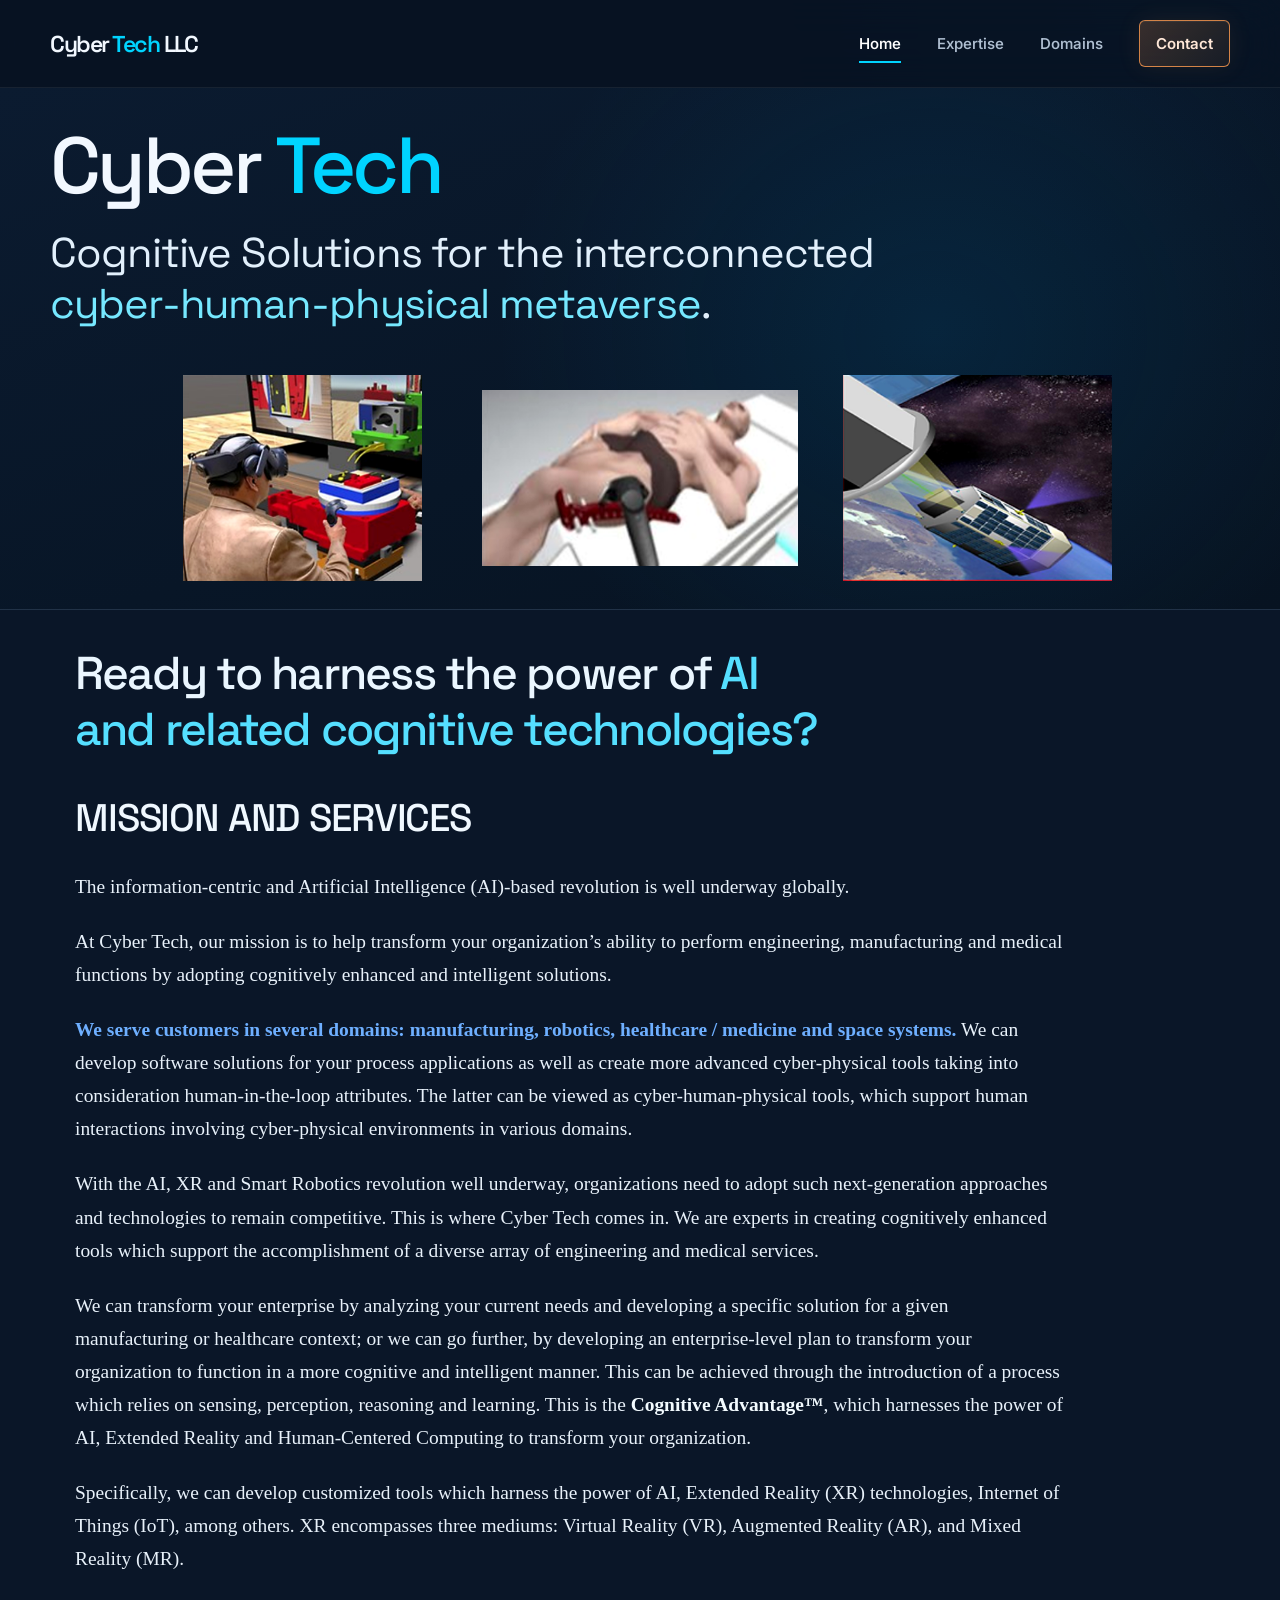
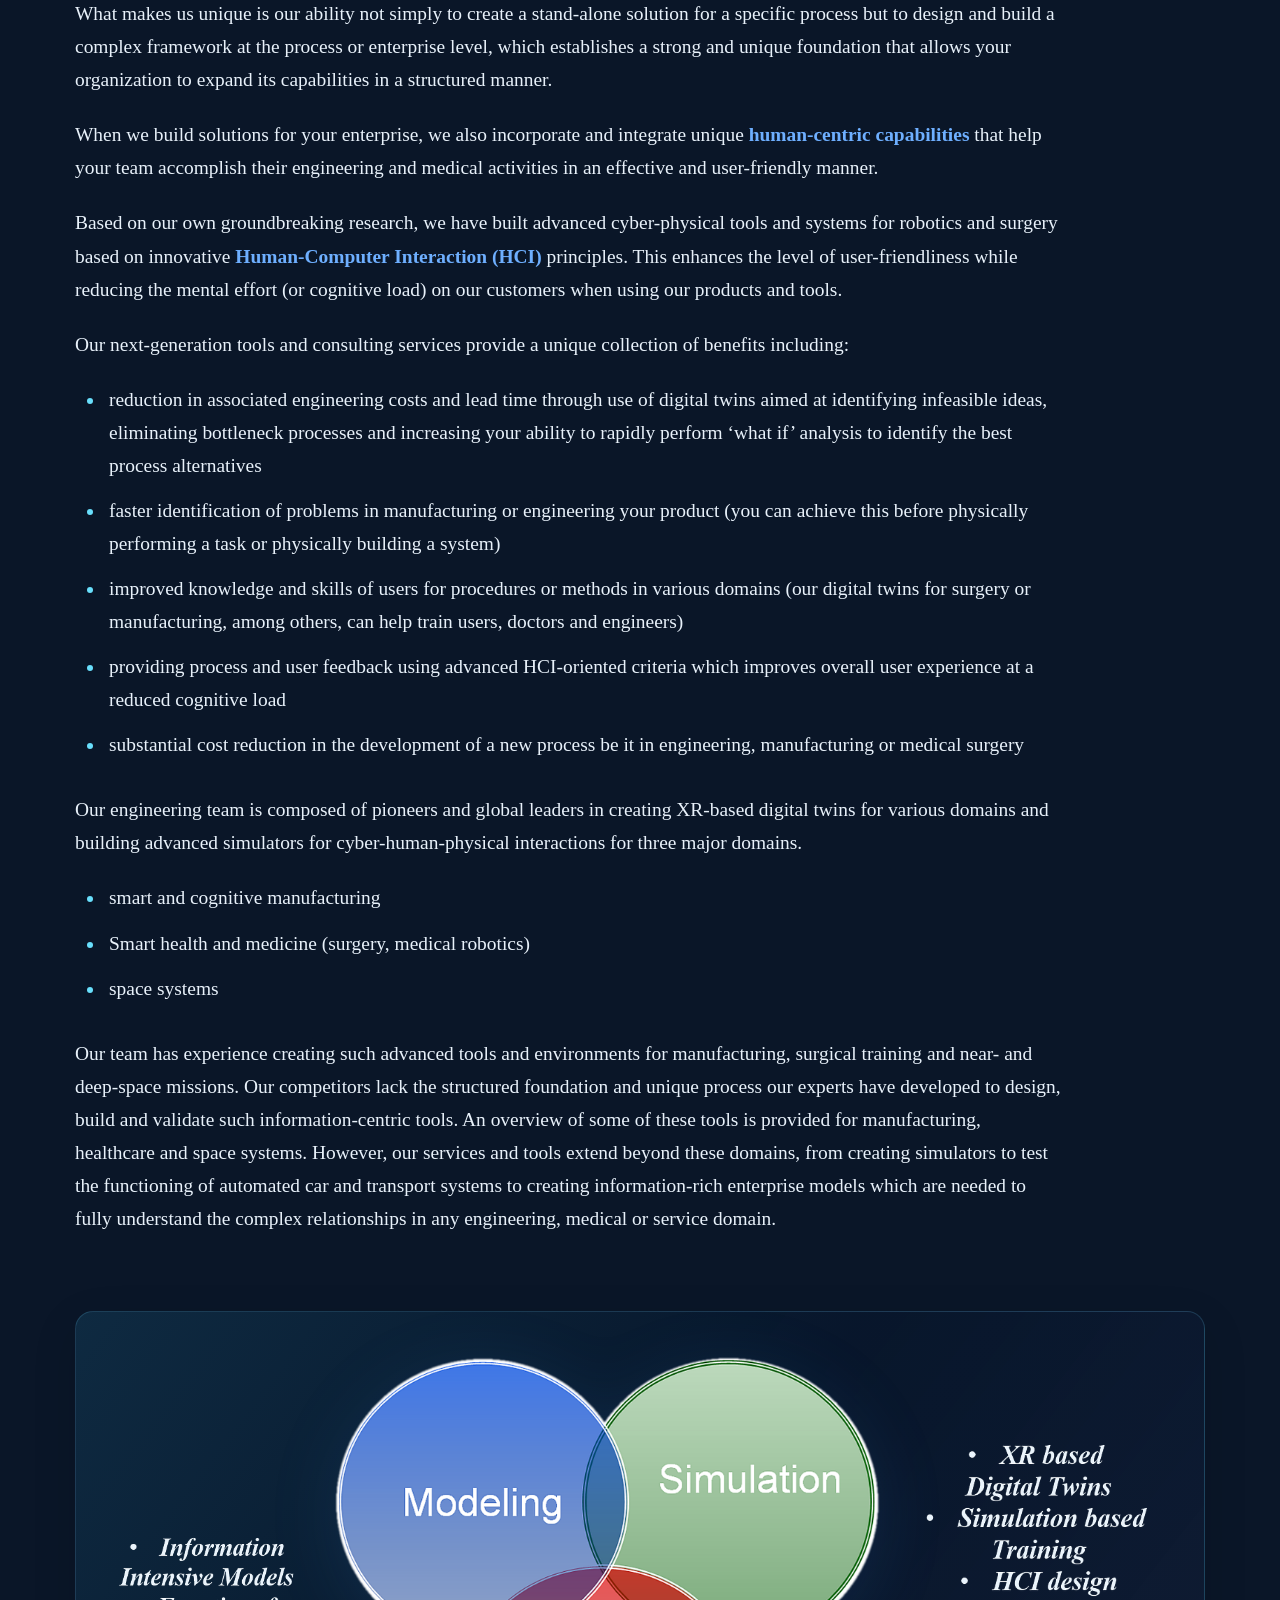
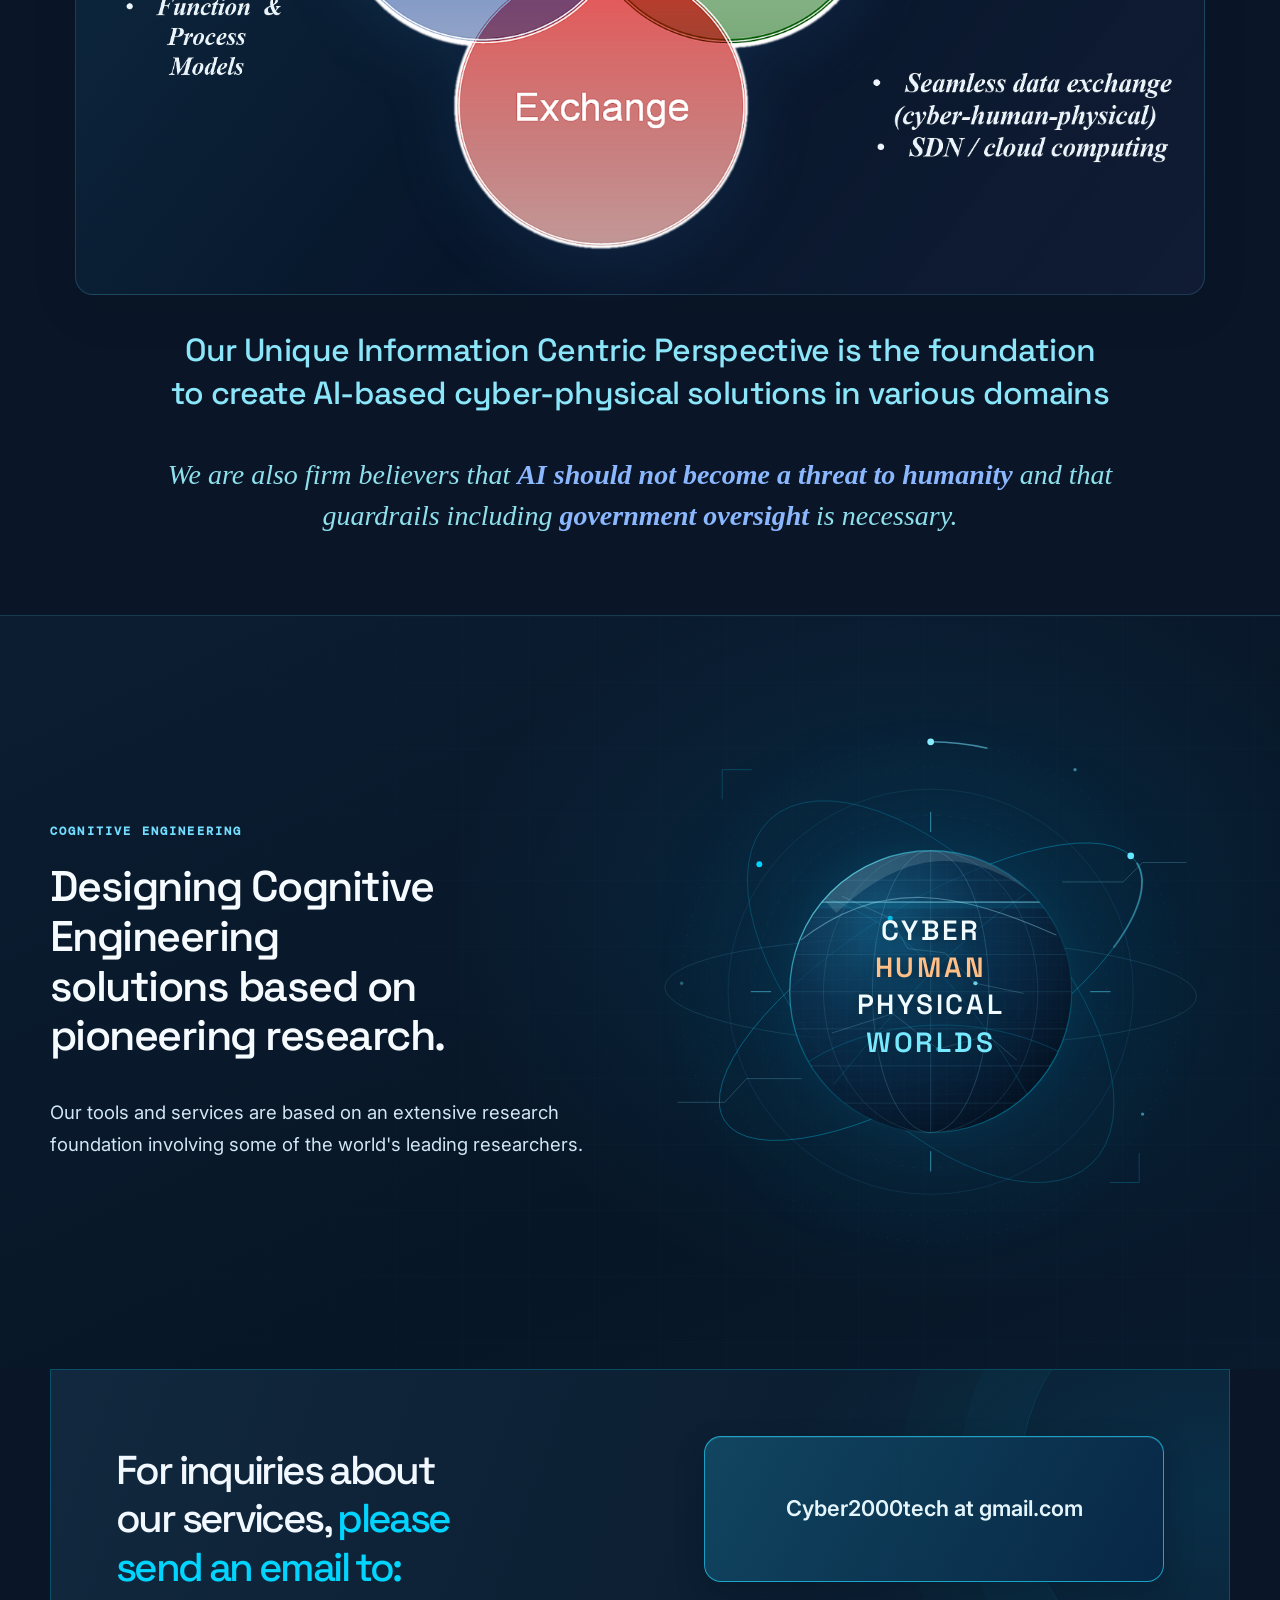
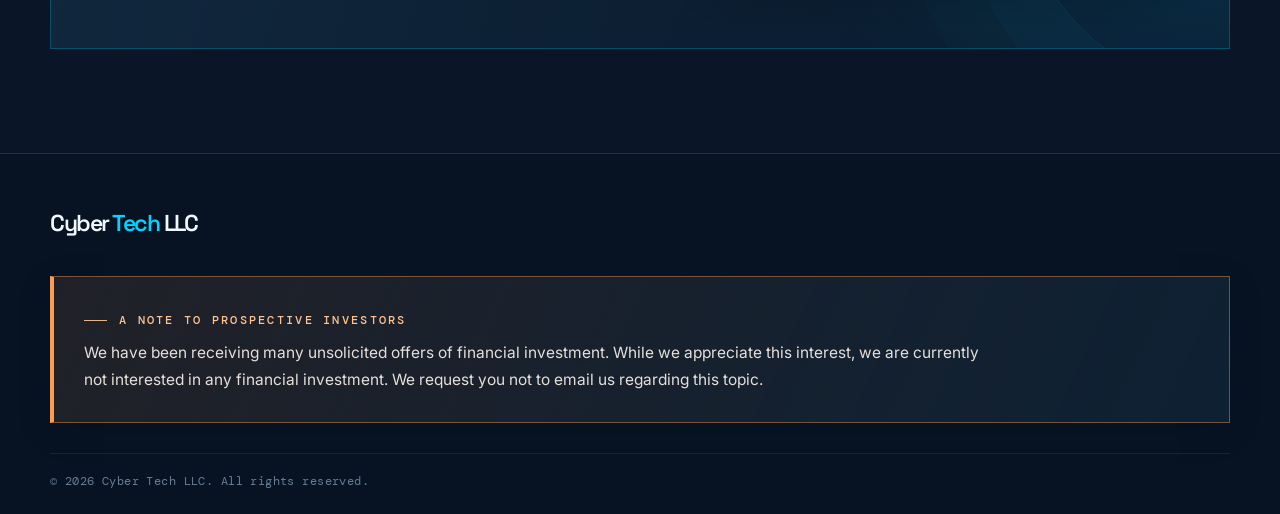
<file: index.html>
<!DOCTYPE html>

<html lang="en"><head>
<meta charset="utf-8"/><meta content="width=device-width, initial-scale=1" name="viewport"/><meta content="#0A1628" name="theme-color"/>
<meta content="Cyber Tech designs custom cyber and cyber-physical tools powered by XR, digital twins, and AI for manufacturing, medicine, space systems, and cyber learning." name="description"/>
<title>Cyber Tech LLC | Cyber-Human-Physical Engineering</title>
<meta content="website" property="og:type"/>
<meta content="Cyber Tech" property="og:site_name"/>
<meta content="Cyber Tech | Cyber-Human-Physical Engineering" property="og:title"/>
<meta content="Cyber Tech designs custom cyber and cyber-physical tools powered by XR, digital twins, and AI for manufacturing, medicine, space systems, and cyber learning." property="og:description"/>
<meta content="summary_large_image" name="twitter:card"/>
<meta content="dark" name="color-scheme"/>
<link href="https://cybertechai.us/" rel="canonical"/>
<meta content="https://cybertechai.us/" property="og:url"/>
<meta content="https://cybertechai.us/assets/social-preview.png" property="og:image"/>
<meta content="1200" property="og:image:width"/>
<meta content="630" property="og:image:height"/>
<meta content="Cyber Tech: Cognitive Solutions for the interconnected cyber-human-physical metaverse" property="og:image:alt"/>
<meta content="Cyber Tech | Cyber-Human-Physical Engineering" name="twitter:title"/>
<meta content="Cyber Tech designs custom cyber and cyber-physical tools powered by XR, digital twins, and AI for manufacturing, medicine, space systems, and cyber learning." name="twitter:description"/>
<meta content="https://cybertechai.us/assets/social-preview.png" name="twitter:image"/>
<script type="application/ld+json">{"@context":"https://schema.org","@type":"Organization","name":"Cyber Tech LLC","description":"Custom cyber and cyber-physical tools using XR technologies, digital twins and AI for manufacturing, medicine, space systems, and cyber learning.","url":"https://cybertechai.us/"}</script>
<link href="https://fonts.googleapis.com" rel="preconnect"/><link crossorigin="" href="https://fonts.gstatic.com" rel="preconnect"/>
<link href="assets/styles.css" rel="stylesheet"/>
<link href="assets/service-typography.css" rel="stylesheet"/>
<link href="assets/cecil-v25.css" rel="stylesheet"/><link href="assets/cecil-v33.css" rel="stylesheet"/><link href="assets/cecil-v34-contact.css" rel="stylesheet"/><link href="assets/cecil-v42-research-orbit.css" rel="stylesheet"/></head><body data-page="home">
<a class="skip-link" href="#main-content">Skip to content</a>
<header class="site-header"><div class="container nav-shell">
<a aria-label="Cyber Tech LLC homepage" class="brand" href="index.html"><span>Cyber <span class="brand-accent">Tech</span> LLC</span></a>
<nav aria-label="Main navigation" class="nav-links" id="primary-navigation"><a aria-current="page" class="nav-link is-active" href="index.html">Home</a><a class="nav-link" href="expertise.html">Expertise</a><a class="nav-link" href="domains.html">Domains</a><a class="nav-link nav-contact-mobile nav-contact-mobile--highlight" href="index.html#contact">Contact</a></nav>
<a class="nav-contact nav-contact--highlight" href="index.html#contact">Contact</a>
<button aria-controls="primary-navigation" aria-expanded="false" aria-label="Open navigation" class="menu-toggle" type="button"><span></span><span></span></button>
</div></header><main class="site-main" id="main-content"><section aria-labelledby="home-title" class="home-hero cecil-home-simple">
<div class="container cecil-home-intro">
<h1 class="hero-title" id="home-title">Cyber <span>Tech</span></h1>
<p class="hero-declaration hero-declaration--client">Cognitive Solutions for the interconnected <span>cyber-human-physical metaverse</span>.</p>
<div aria-label="Examples of our work in manufacturing, medical simulation, and space systems" class="cecil-home-images">
<img alt="Digital twin robotics and manufacturing with a VR headset" decoding="async" fetchpriority="high" height="270" src="assets/client-images/home-robotics.png" width="313"/>
<img alt="Medical surgery simulation using a robotic device" decoding="async" fetchpriority="high" height="255" src="assets/client-images/home-medical.png" width="457"/>
<img alt="Space system and satellite above Earth" decoding="async" height="290" src="assets/client-images/home-space.png" width="378"/>
</div>
</div>
</section>
<section aria-labelledby="mission-services-title" class="cecil-content-section" id="mission-services">
<div class="container cecil-content-inner"><p class="mission-feature-line mission-feature-line--above-heading">Ready to harness the power of <span>AI and related cognitive technologies?</span></p><h2 id="mission-services-title">MISSION AND SERVICES</h2><div class="mission-copy"><p>The information-centric and Artificial Intelligence (AI)-based revolution is well underway globally.</p><p>At Cyber Tech, our mission is to help transform your organization’s ability to perform engineering, manufacturing and medical functions by adopting cognitively enhanced and intelligent solutions.</p><p><strong class="cecil-blue-text">We serve customers in several domains: manufacturing, robotics, healthcare / medicine and space systems.</strong> We can develop software solutions for your process applications as well as create more advanced cyber-physical tools taking into consideration human-in-the-loop attributes. The latter can be viewed as cyber-human-physical tools, which support human interactions involving cyber-physical environments in various domains.</p><p>With the AI, XR and Smart Robotics revolution well underway, organizations need to adopt such next-generation approaches and technologies to remain competitive. This is where Cyber Tech comes in. We are experts in creating cognitively enhanced tools which support the accomplishment of a diverse array of engineering and medical services.</p><p>We can transform your enterprise by analyzing your current needs and developing a specific solution for a given manufacturing or healthcare context; or we can go further, by developing an enterprise-level plan to transform your organization to function in a more cognitive and intelligent manner. This can be achieved through the introduction of a process which relies on sensing, perception, reasoning and learning. This is the <strong>Cognitive Advantage™</strong>, which harnesses the power of AI, Extended Reality and Human-Centered Computing to transform your organization.</p><p>Specifically, we can develop customized tools which harness the power of AI, Extended Reality (XR) technologies, Internet of Things (IoT), among others. XR encompasses three mediums: Virtual Reality (VR), Augmented Reality (AR), and Mixed Reality (MR).</p><p>What makes us unique is our ability not simply to create a stand-alone solution for a specific process but to design and build a complex framework at the process or enterprise level, which establishes a strong and unique foundation that allows your organization to expand its capabilities in a structured manner.</p><p>When we build solutions for your enterprise, we also incorporate and integrate unique <strong><span class="cecil-blue-text">human-centric capabilities</span></strong> that help your team accomplish their engineering and medical activities in an effective and user-friendly manner.</p><p>Based on our own groundbreaking research, we have built advanced cyber-physical tools and systems for robotics and surgery based on innovative <strong class="cecil-blue-text">Human-Computer Interaction (HCI)</strong> principles. This enhances the level of user-friendliness while reducing the mental effort (or cognitive load) on our customers when using our products and tools.</p><p>Our next-generation tools and consulting services provide a unique collection of benefits including:</p><ul class="mission-benefit-list"><li>reduction in associated engineering costs and lead time through use of digital twins aimed at identifying infeasible ideas, eliminating bottleneck processes and increasing your ability to rapidly perform ‘what if’ analysis to identify the best process alternatives</li><li>faster identification of problems in manufacturing or engineering your product (you can achieve this before physically performing a task or physically building a system)</li><li>improved knowledge and skills of users for procedures or methods in various domains (our digital twins for surgery or manufacturing, among others, can help train users, doctors and engineers)</li><li>providing process and user feedback using advanced HCI-oriented criteria which improves overall user experience at a reduced cognitive load</li><li>substantial cost reduction in the development of a new process be it in engineering, manufacturing or medical surgery</li></ul><p>Our engineering team is composed of pioneers and global leaders in creating XR-based digital twins for various domains and building advanced simulators for cyber-human-physical interactions for three major domains.</p><ul class="mission-domain-list"><li>smart and cognitive manufacturing</li><li>Smart health and medicine (surgery, medical robotics)</li><li>space systems</li></ul><p>Our team has experience creating such advanced tools and environments for manufacturing, surgical training and near- and deep-space missions. Our competitors lack the structured foundation and unique process our experts have developed to design, build and validate such information-centric tools. An overview of some of these tools is provided for manufacturing, healthcare and space systems. However, our services and tools extend beyond these domains, from creating simulators to test the functioning of automated car and transport systems to creating information-rich enterprise models which are needed to fully understand the complex relationships in any engineering, medical or service domain.</p></div><figure aria-labelledby="concept-caption" class="concept-figure">
<div aria-label="Modeling, Simulation, and Exchange illustrated with associated methods" class="concept-panel" role="group">
<img alt="Information Intensive Models; Function and Process Models" class="concept-text concept-text--models" decoding="async" height="239" loading="lazy" src="assets/cecil-venn/models.png" width="283"/>
<img alt="Three overlapping circles labeled Modeling, Simulation, and Exchange" class="concept-circles" decoding="async" height="786" loading="lazy" src="assets/cecil-venn/modeling-simulation-exchange.png" width="863"/>
<div class="concept-right-side"><img alt="XR-based Digital Twins; Simulation-based Training; HCI design" class="concept-text concept-text--xr" decoding="async" height="251" loading="lazy" src="assets/cecil-venn/xr-training.png" width="369"/><img alt="Seamless cyber-human-physical data exchange; SDN and cloud computing" class="concept-text concept-text--cloud" decoding="async" height="164" loading="lazy" src="assets/cecil-venn/exchange-cloud.png" width="466"/></div>
</div>
<figcaption id="concept-caption">Our Unique Information Centric Perspective is the foundation to create AI-based cyber-physical solutions in various domains</figcaption>
</figure>
<p class="mission-ai-guardrails mission-ai-guardrails--closing"><em>We are also firm believers that <span class="mission-ai-guardrails-accent">AI should not become a threat to humanity</span> and that guardrails including <span class="mission-ai-guardrails-accent">government oversight</span> is necessary.</em></p></div>
</section>

<section aria-labelledby="research-vision-title" class="research-vision-section" id="research-vision">
  <div class="container research-vision-layout">
    <div class="research-vision-copy">
      <p class="research-vision-label">COGNITIVE ENGINEERING</p>
      <h2 id="research-vision-title">Designing Cognitive Engineering solutions based on pioneering research.</h2>
      <p class="research-vision-description">Our tools and services are based on an extensive research foundation involving some of the world's leading researchers.</p>
    </div>
    <div class="research-vision-orb" role="img" aria-label="Cyber, Human and Physical Worlds represented by a floating sphere and elliptical orbit lines">
<svg aria-label="Orbiting Cyber, Human and Physical Worlds" class="orbital-visual" role="img" viewBox="0 0 710 710">
<defs>
<radialgradient id="v42orbAura"><stop stop-color="#00a8ee" stop-opacity=".19"></stop><stop offset=".59" stop-color="#0171ac" stop-opacity=".06"></stop><stop offset="1" stop-color="#00D4FF" stop-opacity="0"></stop></radialgradient>
<radialgradient cx="30%" cy="22%" id="v42orbSphere" r="83%"><stop stop-color="#1b5273" stop-opacity=".68"></stop><stop offset=".43" stop-color="#0c304f" stop-opacity=".75"></stop><stop offset=".82" stop-color="#071e35" stop-opacity=".97"></stop><stop offset="1" stop-color="#041324"></stop></radialgradient>
<lineargradient id="v42edgeLight" x1=".1" x2=".9" y1=".1" y2=".9"><stop stop-color="#88f4ff" stop-opacity=".75"></stop><stop offset=".35" stop-color="#00D4FF" stop-opacity=".29"></stop><stop offset=".75" stop-color="#00D4FF" stop-opacity=".07"></stop><stop offset="1" stop-color="#00D4FF" stop-opacity=".5"></stop></lineargradient>
<lineargradient id="v42arcLight" x1="0" x2="1" y1="0" y2="1"><stop stop-color="#00D4FF" stop-opacity=".06"></stop><stop offset=".45" stop-color="#00D4FF" stop-opacity=".75"></stop><stop offset="1" stop-color="#b5f7ff" stop-opacity=".1"></stop></lineargradient>
<clippath id="v42orbClip"><circle cx="355" cy="355" r="167"></circle></clippath>
<pattern height="17" id="v42sphereMesh" patternunits="userSpaceOnUse" width="17"><path d="M0 0H17M0 0V17" stroke="#9cdefa" stroke-opacity=".07" stroke-width=".6"></path></pattern>
</defs>
<circle class="orbital-atmosphere" cx="355" cy="355" fill="url(#v42orbAura)" r="328"></circle>
<g class="orbit-mid"><circle cx="355" cy="355" fill="none" r="296" stroke="#7ce4ff" stroke-dasharray="1 11" stroke-opacity=".12" stroke-width="1"></circle><path d="M355 59a296 296 0 0 1 296 296" fill="none" stroke="#72e5ff" stroke-dasharray="68 1810" stroke-opacity=".53" stroke-width="1.8"></path><circle cx="355" cy="59" fill="#86ecff" r="4"></circle></g>
<circle cx="355" cy="355" fill="none" r="266" stroke="#22bee9" stroke-dasharray="2 9" stroke-opacity=".11" stroke-width=".8"></circle>
<circle cx="355" cy="355" fill="none" r="240" stroke="#3abce3" stroke-opacity=".16" stroke-width=".8"></circle>
<circle cx="355" cy="355" fill="none" r="209" stroke="#3abce3" stroke-dasharray="6 9" stroke-opacity=".09" stroke-width=".7"></circle>
<g class="orbit-slow"><ellipse cx="355" cy="355" fill="none" rx="288" ry="104" stroke="#00D4FF" stroke-opacity=".37" stroke-width="1" transform="rotate(-32 355 355)"></ellipse><ellipse cx="355" cy="355" fill="none" rx="288" ry="104" stroke="url(#v42arcLight)" stroke-dasharray="110 1700" stroke-width="2.4" transform="rotate(-32 355 355)"></ellipse><circle cx="592" cy="194" fill="#64e7ff" r="4"></circle></g>
<g class="orbit-reverse"><ellipse cx="355" cy="355" fill="none" rx="279" ry="143" stroke="#00D4FF" stroke-opacity=".23" stroke-width="1" transform="rotate(47 355 355)"></ellipse><circle cx="152" cy="204" fill="#00D4FF" r="3.5"></circle></g>
<ellipse cx="355" cy="355" fill="none" rx="315" ry="63" stroke="#6fdcff" stroke-opacity=".15" stroke-width="1" transform="rotate(1 355 355)"></ellipse>
<circle cx="355" cy="355" fill="url(#v42orbSphere)" r="167"></circle>
<circle cx="304" cy="284" fill="url(#v42orbAura)" opacity=".75" r="110"></circle>
<g clip-path="url(#v42orbClip)">
<circle cx="355" cy="355" fill="url(#v42sphereMesh)" r="167"></circle>
<path d="M188 355H522M192 311H518M192 399H518M208 267H502M208 443H502M238 223H472M238 487H472" stroke="#6ecce7" stroke-opacity=".18" stroke-width=".75"></path>
<ellipse cx="355" cy="355" fill="none" rx="69" ry="167" stroke="#74cae9" stroke-opacity=".31" stroke-width=".85"></ellipse>
<ellipse cx="355" cy="355" fill="none" rx="127" ry="167" stroke="#74cae9" stroke-opacity=".2" stroke-width=".8"></ellipse>
<path d="M355 188V522" stroke="#78cce6" stroke-opacity=".2"></path>
<path d="M231 244c92 32 165 106 238 232M468 239c-85 56-144 124-228 226" fill="none" stroke="#00D4FF" stroke-opacity=".19" stroke-width="1"></path>
<path d="M201 294c96-75 186-58 303-6" fill="none" stroke="#a8eeff" stroke-opacity=".38" stroke-width="1.25"></path>
<path d="M207 440c81-53 203-63 304-12" fill="none" stroke="#00D4FF" stroke-opacity=".23" stroke-width="1"></path>
<path d="M250 242 307 268 328 304 372 309 408 345 465 357M238 404l72-23 54 42 59-16 34 29" fill="none" stroke="#9aeaff" stroke-opacity=".24" stroke-width="1"></path>
<circle cx="307" cy="268" fill="#00D4FF" r="3"></circle><circle cx="408" cy="345" fill="#79e7ff" r="2.5"></circle><circle cx="364" cy="423" fill="#00D4FF" r="2.5"></circle>
<path d="M234 252q126-121 258-18" fill="none" stroke="#e2fcff" stroke-opacity=".14" stroke-width="27"></path>
<g class="sphere-scan"><path d="M177 249H533" stroke="#abf6ff" stroke-opacity=".5" stroke-width="1.4"></path><path d="M177 252H533" stroke="#00d4ff" stroke-opacity=".09" stroke-width="9"></path></g>
</g>
<circle cx="355" cy="355" fill="none" r="167" stroke="url(#v42edgeLight)" stroke-width="1.5"></circle>
<path d="M355 166v-24M355 544v24M166 355h-24M544 355h24" stroke="#55d5f7" stroke-opacity=".7" stroke-width="1"></path>
<path d="M108 92h35m-35 0v35M602 581h-35m35 0v-35" stroke="#00D4FF" stroke-opacity=".26" stroke-width="1"></path>
<g fill="#63e6ff"><circle cx="526" cy="92" opacity=".5" r="2"></circle><circle cx="60" cy="345" opacity=".35" r="2"></circle><circle cx="606" cy="500" opacity=".53" r="2"></circle></g>
<g fill="none" stroke="#7adff5" stroke-opacity=".27" stroke-width="1"><path d="M511 225h72l23-23h52"></path><path d="M202 458h-65l-26 28H55"></path></g>

<g aria-hidden="true" class="orbital-center-copy">
  <text class="orbital-word orbital-word--cyber" text-anchor="middle" x="355" y="294">CYBER</text>
  <text class="orbital-word orbital-word--human" text-anchor="middle" x="355" y="338">HUMAN</text>
  <text class="orbital-word orbital-word--physical" text-anchor="middle" x="355" y="382">PHYSICAL</text>
  <text class="orbital-word orbital-word--worlds" text-anchor="middle" x="355" y="426">WORLDS</text>
</g></svg>
    </div>
  </div>
</section>
<section aria-labelledby="contact-title" class="contact-section" id="contact">
  <div class="container">
    <div class="contact-panel contact-panel--reliable reveal">
      <div class="contact-intro">
        <h2 class="section-title" id="contact-title">For inquiries about our services, <span class="accent">please send an email to:</span></h2>
      </div>
      <div class="contact-action contact-action--options" aria-label="Contact Cyber Tech">
        <p class="contact-address contact-address--featured">Cyber2000tech at gmail.com</p>
      </div>
    </div>
  </div>
</section></main><footer class="site-footer"><div class="container">
<div class="footer-main"><div><a aria-label="Cyber Tech LLC homepage" class="brand" href="index.html"><span>Cyber <span class="brand-accent">Tech</span> LLC</span></a></div>
</div>
<aside aria-label="Investment inquiry notice" class="investment-note investment-note--emphasis"><span class="eyebrow">A note to prospective investors</span><p>We have been receiving many unsolicited offers of financial investment. While we appreciate this interest, we are currently not interested in any financial investment. We request you not to email us regarding this topic.</p></aside>
<div class="footer-bottom"><span>© <span id="copyright-year">2026</span> Cyber Tech LLC. All rights reserved.</span></div>
</div></footer>
<script defer="" src="assets/script.js"></script>

</body></html>
</file>
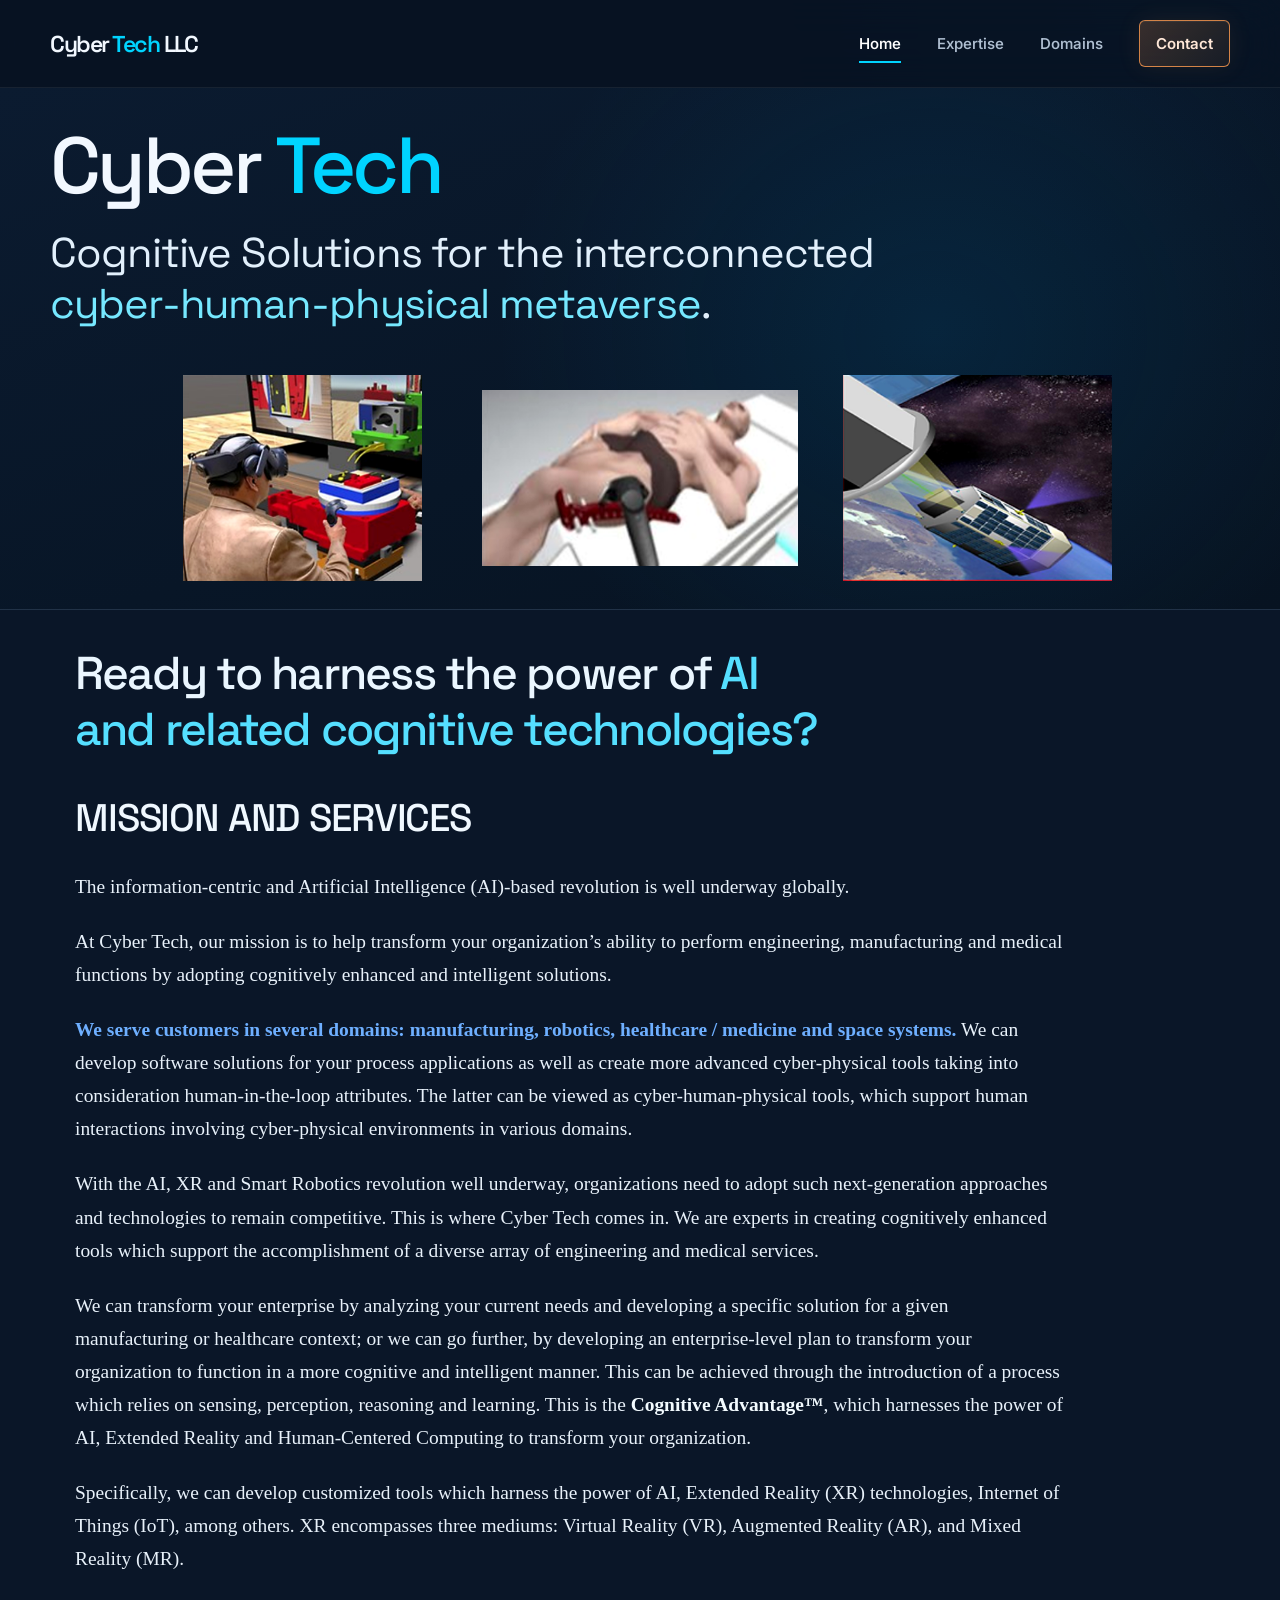
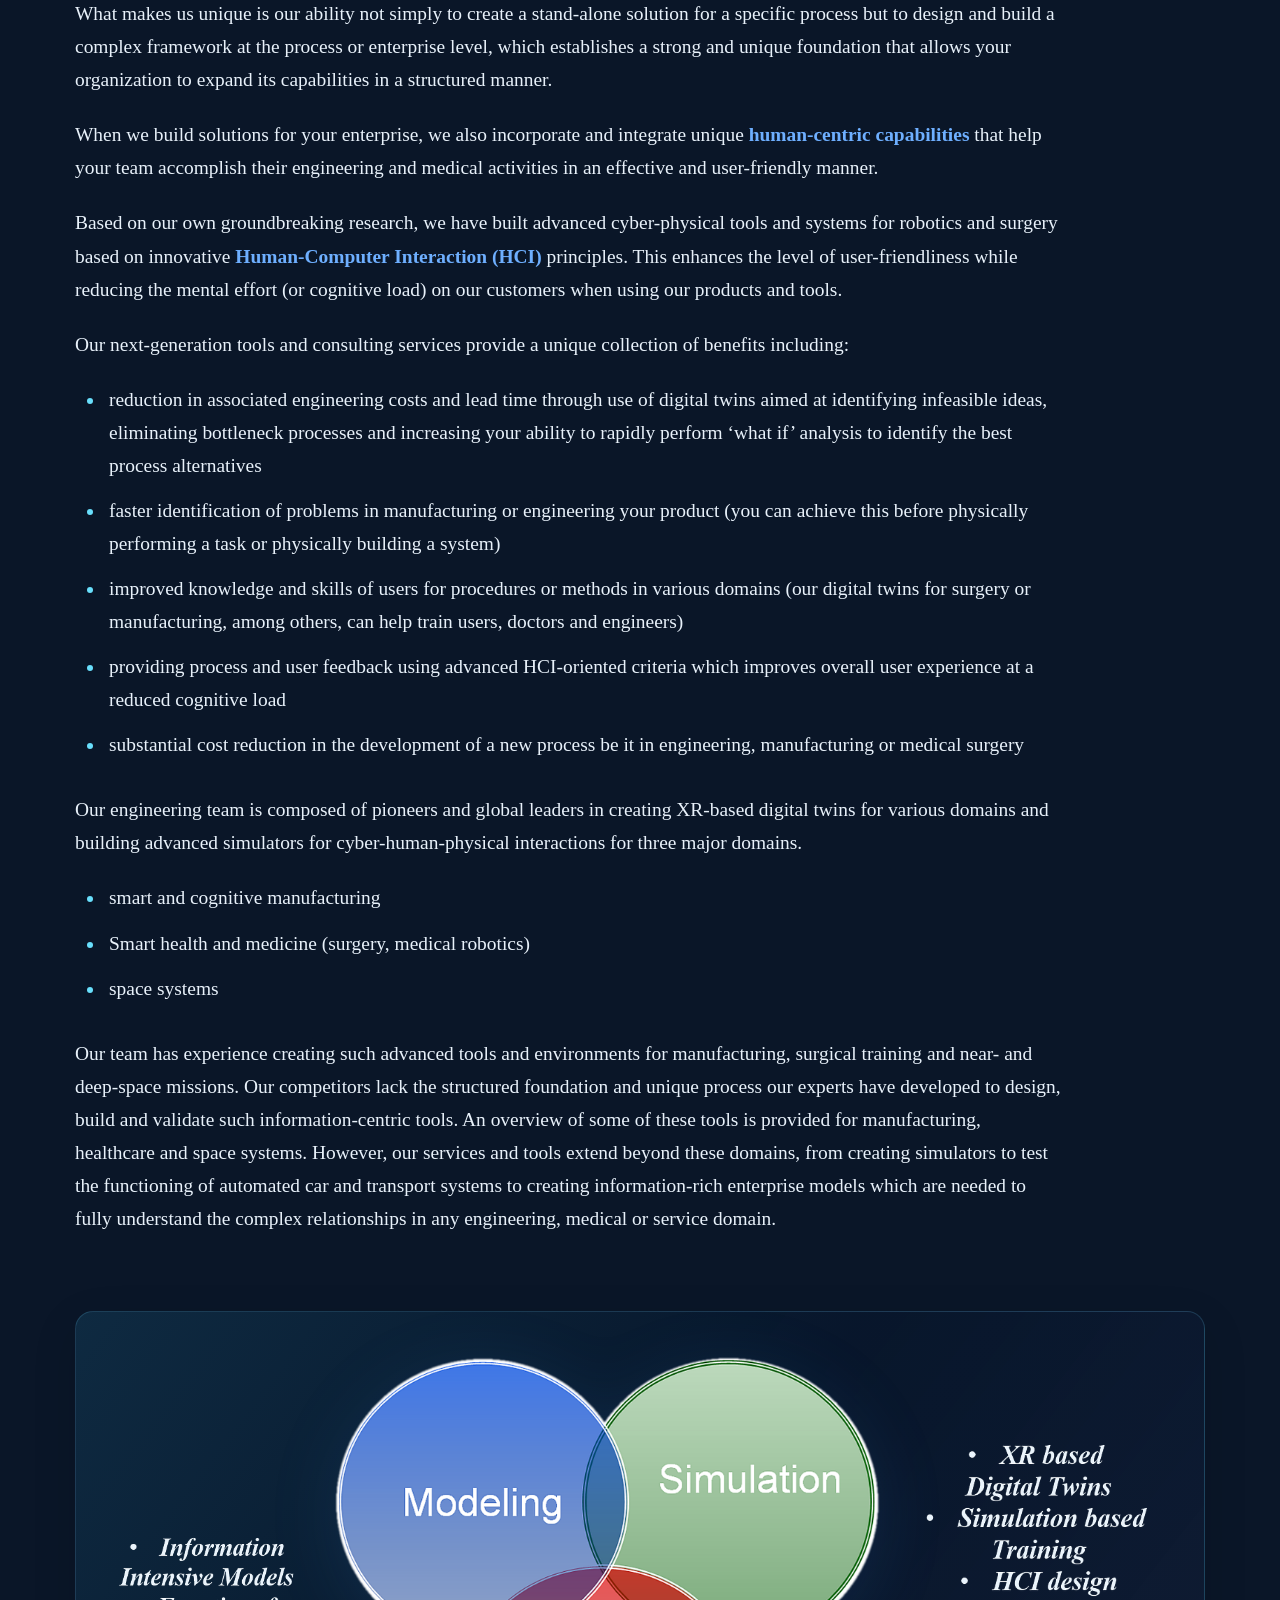
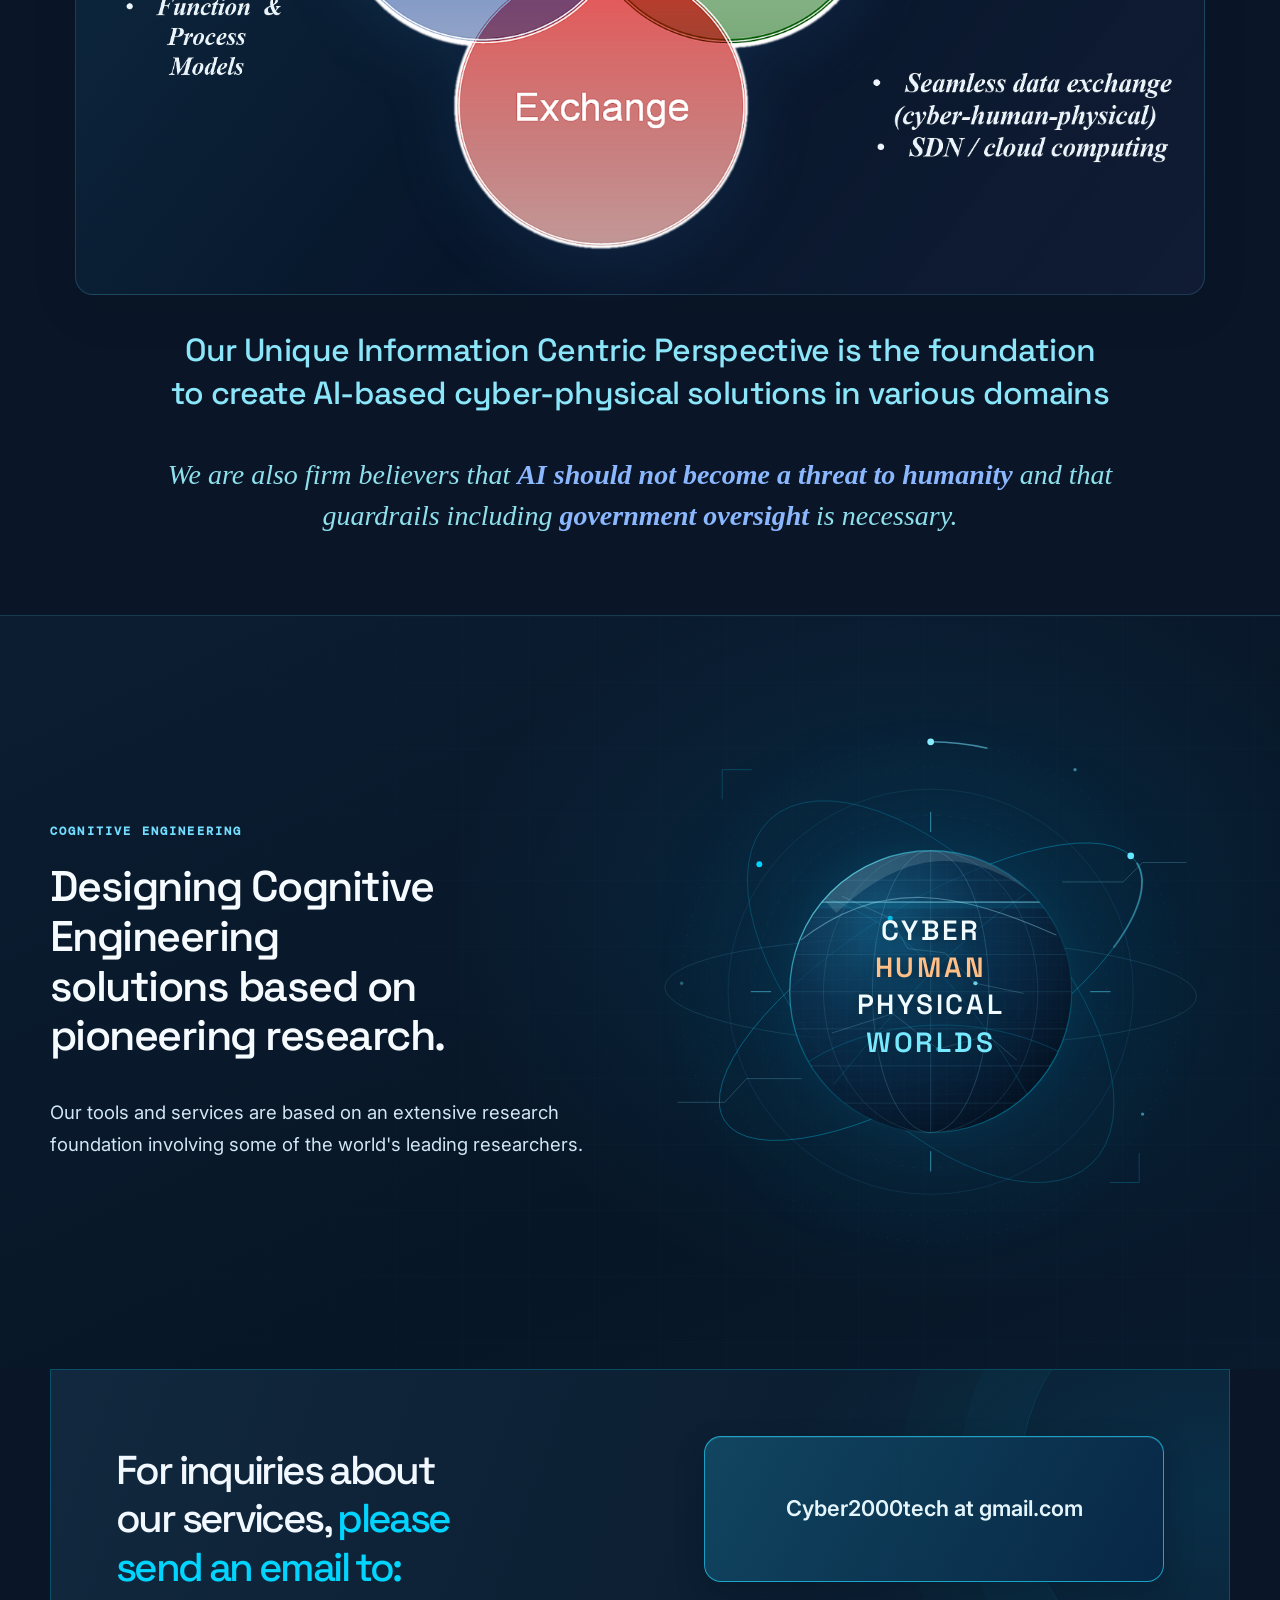
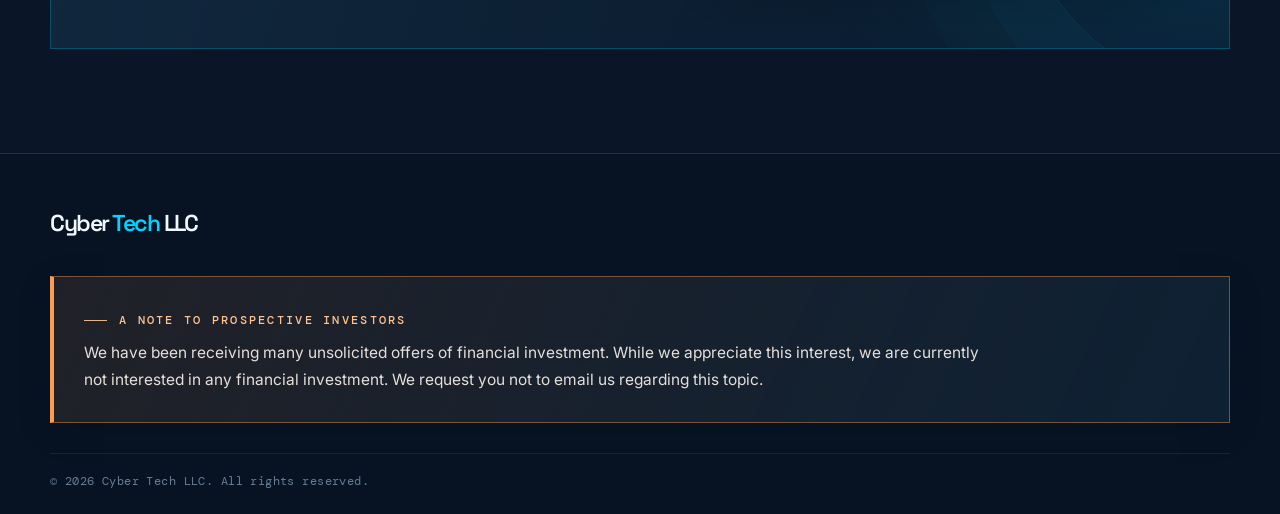
<file: contact.html>
<!DOCTYPE html>
<html lang="en"><head><meta charset="utf-8"/><meta name="viewport" content="width=device-width, initial-scale=1"/><meta http-equiv="refresh" content="0; url=index.html#contact"/><meta name="robots" content="noindex"/><link rel="canonical" href="https://cybertechai.us/#contact"/><title>Contact | Cyber Tech LLC</title></head><body><p>Contact <a href="index.html#contact">Cyber Tech LLC</a>.</p><script>location.replace('index.html#contact')</script></body></html>
</file>
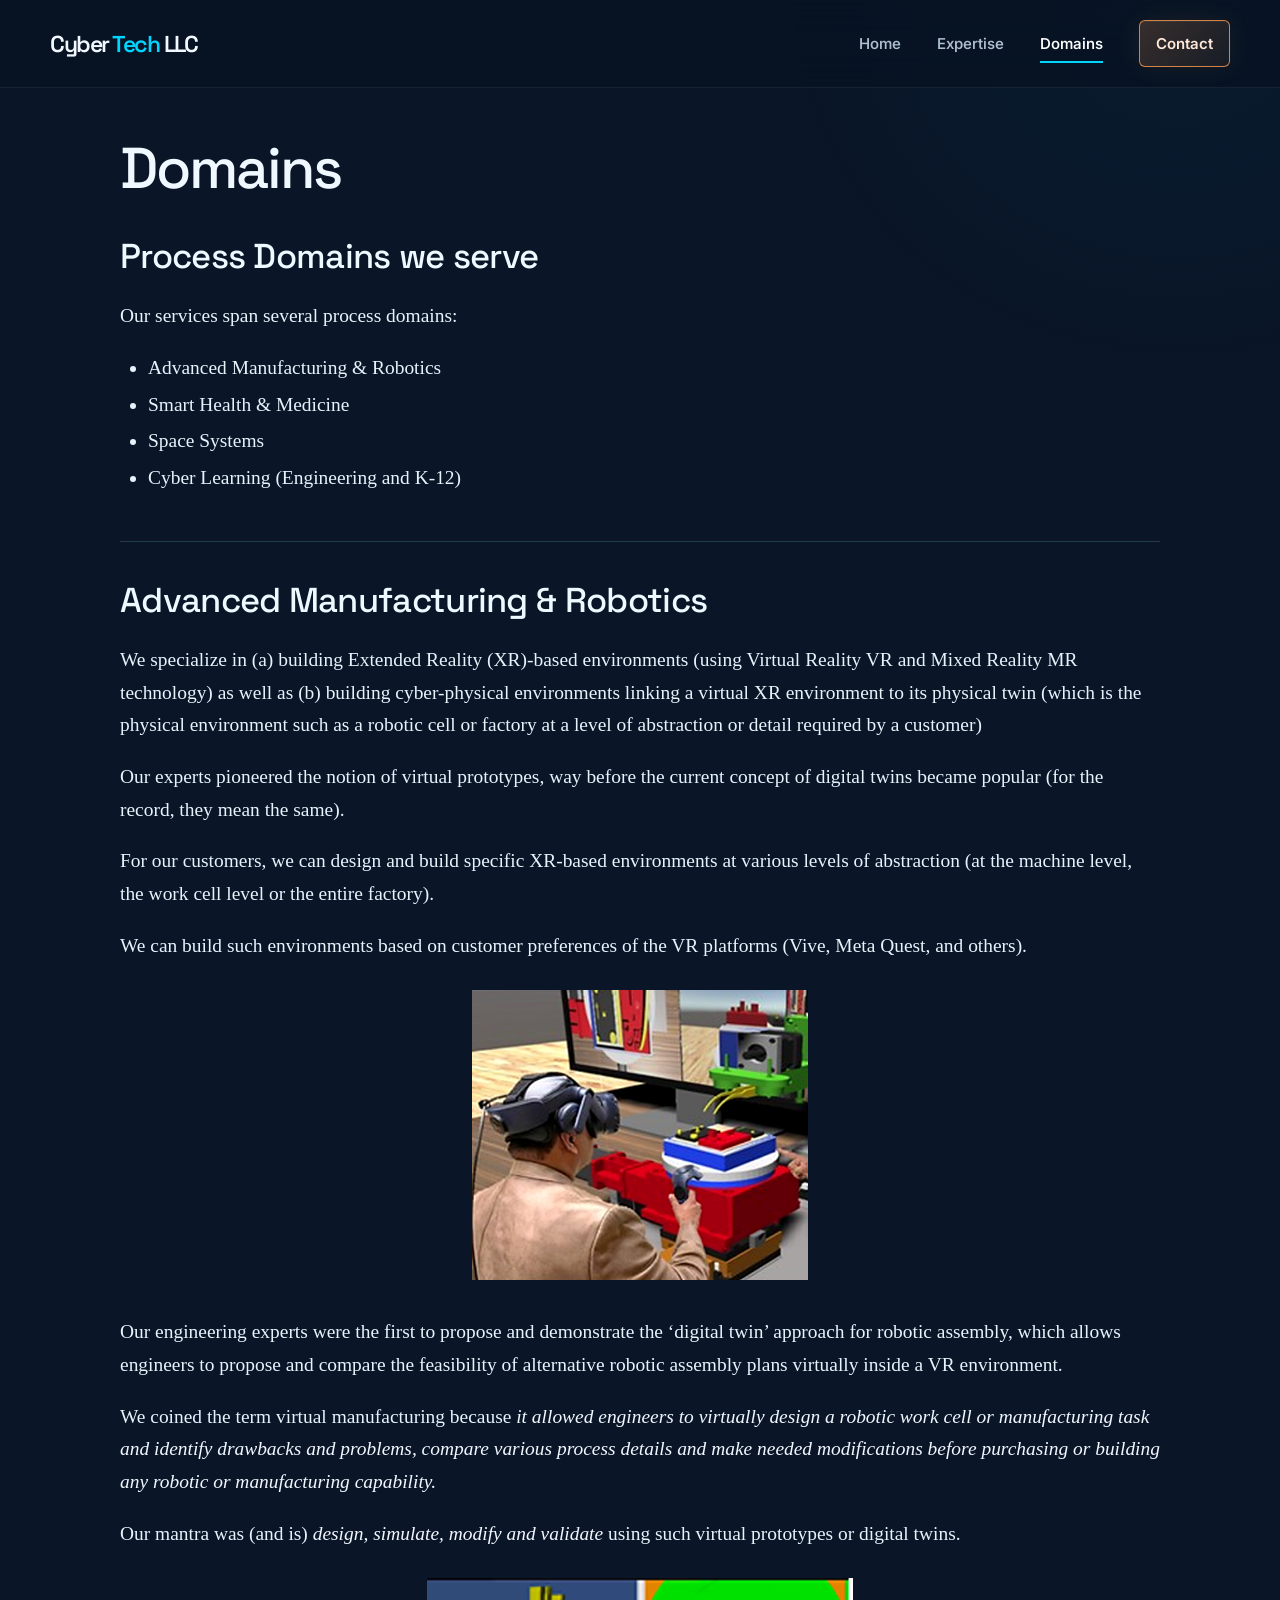
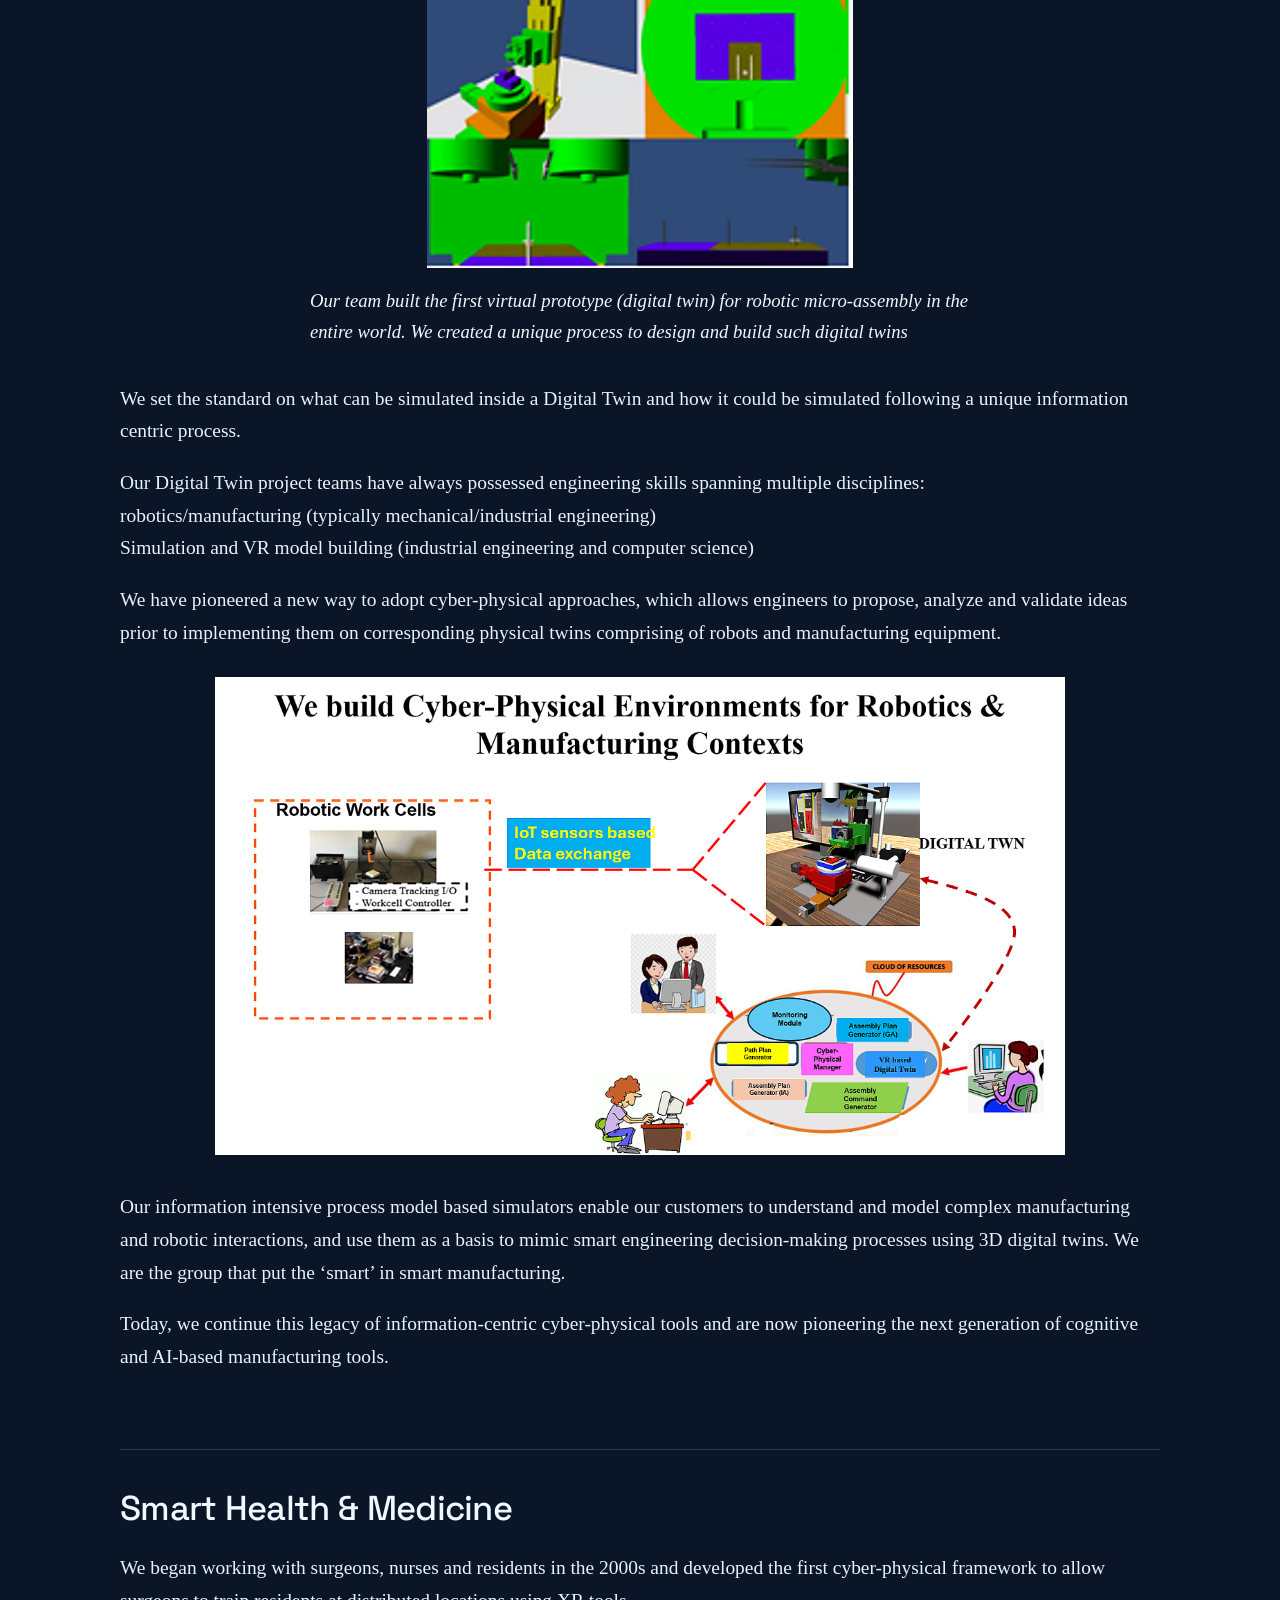
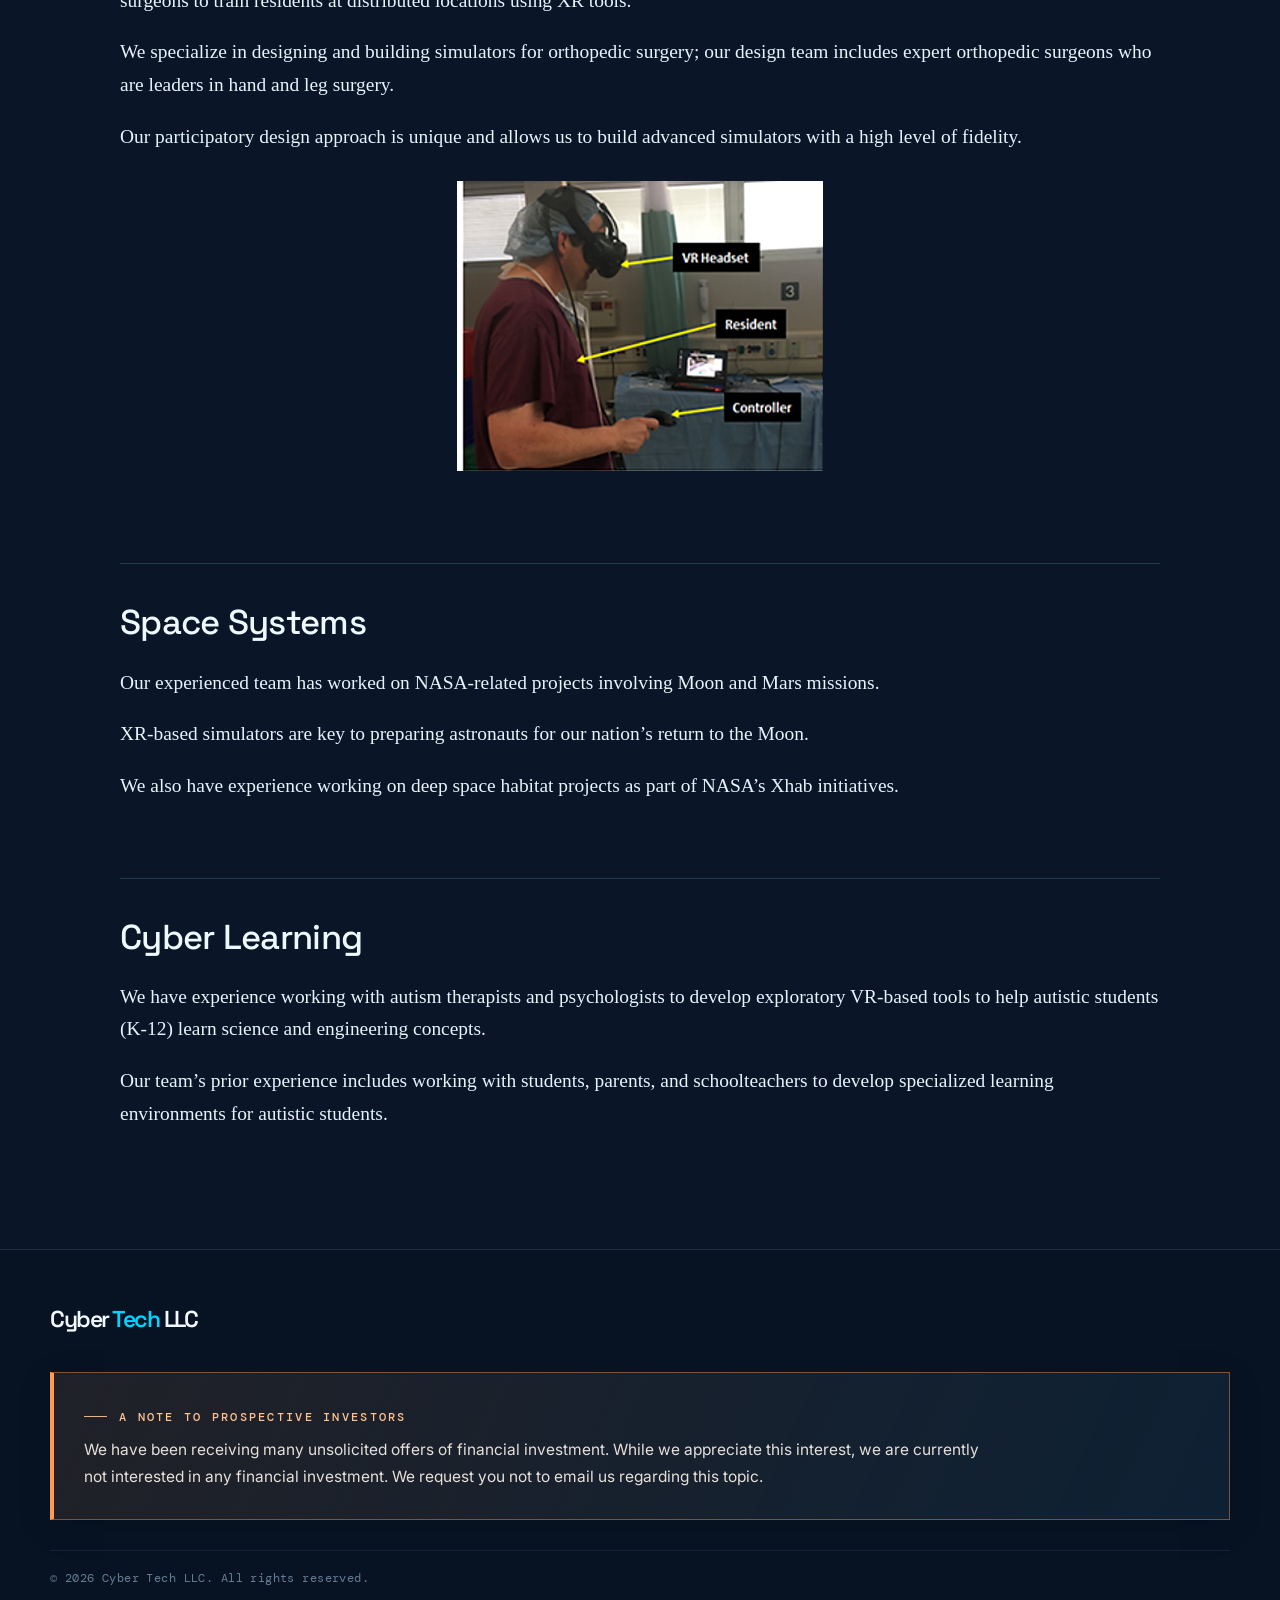
<file: domains.html>
<!DOCTYPE html>

<html lang="en"><head>
<meta charset="utf-8"/><meta content="width=device-width, initial-scale=1" name="viewport"/><meta content="#0A1628" name="theme-color"/>
<meta content="Explore Cyber Tech capabilities in digital twins, XR, AI robotics, advanced manufacturing, medicine, space systems, cyber learning, and information modeling." name="description"/>
<title>Domains | Cyber Tech</title>
<meta content="website" property="og:type"/>
<meta content="Cyber Tech" property="og:site_name"/>
<meta content="Domains | Cyber Tech" property="og:title"/>
<meta content="Explore Cyber Tech capabilities in digital twins, XR, AI robotics, advanced manufacturing, medicine, space systems, cyber learning, and information modeling." property="og:description"/>
<meta content="summary_large_image" name="twitter:card"/>
<meta content="dark" name="color-scheme"/>
<link href="https://cybertechai.us/domains.html" rel="canonical"/>
<meta content="https://cybertechai.us/domains.html" property="og:url"/>
<meta content="https://cybertechai.us/assets/social-preview.png" property="og:image"/>
<meta content="1200" property="og:image:width"/>
<meta content="630" property="og:image:height"/>
<meta content="Cyber Tech LLC: Cognitive Solutions for the interconnected cyber-human-physical metaverse" property="og:image:alt"/>
<meta content="Domains | Cyber Tech" name="twitter:title"/>
<meta content="Explore Cyber Tech capabilities in digital twins, XR, AI robotics, advanced manufacturing, medicine, space systems, cyber learning, and information modeling." name="twitter:description"/>
<meta content="https://cybertechai.us/assets/social-preview.png" name="twitter:image"/>
<link href="https://fonts.googleapis.com" rel="preconnect"/><link crossorigin="" href="https://fonts.gstatic.com" rel="preconnect"/>
<link href="assets/styles.css" rel="stylesheet"/>
<link href="assets/cecil-v25.css" rel="stylesheet"/><link href="assets/cecil-v33.css" rel="stylesheet"/></head><body data-page="domains">
<a class="skip-link" href="#main-content">Skip to content</a>
<header class="site-header"><div class="container nav-shell">
<a aria-label="Cyber Tech LLC homepage" class="brand" href="index.html"><span>Cyber <span class="brand-accent">Tech</span> LLC</span></a>
<nav aria-label="Main navigation" class="nav-links" id="primary-navigation"><a class="nav-link" href="index.html">Home</a><a class="nav-link" href="expertise.html">Expertise</a><a aria-current="page" class="nav-link is-active" href="domains.html">Domains</a><a class="nav-link nav-contact-mobile nav-contact-mobile--highlight" href="index.html#contact">Contact</a></nav>
<a class="nav-contact nav-contact--highlight" href="index.html#contact">Contact</a>
<button aria-controls="primary-navigation" aria-expanded="false" aria-label="Open navigation" class="menu-toggle" type="button"><span></span><span></span></button>
</div></header><main class="site-main domains-main-exact" id="main-content">
<section aria-labelledby="domains-title" class="domain-sequence"><div class="container domain-reading">
<h1 id="domains-title">Domains</h1>
<h2>Process Domains we serve</h2>
<p>Our services span several process domains:</p>
<ul class="domain-areas">
<li>Advanced Manufacturing &amp; Robotics</li>
<li>Smart Health &amp; Medicine</li>
<li>Space Systems</li>
<li>Cyber Learning (Engineering and K-12)</li>
</ul>
<section aria-labelledby="manufacturing-title" class="domain-detail"><h2 id="manufacturing-title">Advanced Manufacturing &amp; Robotics</h2>
<p>We specialize in (a) building Extended Reality (XR)-based environments (using Virtual Reality VR and Mixed Reality MR technology) as well as (b) building cyber-physical environments linking a virtual XR environment to its physical twin (which is the physical environment such as a robotic cell or factory at a level of abstraction or detail required by a customer)</p>
<p>Our experts pioneered the notion of virtual prototypes, way before the current concept of digital twins became popular (for the record, they mean the same).</p>
<p>For our customers, we can design and build specific XR-based environments at various levels of abstraction (at the machine level, the work cell level or the entire factory).</p>
<p>We can build such environments based on customer preferences of the VR platforms (Vive, Meta Quest, and others).</p>
<figure class="domain-figure domain-photo">
<img alt="Virtual reality interaction with a robotic manufacturing work cell" decoding="async" height="270" loading="lazy" src="assets/client-images/home-robotics.png" width="313"/></figure>
<p>Our engineering experts were the first to propose and demonstrate the ‘digital twin’ approach for robotic assembly, which allows engineers to propose and compare the feasibility of alternative robotic assembly plans virtually inside a VR environment.</p><p>We coined the term virtual manufacturing because <em>it allowed engineers to virtually design a robotic work cell or manufacturing task and identify drawbacks and problems, compare various process details and make needed modifications before purchasing or building any robotic or manufacturing capability.</em></p><p>Our mantra was (and is) <em>design, simulate, modify and validate</em> using such virtual prototypes or digital twins.</p>
<figure class="domain-figure domain-photo">
<img alt="Four simulation views of a robotic micro-assembly digital twin" decoding="async" height="293" loading="lazy" src="assets/client-images/domain-microassembly-views.png" width="430"/>
<figcaption><em>Our team built the first virtual prototype (digital twin) for robotic micro-assembly in the entire world. We created a unique process to design and build such digital twins</em></figcaption></figure>
<p>We set the standard on what can be simulated inside a Digital Twin and how it could be simulated following a unique information centric process.</p>
<p>Our Digital Twin project teams have always possessed engineering skills spanning multiple disciplines:<br/>robotics/manufacturing (typically mechanical/industrial engineering)<br/>Simulation and VR model building (industrial engineering and computer science)</p><p>We have pioneered a new way to adopt cyber-physical approaches, which allows engineers to propose, analyze and validate ideas prior to implementing them on corresponding physical twins comprising of robots and manufacturing equipment.</p>
<figure class="domain-figure domain-full-diagram">
<img alt="We build Cyber-Physical Environments for Robotics and Manufacturing Contexts" decoding="async" height="1023" loading="lazy" src="assets/client-images/domain-robotics-diagram.png" width="1819"/>
</figure>
<p>Our information intensive process model based simulators enable our customers to understand and model complex manufacturing and robotic interactions, and use them as a basis to mimic smart engineering decision-making processes using 3D digital twins. We are the group that put the ‘smart’ in smart manufacturing.</p><p>Today, we continue this legacy of information-centric cyber-physical tools and are now pioneering the next generation of cognitive and AI-based manufacturing tools.</p></section>
<section aria-labelledby="health-title" class="domain-detail"><h2 id="health-title">Smart Health &amp; Medicine</h2><p>We began working with surgeons, nurses and residents in the 2000s and developed the first cyber-physical framework to allow surgeons to train residents at distributed locations using XR tools.</p>
<p>We specialize in designing and building simulators for orthopedic surgery; our design team includes expert orthopedic surgeons who are leaders in hand and leg surgery.</p>
<p>Our participatory design approach is unique and allows us to build advanced simulators with a high level of fidelity.</p>
<figure class="domain-figure domain-photo"><img alt="VR headset and controller used in surgical training with a resident" decoding="async" height="261" loading="lazy" src="assets/client-images/domain-health-vr.png" width="329"/></figure></section>
<section aria-labelledby="space-title" class="domain-detail"><h2 id="space-title">Space Systems</h2>
<p>Our experienced team has worked on NASA-related projects involving Moon and Mars missions.</p>
<p>XR-based simulators are key to preparing astronauts for our nation’s return to the Moon.</p>
<p>We also have experience working on deep space habitat projects as part of NASA’s Xhab initiatives.</p>
</section>
<section aria-labelledby="learning-title" class="domain-detail"><h2 id="learning-title">Cyber Learning</h2>
<p>We have experience working with autism therapists and psychologists to develop exploratory VR-based tools to help autistic students (K-12) learn science and engineering concepts.</p>
<p>Our team’s prior experience includes working with students, parents, and schoolteachers to develop specialized learning environments for autistic students.</p>
</section></div></section></main><footer class="site-footer"><div class="container">
<div class="footer-main"><div><a aria-label="Cyber Tech LLC homepage" class="brand" href="index.html"><span>Cyber <span class="brand-accent">Tech</span> LLC</span></a></div>
</div>
<aside aria-label="Investment inquiry notice" class="investment-note investment-note--emphasis"><span class="eyebrow">A note to prospective investors</span><p>We have been receiving many unsolicited offers of financial investment. While we appreciate this interest, we are currently not interested in any financial investment. We request you not to email us regarding this topic.</p></aside>
<div class="footer-bottom"><span>© <span id="copyright-year">2026</span> Cyber Tech LLC. All rights reserved.</span></div>
</div></footer>
<script defer="" src="assets/script.js"></script>
</body></html>
</file>
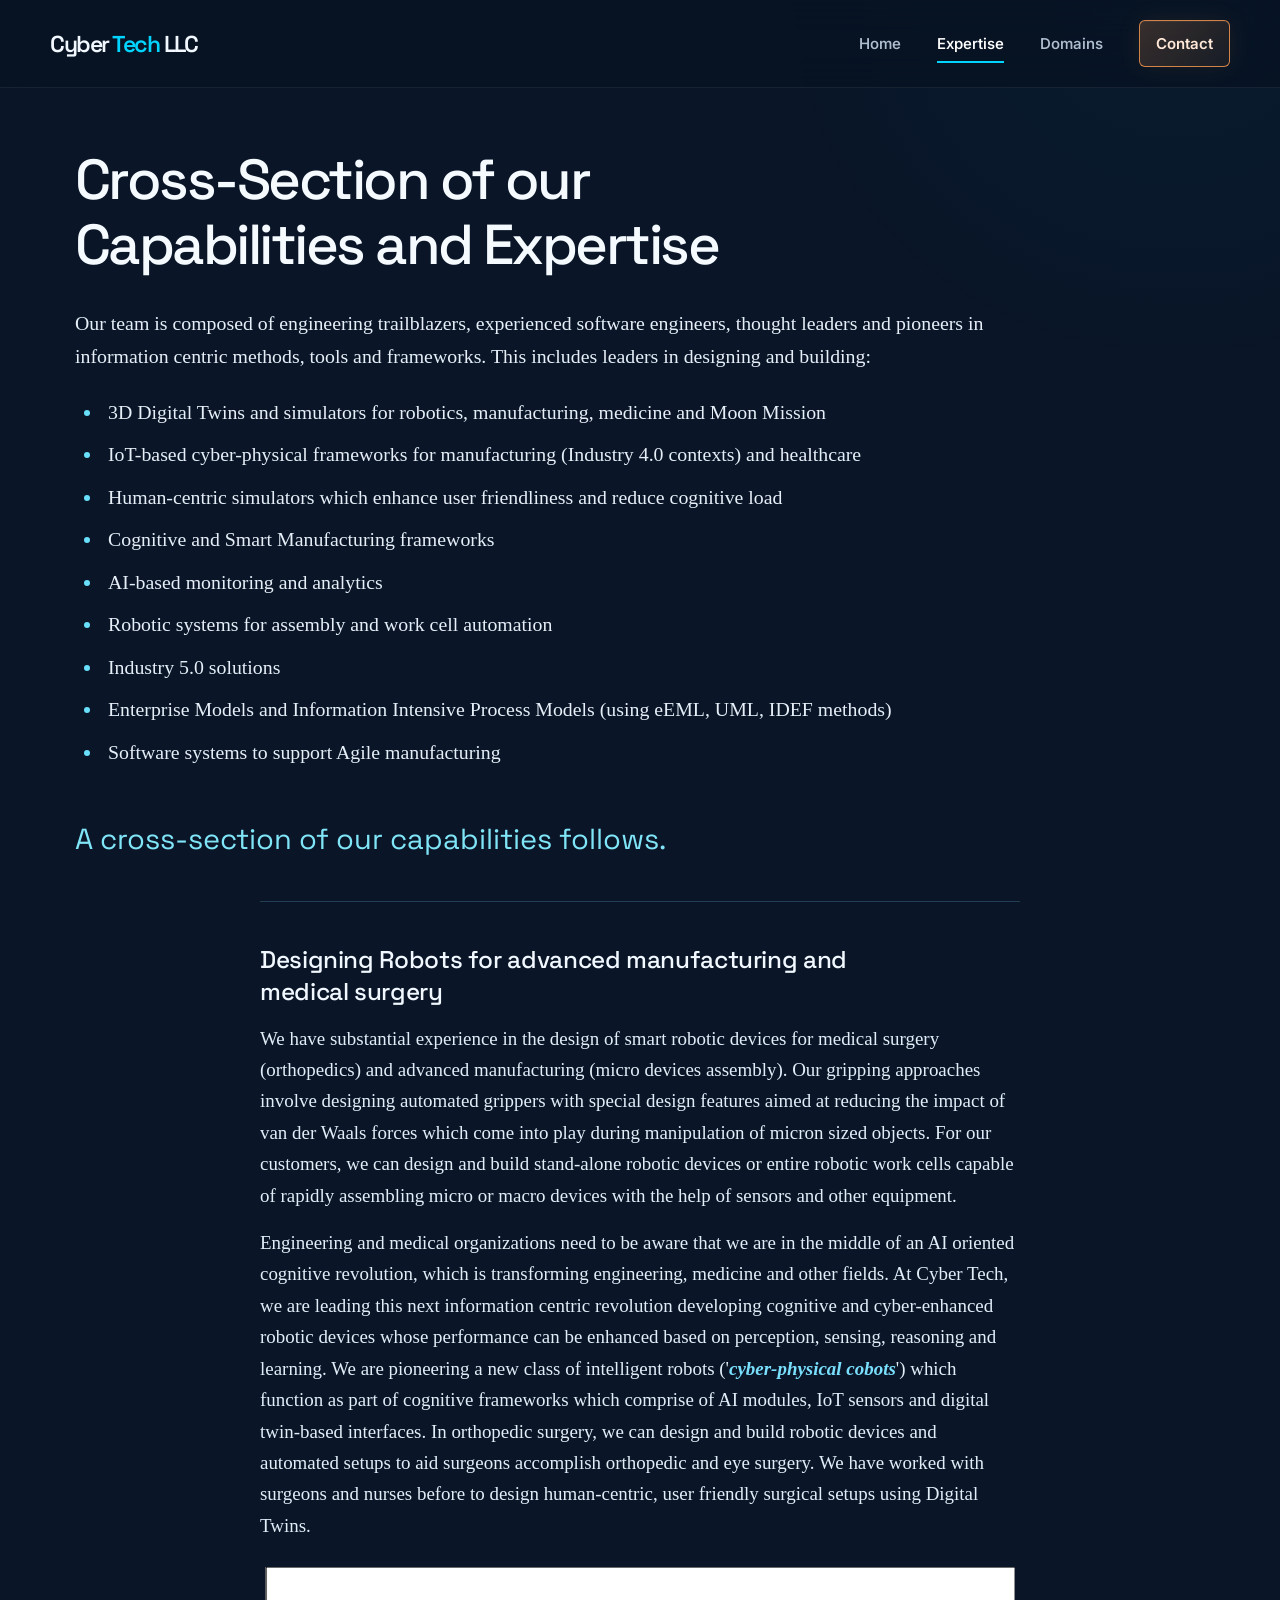
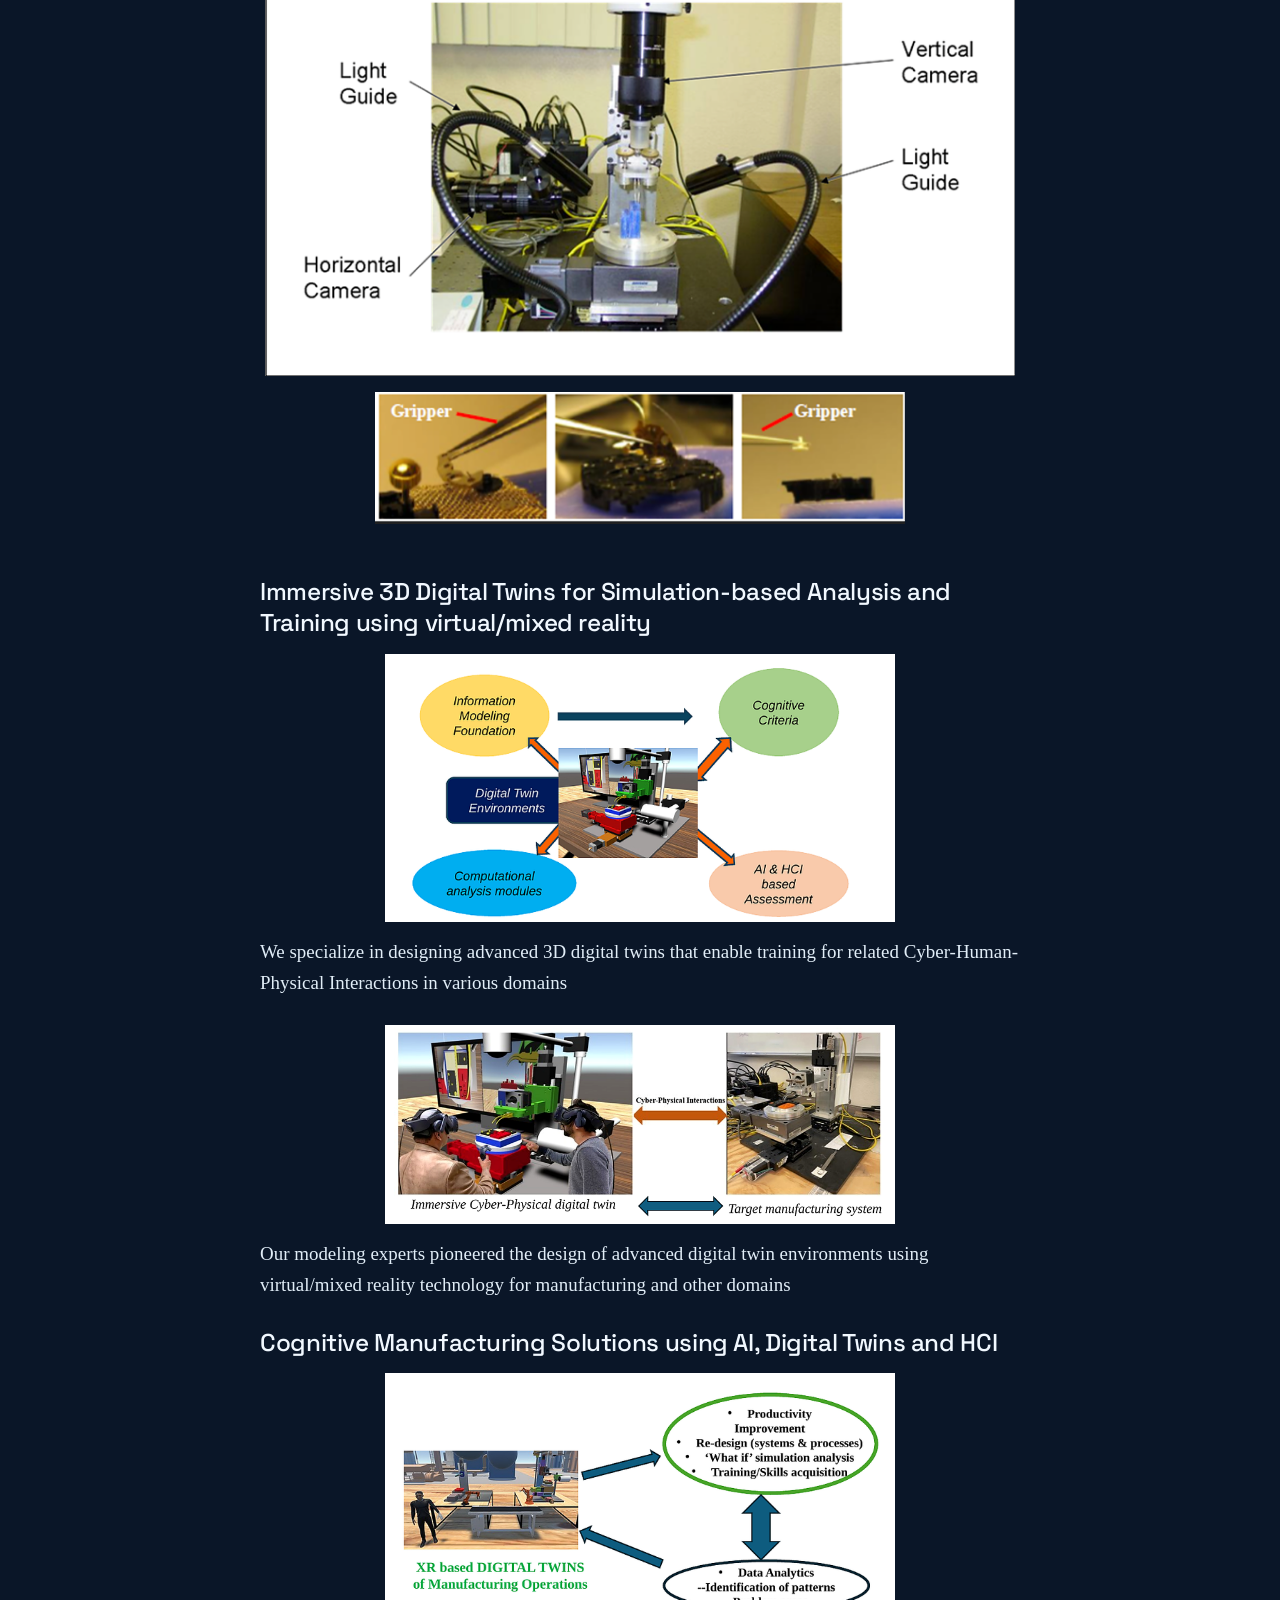
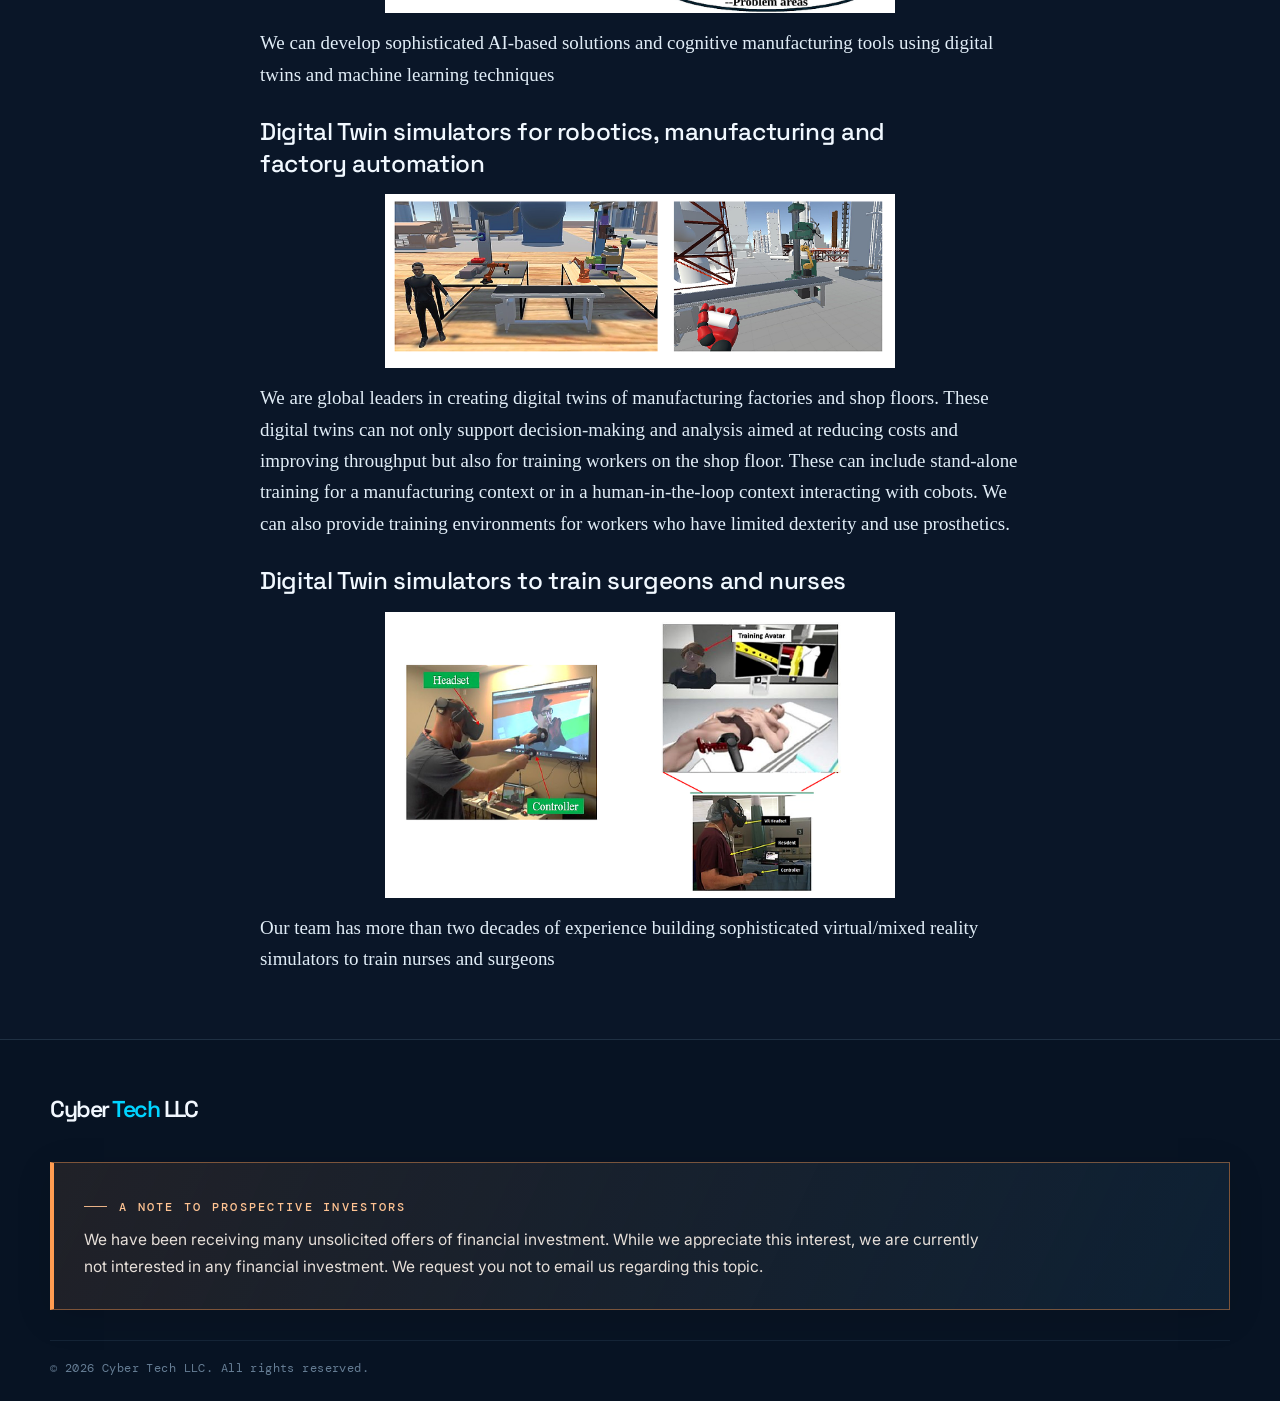
<file: expertise.html>
<!DOCTYPE html>

<html lang="en"><head>
<meta charset="utf-8"/><meta content="width=device-width, initial-scale=1" name="viewport"/><meta content="#0A1628" name="theme-color"/>
<meta content="Explore Cyber Tech LLC’s cross-section of capabilities and expertise in AI, digital twins, XR, manufacturing robotics, medical simulation, space systems and engineering." name="description"/>
<title>Expertise | Cyber Tech LLC</title>
<meta content="website" property="og:type"/>
<meta content="Cyber Tech" property="og:site_name"/>
<meta content="Expertise | Cyber Tech LLC" property="og:title"/>
<meta content="Explore Cyber Tech LLC’s cross-section of capabilities and expertise in AI, digital twins, XR, manufacturing robotics, medical simulation, space systems and engineering." property="og:description"/>
<meta content="summary_large_image" name="twitter:card"/>
<meta content="dark" name="color-scheme"/>
<link href="https://cybertechai.us/expertise.html" rel="canonical"/>
<meta content="https://cybertechai.us/expertise.html" property="og:url"/>
<meta content="https://cybertechai.us/assets/social-preview.png" property="og:image"/>
<meta content="1200" property="og:image:width"/>
<meta content="630" property="og:image:height"/>
<meta content="Cyber Tech LLC: Cognitive Solutions for the interconnected cyber-human-physical metaverse" property="og:image:alt"/>
<meta content="Expertise | Cyber Tech LLC" name="twitter:title"/>
<meta content="Explore Cyber Tech LLC’s cross-section of capabilities and expertise in AI, digital twins, XR, manufacturing robotics, medical simulation, space systems and engineering." name="twitter:description"/>
<meta content="https://cybertechai.us/assets/social-preview.png" name="twitter:image"/>
<link href="https://fonts.googleapis.com" rel="preconnect"/><link crossorigin="" href="https://fonts.gstatic.com" rel="preconnect"/>
<link href="assets/styles.css" rel="stylesheet"/>
<link href="assets/service-typography.css" rel="stylesheet"/><link href="assets/cecil-v25.css" rel="stylesheet"/><link href="assets/cecil-v33.css" rel="stylesheet"/><link href="assets/cecil-v36-robotics.css" rel="stylesheet"/></head><body data-page="expertise">
<a class="skip-link" href="#main-content">Skip to content</a>
<header class="site-header"><div class="container nav-shell">
<a aria-label="Cyber Tech LLC homepage" class="brand" href="index.html"><span>Cyber <span class="brand-accent">Tech</span> LLC</span></a>
<nav aria-label="Main navigation" class="nav-links" id="primary-navigation"><a class="nav-link" href="index.html">Home</a><a aria-current="page" class="nav-link is-active" href="expertise.html">Expertise</a><a class="nav-link" href="domains.html">Domains</a><a class="nav-link nav-contact-mobile nav-contact-mobile--highlight" href="index.html#contact">Contact</a></nav>
<a class="nav-contact nav-contact--highlight" href="index.html#contact">Contact</a>
<button aria-controls="primary-navigation" aria-expanded="false" aria-label="Open navigation" class="menu-toggle" type="button"><span></span><span></span></button>
</div></header><main class="site-main expertise-main" id="main-content"><section aria-labelledby="expertise-title" class="cecil-content-section expertise-section"><div class="container cecil-content-inner"><h1 class="expertise-heading" id="expertise-title">Cross-Section of our Capabilities and Expertise</h1><p>Our team is composed of engineering trailblazers, experienced software engineers, thought leaders and pioneers in information centric methods, tools and frameworks. This includes leaders in designing and building:</p><ul class="expertise-capability-list"><li>3D Digital Twins and simulators for robotics, manufacturing, medicine and Moon Mission</li><li>IoT-based cyber-physical frameworks for manufacturing (Industry 4.0 contexts) and healthcare</li><li>Human-centric simulators which enhance user friendliness and reduce cognitive load</li><li>Cognitive and Smart Manufacturing frameworks</li><li>AI-based monitoring and analytics</li><li>Robotic systems for assembly and work cell automation</li><li>Industry 5.0 solutions</li><li>Enterprise Models and Information Intensive Process Models  (using eEML, UML, IDEF methods)</li><li>Software systems to support Agile manufacturing</li></ul><p class="expertise-bridge">A cross-section of our capabilities follows.</p><div class="cecil-slide-list"><figure class="service-visual service-visual--robotics">
<h3 class="service-visual-title">Designing Robots for advanced manufacturing and medical surgery</h3><div class="robotics-intro service-visual-description"><p>We have substantial experience in the design of smart robotic devices for medical surgery (orthopedics) and advanced manufacturing (micro devices assembly). Our gripping approaches involve designing automated grippers with special design features aimed at reducing the impact of van der Waals forces which come into play during manipulation of micron sized objects. For our customers, we can design and build stand-alone robotic devices or entire robotic work cells capable of rapidly assembling micro or macro devices with the help of sensors and other equipment.</p><p>Engineering and medical organizations need to be aware that we are in the middle of an AI oriented cognitive revolution, which is transforming engineering, medicine and other fields. At Cyber Tech, we are leading this next information centric revolution developing cognitive and cyber-enhanced robotic devices whose performance can be enhanced based on perception, sensing, reasoning and learning. We are pioneering a new class of intelligent robots ('<em>cyber-physical cobots</em>') which function as part of cognitive frameworks which comprise of AI modules, IoT sensors and digital twin-based interfaces. In orthopedic surgery, we can design and build robotic devices and automated setups to aid surgeons accomplish orthopedic and eye surgery. We have worked with surgeons and nurses before to design human-centric, user friendly surgical setups using Digital Twins.</p></div>


<div class="service-visual-image robotics-photo robotics-photo--main"><img alt="Robotic microassembly setup with vertical and horizontal cameras and annotated light guides" decoding="async" height="576" loading="lazy" src="assets/service-visuals/robot-camera-diagram.png" width="1058"/></div><div class="service-visual-image robotics-photo robotics-photo--details"><img alt="Three close-up photographs showing microassembly robotic grippers" decoding="async" height="186" loading="lazy" src="assets/service-visuals/robot-gripper-views.png" width="748"/></div></figure>
<figure class="service-visual">
<h3 class="service-visual-title">Immersive 3D Digital Twins for Simulation-based Analysis and Training using virtual/mixed reality</h3>
<div class="service-visual-image"><img alt="Information modeling and digital twin environments linked to cognitive criteria, AI and HCI assessments, and computational analysis modules" decoding="async" height="430" loading="lazy" src="assets/service-visuals/figure-2.png" width="817"/></div>
<figcaption class="service-visual-description">We specialize in designing advanced 3D digital twins that enable training for related Cyber-Human-Physical Interactions in various domains</figcaption>
</figure>
<figure class="service-visual">
<div class="service-visual-image"><img alt="Digital twin visualization and corresponding real manufacturing system side by side with cyber-physical interaction arrows" decoding="async" height="450" loading="lazy" src="assets/service-visuals/figure-3.png" width="1153"/></div>
<figcaption class="service-visual-description">Our modeling experts pioneered the design of advanced digital twin environments using virtual/mixed reality technology for manufacturing and other domains</figcaption>
</figure>
<figure class="service-visual">
<h3 class="service-visual-title">Cognitive Manufacturing Solutions using AI, Digital Twins and HCI</h3>
<div class="service-visual-image"><img alt="Cognitive manufacturing diagram connecting XR digital twins, productivity improvement and data analytics" decoding="async" height="461" loading="lazy" src="assets/service-visuals/figure-4.png" width="980"/></div>
<figcaption class="service-visual-description">We can develop sophisticated AI-based solutions and cognitive manufacturing tools using digital twins and machine learning techniques</figcaption>
</figure>
<figure class="service-visual">
<h3 class="service-visual-title">Digital Twin simulators for robotics, manufacturing and factory automation</h3>
<div class="service-visual-image"><img alt="Two views of digital twin manufacturing and factory automation environments" decoding="async" height="395" loading="lazy" src="assets/service-visuals/figure-5.png" width="1158"/></div>
<figcaption class="service-visual-description">We are global leaders in creating digital twins of manufacturing factories and shop floors. These digital twins can not only support decision-making and analysis aimed at reducing costs and improving throughput but also for training workers on the shop floor. These can include stand-alone training for a manufacturing context or in a human-in-the-loop context interacting with cobots. We can also provide training environments for workers who have limited dexterity and use prosthetics.</figcaption>
</figure>
<figure class="service-visual">
<h3 class="service-visual-title">Digital Twin simulators to train surgeons and nurses</h3>
<div class="service-visual-image"><img alt="Virtual and mixed reality simulation examples used for surgical and nursing training" decoding="async" height="496" loading="lazy" src="assets/service-visuals/figure-6.png" width="885"/></div>
<figcaption class="service-visual-description">Our team has more than two decades of experience building sophisticated virtual/mixed reality simulators to train nurses and surgeons</figcaption>
</figure>

</div></div></section></main><footer class="site-footer"><div class="container">
<div class="footer-main"><div><a aria-label="Cyber Tech LLC homepage" class="brand" href="index.html"><span>Cyber <span class="brand-accent">Tech</span> LLC</span></a></div>
</div>
<aside aria-label="Investment inquiry notice" class="investment-note investment-note--emphasis"><span class="eyebrow">A note to prospective investors</span><p>We have been receiving many unsolicited offers of financial investment. While we appreciate this interest, we are currently not interested in any financial investment. We request you not to email us regarding this topic.</p></aside>
<div class="footer-bottom"><span>© <span id="copyright-year">2026</span> Cyber Tech LLC. All rights reserved.</span></div>
</div></footer>
<script defer="" src="assets/script.js"></script>
</body></html>
</file>
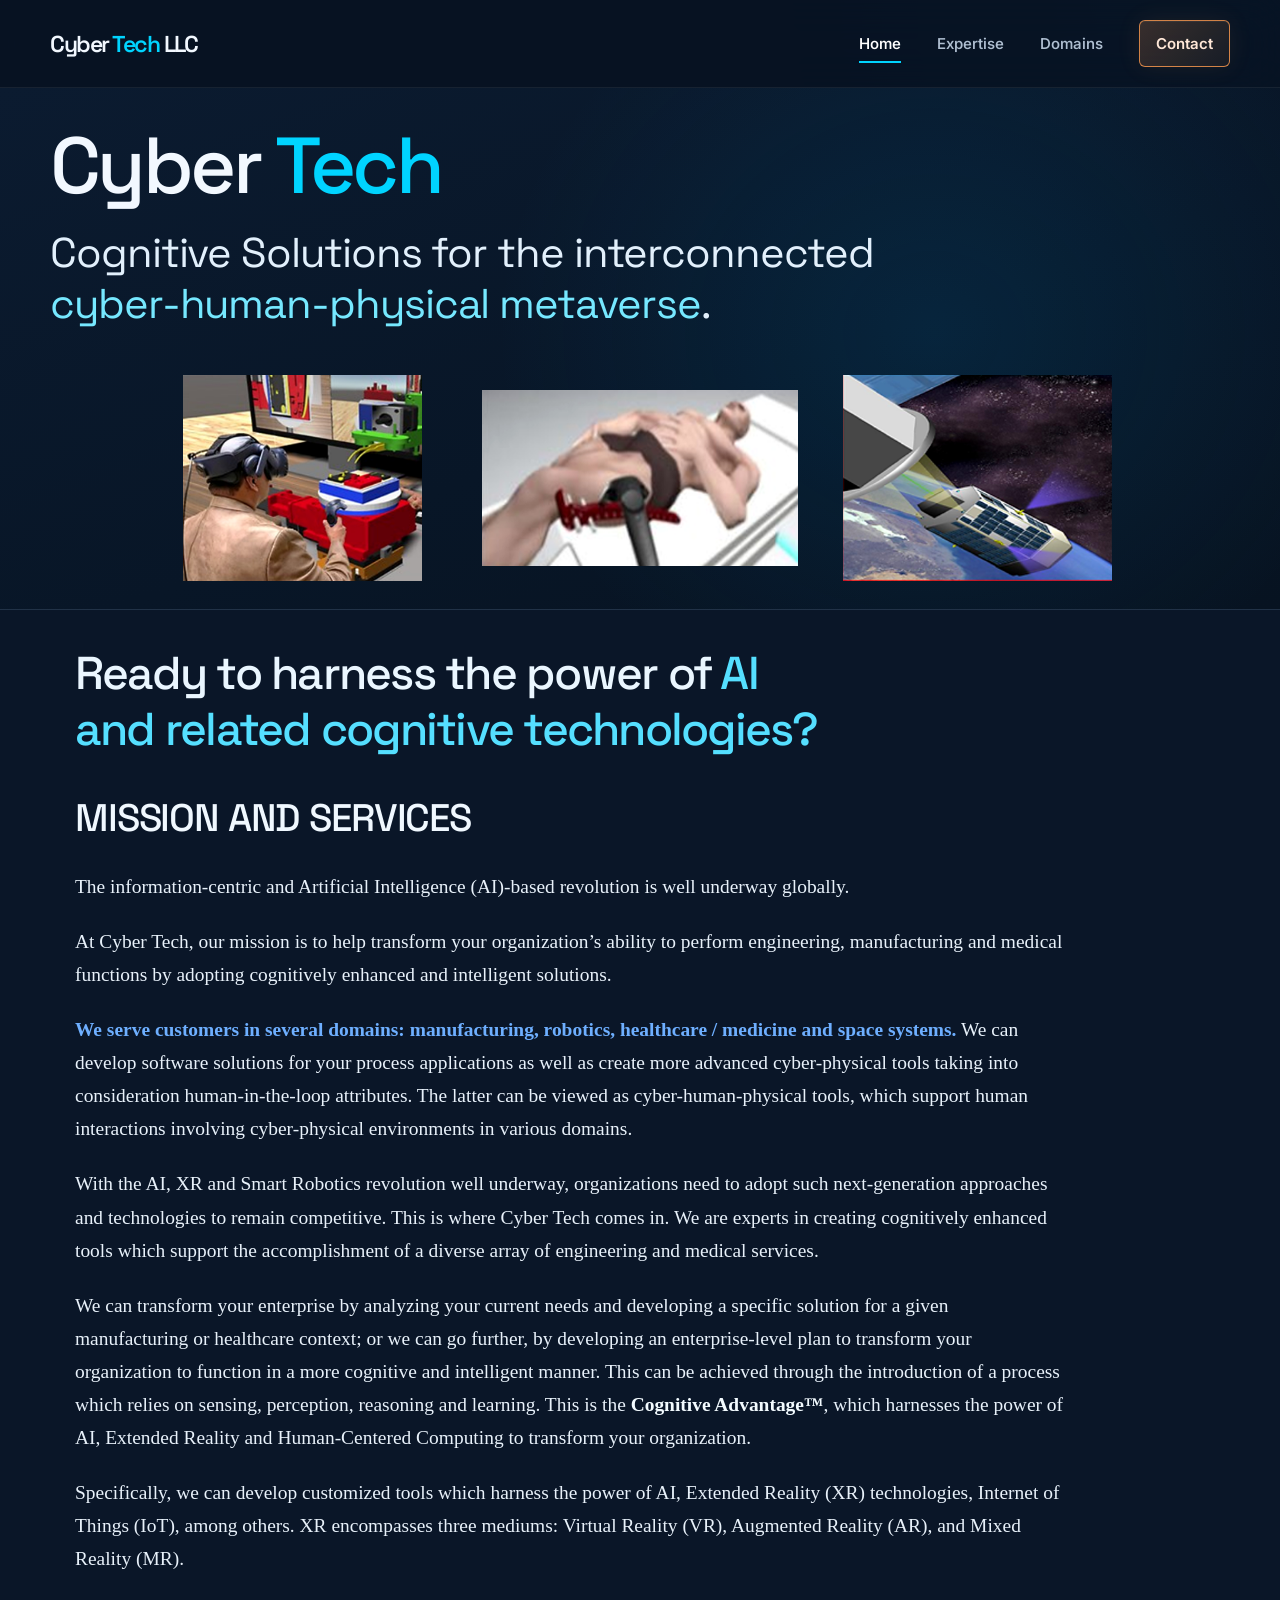
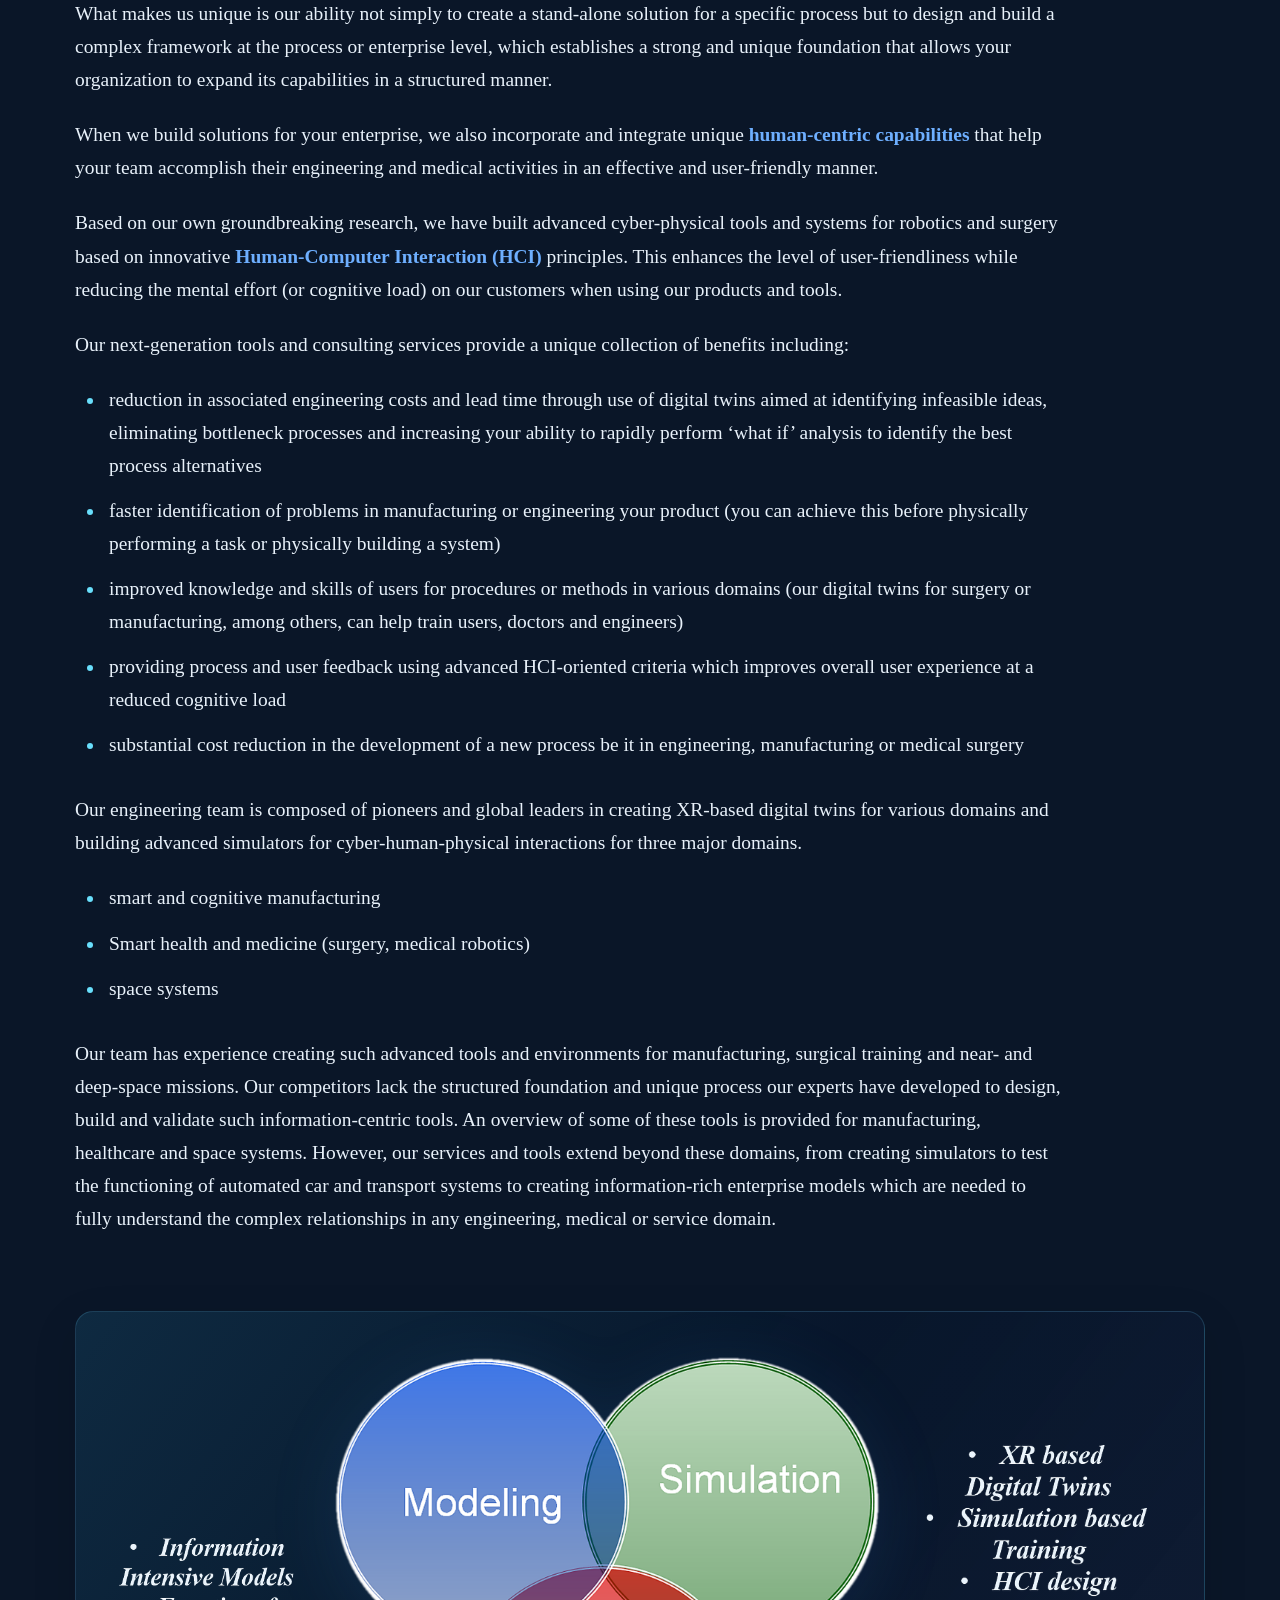
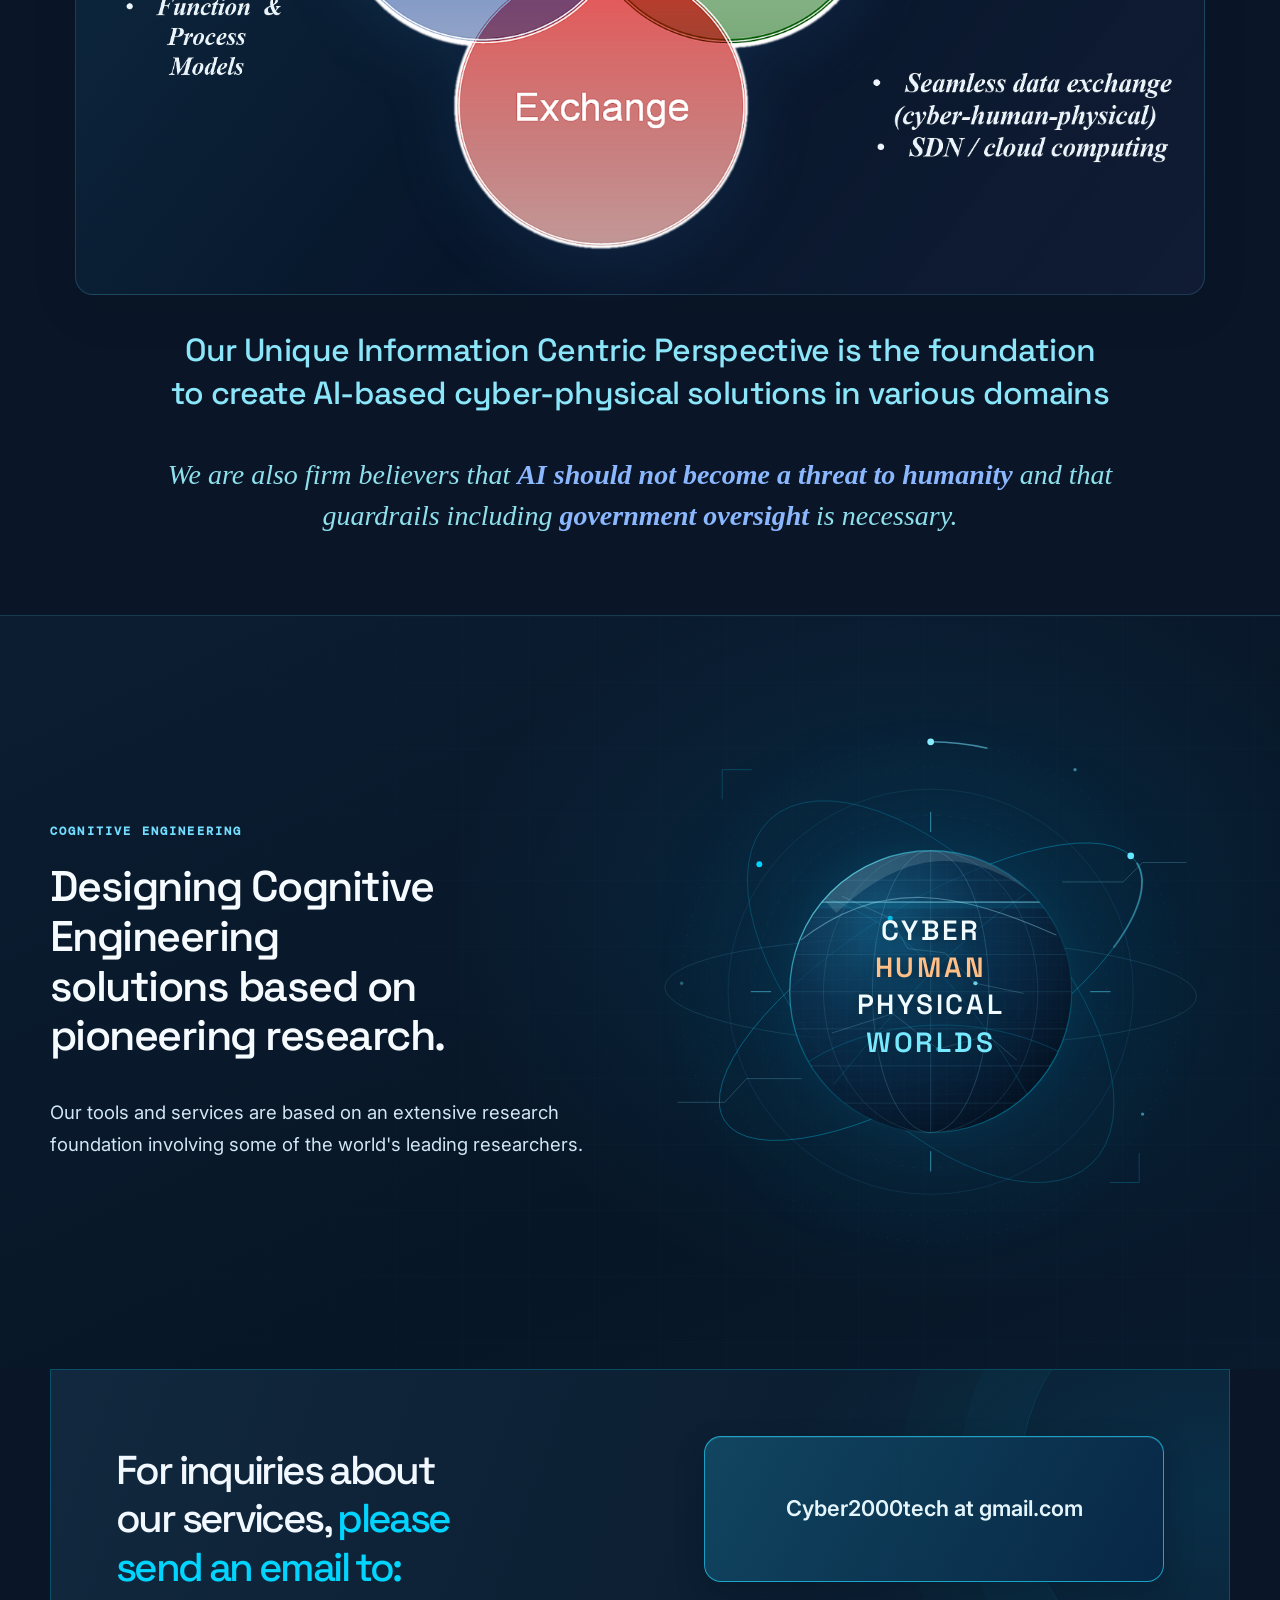
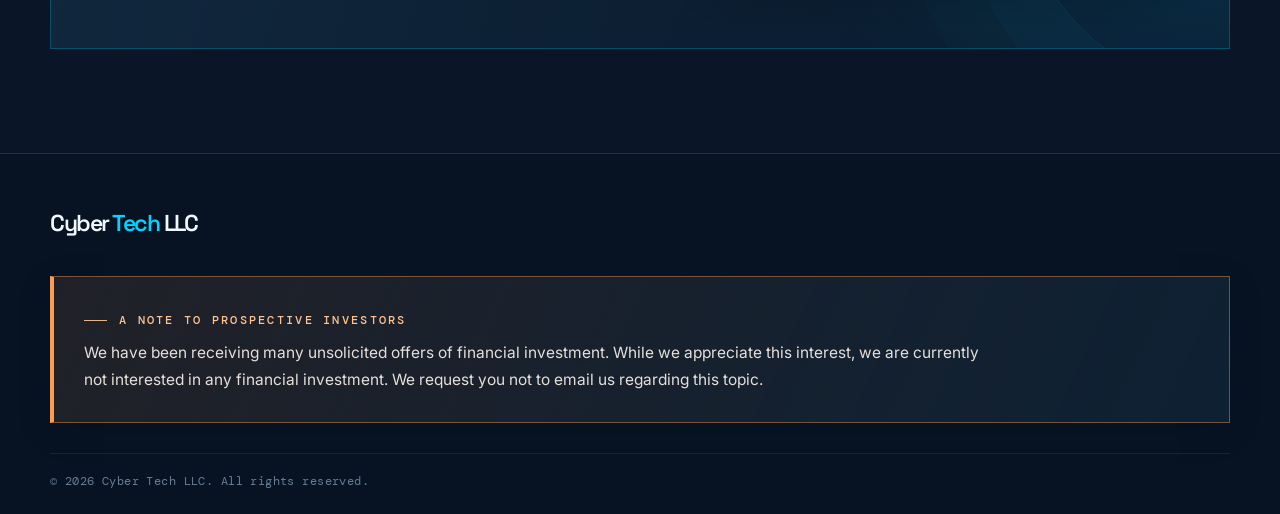
<file: mission.html>
<!DOCTYPE html>
<html lang="en"><head><meta charset="utf-8"/><meta content="width=device-width, initial-scale=1" name="viewport"/><meta content="0; url=index.html#mission-services" http-equiv="refresh"/><link href="https://cybertechai.us/#mission-services" rel="canonical"/><title>Cyber Tech LLC | Mission and Services</title><link href="assets/cecil-v25.css" rel="stylesheet"/></head><body><p><a href="index.html#mission-services">Mission and Services</a></p><script>location.replace('index.html#mission-services')</script></body></html>
</file>
<file: assets/styles.css>
/* Cyber Tech | static, no-build website */
@import url('https://fonts.googleapis.com/css2?family=DM+Mono:wght@400;500&family=Inter:wght@400;450;500;550;600;650;700&family=Space+Grotesk:wght@400;500;600;700&display=swap');

:root {
  color-scheme: dark;
  --bg: #0A1628;
  --bg-deep: #06101e;
  --bg-mid: #0d1e32;
  --cyan: #00D4FF;
  --cyan-soft: #76E8FF;
  --text: #F2F8FF;
  --muted: #9EAEC1;
  --line: rgba(168, 216, 243, .15);
  --line-strong: rgba(0, 212, 255, .30);
  --font-display: 'Space Grotesk', Inter, Arial, sans-serif;
  --font-body: Inter, Arial, sans-serif;
  --font-mono: 'DM Mono', monospace;
  --ease: cubic-bezier(.22, 1, .36, 1);
  --container: 1200px;
}
*, *::before, *::after { box-sizing: border-box; }
html { scroll-behavior: smooth; scroll-padding-top: 100px; }
body { margin: 0; min-width: 0; overflow-x: hidden; background: var(--bg); color: var(--text); font-family: var(--font-body); -webkit-font-smoothing: antialiased; }
body::before { content: ''; position: fixed; inset: 0; z-index: -1; pointer-events: none; background: radial-gradient(ellipse 42% 55% at 92% 0, rgba(0, 164, 218, .045), transparent 75%); }
body.is-leaving { animation: siteExit .22s ease-in both; pointer-events: none; }
body:not(.is-leaving) .site-main { animation: siteEnter .66s var(--ease) both; }
@keyframes siteEnter { from { opacity: 0; transform: translateY(12px); } to { opacity: 1; transform: translateY(0); } }
@keyframes siteExit { to { opacity: 0; transform: translateY(-8px); } }
::selection { background: rgba(0,212,255,.26); color: white; }
a { color: inherit; text-decoration: none; }
button { font: inherit; }
a:focus-visible, button:focus-visible { outline: 2px solid var(--cyan); outline-offset: 5px; }
.container { width: min(calc(100% - 100px), var(--container)); margin-inline: auto; }
.sr-only { position: absolute; width: 1px; height: 1px; clip-path: inset(50%); overflow: hidden; white-space: nowrap; }
.skip-link { position: fixed; left: 12px; top: -70px; z-index: 9999; padding: 14px 18px; background: var(--cyan); color: #001a27; border-radius: 8px; font-weight: 650; }
.skip-link:focus { top: 12px; }

/* Global navigation */
.site-header { position: sticky; top: 0; z-index: 100; height: 88px; border-bottom: 1px solid rgba(255,255,255,.065); background: rgba(7, 19, 34, .78); -webkit-backdrop-filter: blur(20px); backdrop-filter: blur(20px); transition: height .3s, background .3s, border-color .3s; }
.site-header.is-scrolled { height: 76px; background: rgba(6,15,27,.93); border-bottom-color: rgba(126,185,221,.15); }
.nav-shell { height: 100%; display: flex; align-items: center; justify-content: space-between; gap: 36px; }
.brand { display: inline-flex; align-items: center; gap: 12px; flex-shrink: 0; font-family: var(--font-display); font-size: 23px; font-weight: 700; letter-spacing: -.065em; }
.brand span.brand-accent { color: var(--cyan); }
.brand-mark { display: block; width: 35px; height: 35px; color: var(--cyan); }
.brand-mark svg { display: block; width: 100%; height: 100%; }
.nav-links { display: flex; align-items: center; gap: 36px; margin-left: auto; }
.nav-contact-mobile { display: none; }
.nav-link { position: relative; color: #AFBFD1; font-size: 13px; font-weight: 550; transition: color .2s; }
.nav-link:hover, .nav-link.is-active { color: white; }
.nav-link::after { content: ''; position: absolute; left: 0; right: 100%; bottom: -10px; height: 2px; background: var(--cyan); transition: right .35s var(--ease); }
.nav-link:hover::after, .nav-link.is-active::after { right: 0; }
.nav-contact { display: inline-flex; align-items: center; gap: 17px; font-size: 13px; font-weight: 600; border: 1px solid var(--line-strong); padding: 13px 16px; border-radius: 6px; transition: background .25s, border-color .25s, transform .25s; }
.nav-contact svg { width: 15px; height: 15px; color: var(--cyan); }
.nav-contact:hover { background: rgba(0,212,255,.09); transform: translateY(-2px); border-color: var(--cyan); }
.menu-toggle { display: none; width: 43px; height: 43px; align-items: center; justify-content: center; flex-direction: column; gap: 5px; border: 1px solid var(--line); border-radius: 6px; background: transparent; color: white; cursor: pointer; }
.menu-toggle span { display: block; width: 19px; height: 1.6px; background: currentColor; transition: transform .25s, opacity .25s; }
.menu-toggle[aria-expanded="true"] span:first-child { transform: translateY(3.3px) rotate(45deg); }
.menu-toggle[aria-expanded="true"] span:last-child { transform: translateY(-3.3px) rotate(-45deg); }

/* Type and shared components */
.eyebrow { display: inline-flex; align-items: center; gap: 12px; font: 500 10px/1.5 var(--font-mono); letter-spacing: .19em; text-transform: uppercase; color: var(--cyan); }
.eyebrow::before { content: ''; width: 23px; height: 1px; background: currentColor; opacity: .9; }
.eyebrow--dot::before { width: 6px; height: 6px; border-radius: 50%; background: var(--cyan); box-shadow: 0 0 16px rgba(0,212,255,.6); }
.section-title { margin: 20px 0 0; font: 500 clamp(37px, 4vw, 58px)/1.1 var(--font-display); letter-spacing: -.065em; }
.section-title .accent, h1 .accent { color: var(--cyan); }
.section-subtitle { color: var(--muted); font-size: 15px; line-height: 1.85; max-width: 520px; }
.section-heading { display: flex; align-items: end; justify-content: space-between; gap: 40px; margin-bottom: 45px; }
.section-heading .section-subtitle { margin: 0 0 5px; }
.hairline { height: 1px; width: 100%; background: linear-gradient(90deg, var(--line-strong), var(--line), transparent); }
.arrow-icon { width: 18px; height: 18px; flex: 0 0 auto; }
.text-link { display: inline-flex; align-items: center; gap: 14px; width: fit-content; font-weight: 600; font-size: 13px; color: var(--text); padding-bottom: 8px; border-bottom: 1px solid rgba(0,212,255,.55); transition: color .2s, gap .25s; }
.text-link svg { width: 17px; height: 17px; color: var(--cyan); }
.text-link:hover { color: var(--cyan); gap: 20px; }
.btn-primary { display: inline-flex; align-items: center; gap: 20px; background: var(--cyan); color: #061523; padding: 16px 21px; border-radius: 5px; font-size: 13px; font-weight: 700; box-shadow: 0 9px 28px rgba(0,212,255,.12); transition: transform .3s var(--ease), box-shadow .3s, background .3s; }
.btn-primary:hover { transform: translateY(-3px); box-shadow: 0 12px 35px rgba(0,212,255,.24); background: #53e1ff; }
.btn-primary svg { width: 17px; height: 17px; }
.mono-caption { font: 400 10px/1.8 var(--font-mono); letter-spacing: .13em; text-transform: uppercase; color: #7088A1; }
.section-index { font: 400 11px/1.4 var(--font-mono); letter-spacing: .12em; color: var(--cyan); }

/* Home: restrained content, cinematic visual */
.home-hero { position: relative; min-height: min(790px, calc(100svh - 88px)); min-height: max(650px, min(790px, calc(100svh - 88px))); overflow: hidden; isolation: isolate; border-bottom: 1px solid var(--line); }
.home-hero::before { content: ''; pointer-events: none; position: absolute; inset: 0; z-index: -3; background: radial-gradient(ellipse 600px 540px at 73% 47%, rgba(0,127,191,.14), transparent 73%), linear-gradient(160deg, #0b1b30 0%, #081627 57%, #071321 100%); }
.hero-grid { position: absolute; inset: 0; z-index: -2; pointer-events: none; opacity: .30; background-image: linear-gradient(rgba(73,143,181,.12) 1px, transparent 1px), linear-gradient(90deg, rgba(73,143,181,.12) 1px, transparent 1px); background-size: 68px 68px; mask-image: linear-gradient(110deg, transparent 4%, black 63%, transparent 100%); }
.hero-grid::after { content: ''; position: absolute; inset: 0; background: linear-gradient(90deg, var(--bg), transparent 55%), linear-gradient(0deg,var(--bg),transparent 25%, transparent 75%,var(--bg)); }
#starfield { position: absolute; inset: 0; z-index: -1; width: 100%; height: 100%; pointer-events: none; }
.hero-layout { display: grid; grid-template-columns: 50% 50%; min-height: inherit; align-items: center; position: relative; }
.hero-content { position: relative; z-index: 3; padding: 58px 0 78px; }
.hero-content .eyebrow { margin-bottom: 29px; }
.hero-title { font: 500 clamp(76px, 8.7vw, 136px)/.93 var(--font-display); letter-spacing: -.097em; margin: 0; white-space: nowrap; }
.hero-title span { color: var(--cyan); }
.hero-declaration { font: 400 clamp(25px, 3.3vw, 45px)/1.19 var(--font-display); letter-spacing: -.056em; max-width: 550px; margin: 35px 0 19px; color: #E2F0FC; }
.hero-description { max-width: 435px; margin: 0; color: #ACBDD1; font-size: 15px; line-height: 1.9; }
.hero-content .text-link { margin-top: 37px; }
.hero-side { position: relative; height: 100%; display: grid; place-items: center; align-self: stretch; }
.orbital-visual { width: min(720px, 61vw); height: auto; max-width: none; overflow: visible; margin-left: -46px; filter: drop-shadow(0 0 42px rgba(0,164,208,.08)); animation: artFloat 9s ease-in-out infinite; }
@keyframes artFloat { 0%,100% { transform: translateY(0); } 50% { transform: translateY(-11px); } }
.orbit-slow { transform-origin: 355px 355px; animation: orbitSpin 38s linear infinite; }
.orbit-reverse { transform-origin: 355px 355px; animation: orbitSpin 50s linear reverse infinite; }
@keyframes orbitSpin { to { transform: rotate(360deg); } }
.hero-visual-label { position: absolute; color: #82a9c0; font: 400 9px/1.6 var(--font-mono); letter-spacing: .16em; text-transform: uppercase; white-space: nowrap; }
.hero-visual-label--a { right: 7%; top: 19%; }
.hero-visual-label--b { bottom: 17%; left: 6%; }
.hero-bottom-data { position: absolute; z-index: 3; left: 0; right: 0; bottom: 30px; display: flex; justify-content: space-between; pointer-events: none; }
.hero-bottom-data span { font: 400 10px/1.5 var(--font-mono); color: #6d859c; letter-spacing: .12em; }
.hero-bottom-data .scroll-cue { display: flex; align-items: center; gap: 12px; }
.scroll-cue::after { content: ''; width: 41px; height: 1px; background: rgba(0,212,255,.5); }

.explore-section { padding: 121px 0 143px; position: relative; }
.explore-section .section-heading { align-items: start; gap: 28px; }
.explore-section #explore-title {
  font-size: clamp(24px, 2vw, 30px) !important;
  line-height: 1.28 !important;
  letter-spacing: -.035em;
  max-width: 670px;
  margin-top: 10px;
}
.explore-section .section-subtitle {
  max-width: 320px;
  font-size: 13px;
  line-height: 1.85;
}

.explore-cards { display: grid; grid-template-columns: repeat(3,minmax(0,1fr)); gap: 17px; }
.explore-card { display: flex; flex-direction: column; align-items: flex-start; min-height: 348px; position: relative; overflow: hidden; padding: 30px; border: 1px solid var(--line); background: linear-gradient(144deg,rgba(19,41,62,.82), rgba(9,24,42,.78) 65%); transition: transform .5s var(--ease), border-color .35s, box-shadow .4s, background .4s; }
.explore-card::before { content: ''; width: 190px; height: 190px; position: absolute; right: -105px; top: -105px; border-radius: 50%; border: 1px solid rgba(0,212,255,.11); box-shadow: 0 0 0 32px rgba(0,212,255,.022), 0 0 0 63px rgba(0,212,255,.012); transition: transform .6s var(--ease), opacity .6s; }
.explore-card::after { content: ''; position: absolute; inset: 0; background: linear-gradient(145deg,rgba(0,212,255,.052),transparent 55%); opacity: 0; transition: opacity .4s; pointer-events: none; }
.explore-card:hover { transform: translateY(-8px); border-color: rgba(0,212,255,.43); box-shadow: 0 23px 65px rgba(0,0,0,.2), inset 0 0 45px rgba(0,212,255,.018); }
.explore-card:hover::before { transform: translate(-30px,30px) scale(1.13); }
.explore-card:hover::after { opacity: 1; }
.card-number { font: 400 11px/1.4 var(--font-mono); color: var(--cyan); }
.card-icon { display: grid; place-items: center; width: 62px; height: 62px; margin-top: 46px; color: var(--cyan); border: 1px solid rgba(0,212,255,.15); background: rgba(0,212,255,.04); }
.card-icon svg { width: 31px; height: 31px; }
.explore-card h3 { font: 500 32px/1.2 var(--font-display); letter-spacing: -.055em; margin: 22px 0 8px; }
.explore-card p { color: var(--muted); font-size: 13px; line-height: 1.75; margin: 0; max-width: 255px; }
.card-arrow { position: absolute; bottom: 31px; right: 28px; display: grid; place-items: center; width: 36px; height: 36px; border: 1px solid rgba(0,212,255,.25); border-radius: 50%; color: var(--cyan); transition: background .3s, transform .3s; }
.card-arrow svg { width: 17px; height: 17px; }
.explore-card:hover .card-arrow { background: var(--cyan); color: #041827; transform: rotate(45deg); }
.contact-section { padding-bottom: 104px; }
.contact-panel { position: relative; overflow: hidden; min-height: 280px; display: flex; justify-content: space-between; align-items: center; gap: 30px; padding: 56px 65px; border: 1px solid rgba(0,212,255,.23); background: radial-gradient(ellipse 600px 360px at 100% 45%, rgba(0,148,206,.15), transparent 75%), linear-gradient(110deg,#11283e,#0b1d30 70%); }
.contact-panel::before { content: ''; position: absolute; width: 420px; height: 420px; border: 1px solid rgba(0,212,255,.12); border-radius: 50%; right: -210px; top: -100px; box-shadow: 0 0 0 60px rgba(0,212,255,.025), 0 0 0 118px rgba(0,212,255,.012); pointer-events: none; }
.contact-panel .section-title { font-size: clamp(33px, 3.5vw, 50px); max-width: 650px; }
.contact-panel .section-subtitle { margin: 15px 0 0; }
.contact-action { position: relative; z-index: 1; flex-shrink: 0; text-align: right; }
.contact-action .mono-caption { display: block; margin-top: 12px; color: #8BA6BD; text-transform: none; letter-spacing: .02em; }

/* Interior pages */
.inner-hero { position: relative; overflow: hidden; isolation: isolate; padding: 102px 0 114px; border-bottom: 1px solid var(--line); background: radial-gradient(ellipse 600px 350px at 88% 30%, rgba(0,138,199,.12), transparent 85%); }
.inner-hero::before { content: ''; pointer-events: none; z-index: -1; position: absolute; right: -7%; top: -80%; width: 850px; height: 850px; border: 1px solid rgba(0,212,255,.12); border-radius: 50%; box-shadow: 0 0 0 120px rgba(0,212,255,.015), 0 0 0 250px rgba(0,212,255,.009); }
.inner-hero__layout { display: grid; grid-template-columns: minmax(0, 1fr) 250px; align-items: center; gap: 40px; }
.inner-hero h1 { font: 500 clamp(54px, 6.5vw, 89px)/1.01 var(--font-display); letter-spacing: -.076em; max-width: 940px; margin: 28px 0 25px; }
.inner-hero h1 .muted { color: #8eaac4; }
.inner-hero .section-subtitle { font-size: 16px; max-width: 600px; }
.hero-insignia { position: relative; justify-self: end; height: 230px; width: 230px; display: grid; place-items: center; }
.hero-insignia::before, .hero-insignia::after { content: ''; position: absolute; inset: 8px; border-radius: 50%; border: 1px solid rgba(0,212,255,.18); }
.hero-insignia::before { box-shadow: 0 0 0 30px rgba(0,212,255,.02), 0 0 0 62px rgba(0,212,255,.008); }
.hero-insignia::after { inset: 42px; border-style: dashed; animation: orbitSpin 42s linear infinite; }
.insignia-symbol { color: var(--cyan); font: 500 90px/.9 var(--font-display); letter-spacing: -.1em; text-shadow: 0 0 55px rgba(0,212,255,.2); }
.insignia-corner { position: absolute; bottom: -8px; right: 0; color: #6486a3; font: 400 10px var(--font-mono); letter-spacing: .16em; }
.breadcrumb { display: flex; gap: 9px; align-items: center; margin-top: 35px; font: 400 10px/1 var(--font-mono); letter-spacing: .1em; text-transform: uppercase; color: #768da6; }
.breadcrumb a:hover { color: var(--cyan); }
.breadcrumb .current { color: var(--cyan); }

/* Services */
.services-main { padding: 108px 0 80px; }
.services-intro { display: flex; gap: 30px; justify-content: space-between; align-items: end; padding-bottom: 29px; }
.services-intro h2 { margin: 0; font: 500 clamp(31px,4vw,52px)/1.12 var(--font-display); letter-spacing: -.06em; }
.service-stack { margin-top: 23px; border-top: 1px solid var(--line); }
.service-item { display: grid; grid-template-columns: 88px minmax(250px, .95fr) minmax(330px, 1.05fr); gap: 34px; padding: 55px 12px 62px; border-bottom: 1px solid var(--line); position: relative; transition: background .35s, padding .35s; }
.service-item::before { content: ''; position: absolute; inset: 0; background: linear-gradient(90deg,rgba(0,212,255,.06),transparent 72%); opacity: 0; transition: opacity .4s; pointer-events: none; }
.service-item:hover::before { opacity: 1; }
.service-index { color: var(--cyan); font: 400 12px/2 var(--font-mono); }
.service-title { position: relative; margin: 0; font: 500 clamp(35px, 4vw, 55px)/1.08 var(--font-display); letter-spacing: -.065em; }
.service-description { position: relative; padding-top: 3px; }
.service-description p { font-size: 15px; line-height: 1.85; margin: 0 0 14px; color: #a5b7c9; }
.service-description p:last-child { margin-bottom: 0; }
.service-decoration { position: absolute; width: 52px; height: 52px; border-right: 1px solid rgba(0,212,255,.19); border-bottom: 1px solid rgba(0,212,255,.19); right: 12px; bottom: 24px; opacity: .8; }
.service-summary { display: grid; grid-template-columns: 1fr 1fr; gap: 50px; align-items: center; margin: 86px 0 15px; padding: 44px 55px; border: 1px solid var(--line); background: linear-gradient(120deg,rgba(20,45,68,.65),rgba(8,23,39,.65)); }
.service-summary .section-title { font-size: clamp(32px, 3.4vw, 46px); margin: 0; }
.service-summary p { color: var(--muted); line-height: 1.85; font-size: 15px; margin: 0; }

/* Domains */
.domains-main { padding: 107px 0 120px; }
.domains-group + .domains-group { margin-top: 101px; }
.domains-section-heading { display: flex; align-items: flex-end; justify-content: space-between; gap: 25px; margin-bottom: 28px; }
.domains-section-heading h2 { font: 500 clamp(32px, 3.7vw, 47px)/1.14 var(--font-display); letter-spacing: -.06em; margin: 12px 0 0; }
.domains-section-heading p { font-size: 13px; color: var(--muted); margin: 0 0 7px; }
.capability-grid { display: grid; grid-template-columns: repeat(3, minmax(0, 1fr)); gap: 17px; }
.capability-card { position: relative; min-height: 337px; overflow: hidden; border: 1px solid var(--line); padding: 29px; background: linear-gradient(156deg,rgba(18,43,65,.91),rgba(8,23,39,.8)); transition: transform .45s var(--ease), border-color .35s, box-shadow .35s; }
.capability-card:hover { transform: translateY(-6px); border-color: var(--line-strong); box-shadow: 0 20px 45px rgba(0,0,0,.13); }
.capability-card::after { content: ''; position: absolute; right: -70px; top: -70px; width: 190px; height: 190px; border-radius: 50%; border: 1px solid rgba(0,212,255,.13); box-shadow: 0 0 0 28px rgba(0,212,255,.018), 0 0 0 58px rgba(0,212,255,.009); }
.capability-top { display: flex; align-items: center; justify-content: space-between; position: relative; z-index: 1; }
.capability-letter { color: var(--cyan); font: 500 45px/1 var(--font-display); letter-spacing: -.065em; }
.capability-top .mono-caption { color: #618ba2; }
.capability-card h3 { position: relative; z-index: 1; font: 500 25px/1.22 var(--font-display); letter-spacing: -.045em; max-width: 255px; margin: 83px 0 12px; }
.capability-card p { position: relative; z-index: 1; font-size: 13px; line-height: 1.7; margin: 0; color: #9eB1c5; }
.domains-grid { display: grid; grid-template-columns: repeat(3,minmax(0,1fr)); gap: 17px; }
.domain-card { position: relative; min-height: 275px; padding: 30px 29px 28px; border: 1px solid var(--line); background: rgba(13,32,51,.6); transition: transform .45s var(--ease), border-color .35s, background .35s; }
.domain-card:hover { transform: translateY(-5px); border-color: rgba(0,212,255,.34); background: rgba(18,43,65,.85); }
.domain-card__top { display: flex; justify-content: space-between; align-items: start; }
.domain-symbol { display: grid; place-items: center; width: 44px; height: 44px; border: 1px solid rgba(0,212,255,.2); color: var(--cyan); }
.domain-symbol svg { width: 24px; height: 24px; }
.domain-card h3 { font: 500 24px/1.23 var(--font-display); letter-spacing: -.046em; margin: 35px 0 12px; }
.domain-card p { color: #9eb1c5; margin: 0; font-size: 13px; line-height: 1.75; }
.domain-card__corner { position: absolute; bottom: 21px; right: 23px; color: rgba(0,212,255,.35); font: 400 10px var(--font-mono); }

/* Mission */
.mission-main { padding: 108px 0 124px; }
.capability-feature { display: grid; grid-template-columns: .85fr 1.15fr; gap: 70px; padding: 58px 68px; border: 1px solid rgba(0,212,255,.21); background: radial-gradient(ellipse at 0% 100%,rgba(0,154,212,.12),transparent 62%),linear-gradient(110deg,#112940,#0b1e33); }
.capability-feature h2 { font: 500 clamp(37px,4.3vw,59px)/1.1 var(--font-display); letter-spacing: -.065em; margin: 19px 0 0; }
.capability-team { margin: 24px 0 0; color: #94ADC1; font-size: 13px; line-height: 1.85; max-width: 410px; }
.capability-feature .capability-statement { font: 400 clamp(20px,2.4vw,29px)/1.5 var(--font-display); color: #d9eaf9; letter-spacing: -.022em; margin: 0; }
.capability-feature .capability-statement strong { font-weight: 500; color: var(--cyan-soft); }
.benefits-section { padding-top: 115px; }
.benefits-layout { display: grid; grid-template-columns: .8fr 1.2fr; gap: 90px; }
.benefits-sticky { position: sticky; top: 126px; align-self: start; }
.benefits-sticky .section-subtitle { margin-top: 23px; }
.benefits-list { border-top: 1px solid var(--line); }
.benefit { display: grid; grid-template-columns: 45px 1fr; gap: 18px; padding: 30px 0; border-bottom: 1px solid var(--line); transition: padding .25s, background .25s; }
.benefit:hover { padding-left: 9px; }
.benefit-number { padding-top: 5px; font: 400 11px var(--font-mono); color: var(--cyan); }
.benefit h3 { margin: 0 0 8px; font: 500 22px/1.25 var(--font-display); letter-spacing: -.038em; }
.benefit p { margin: 0; color: var(--muted); font-size: 14px; line-height: 1.75; }
.customers-section { margin-top: 118px; padding: 74px 68px 68px; position: relative; overflow: hidden; border: 1px solid var(--line); background: linear-gradient(115deg,#0c2036,#0d283e); }
.customers-section::after { content: ''; position: absolute; width: 380px; height: 380px; border: 1px solid rgba(0,212,255,.12); border-radius: 50%; right: -130px; top: -130px; box-shadow: 0 0 0 50px rgba(0,212,255,.022),0 0 0 100px rgba(0,212,255,.015); }
.customers-section .section-title { max-width: 660px; }
.customers-section p { position: relative; z-index: 1; margin-top: 24px; font-size: 16px; color: #adC2d5; line-height: 1.85; max-width: 650px; }
.customers-section .text-link { position: relative; z-index: 1; margin-top: 18px; }

/* Footer and site-wide details */
.site-footer { border-top: 1px solid var(--line); background: #071323; }
.footer-main { display: grid; grid-template-columns: 1fr auto; gap: 40px; align-items: start; padding: 54px 0 38px; }
.footer-brand-description { margin: 17px 0 0; max-width: 335px; color: #788da5; font-size: 12px; line-height: 1.9; }
.footer-links { display: flex; gap: 33px; align-items: center; padding-top: 10px; }
.footer-links a { color: #9eb0c3; font-size: 12px; transition: color .2s; }
.footer-links a:hover { color: var(--cyan); }
.footer-bottom { display: flex; align-items: center; justify-content: space-between; gap: 20px; border-top: 1px solid rgba(148,200,231,.095); padding: 18px 0 23px; color: #667e95; font: 400 10px/1.6 var(--font-mono); letter-spacing: .035em; }
.investment-note { padding: 20px 23px; margin-bottom: 30px; border: 1px solid rgba(148,200,231,.13); background: rgba(12,30,49,.57); }
.investment-note .eyebrow { font-size: 9px; color: #89a8ba; }
.investment-note p { margin: 11px 0 0; max-width: 1040px; color: #9bafc2; font-size: 12px; line-height: 1.8; }

/* reveal only activated when JS is ready */
.js .reveal { opacity: 0; transform: translateY(25px); transition: opacity .8s var(--ease), transform .8s var(--ease); }
.js .reveal.is-visible { opacity: 1; transform: translateY(0); }
.js .stagger > .reveal:nth-child(2) { transition-delay: .095s; }
.js .stagger > .reveal:nth-child(3) { transition-delay: .19s; }
.js .stagger > .reveal:nth-child(4) { transition-delay: .25s; }
.js .stagger > .reveal:nth-child(5) { transition-delay: .29s; }
.js .stagger > .reveal:nth-child(6) { transition-delay: .34s; }

@media (max-width: 1050px) {
 .container { width: min(calc(100% - 64px), var(--container)); }
 .hero-title { font-size: clamp(65px,9vw,100px); }
 .hero-declaration { font-size: clamp(29px,3.6vw,39px); }
 .orbital-visual { width: 650px; margin-left: -105px; }
 .hero-visual-label--a { right: -6%; }
 .nav-links { gap: 23px; }
 .capability-feature { gap: 37px; padding: 47px; }
 .benefits-layout { gap: 50px; }
 .contact-panel { padding: 50px; }
 .service-item { grid-template-columns: 50px minmax(190px,.9fr) minmax(270px,1.1fr); gap: 24px; }
}
@media (max-width: 900px) {
 html { scroll-padding-top: 80px; }
 .container { width: min(calc(100% - 40px), var(--container)); }
 .site-header, .site-header.is-scrolled { height: 72px; }
 .brand { font-size: 21px; }
 .brand-mark { width: 32px; height: 32px; }
 .menu-toggle { display: flex; margin-left: auto; }
 .nav-contact { display: none; }
 .nav-links { position: absolute; left: 0; right: 0; top: 72px; display: flex; flex-direction: column; align-items: stretch; gap: 0; padding: 12px 20px 24px; background: rgba(7,20,35,.98); border-bottom: 1px solid var(--line-strong); box-shadow: 0 25px 30px rgba(0,0,0,.24); visibility: hidden; opacity: 0; transform: translateY(-10px); pointer-events: none; transition: transform .26s, opacity .26s, visibility .26s; }
 .nav-links.is-open { visibility: visible; opacity: 1; transform: translateY(0); pointer-events: auto; }
 .nav-link { font-size: 15px; padding: 15px 2px; border-bottom: 1px solid rgba(255,255,255,.06); }
 .nav-link::after { display: none; }
 .nav-link.is-active { color: var(--cyan); }
 .nav-contact-mobile { display: flex; color: var(--cyan-soft); }
 .home-hero { min-height: 805px; }
 .hero-layout { display: flex; flex-direction: column; align-items: flex-start; justify-content: flex-start; }
 .hero-content { padding: 76px 0 0; }
 .hero-content .eyebrow { margin-bottom: 20px; }
 .hero-title { font-size: clamp(69px,11vw,104px); }
 .hero-declaration { max-width: 540px; margin: 23px 0 14px; font-size: clamp(26px,5vw,38px); }
 .hero-description { max-width: 440px; font-size: 14px; }
 .hero-content .text-link { margin-top: 23px; }
 .hero-side { position: absolute; height: 430px; bottom: -2px; width: 100%; right: 0; opacity: .68; justify-content: end; }
 .orbital-visual { margin: 0 -90px -70px 0; width: min(630px,120vw); }
 .hero-visual-label { display: none; }
 .hero-bottom-data { bottom: 22px; }
 .hero-bottom-data span:last-child { display: none; }
 .explore-section { padding: 88px 0; }
 .section-heading { flex-direction: column; align-items: flex-start; gap: 18px; margin-bottom: 30px; }
 .section-heading .section-subtitle { margin: 0; }
 .explore-cards { grid-template-columns: 1fr; }
 .explore-card { min-height: 240px; padding: 26px; }
 .card-icon { margin-top: 18px; width: 48px; height: 48px; }
 .card-icon svg { width: 26px; height: 26px; }
 .explore-card h3 { font-size: 27px; margin-top: 17px; }
 .explore-card p { max-width: 85%; }
 .contact-section { padding-bottom: 75px; }
 .contact-panel { display: block; padding: 42px 29px; }
 .contact-action { text-align: left; margin-top: 30px; }
 .inner-hero { padding: 80px 0 87px; }
 .inner-hero__layout { display: block; }
 .inner-hero h1 { font-size: clamp(49px,8.5vw,77px); }
 .hero-insignia { display: none; }
 .services-main, .domains-main, .mission-main { padding: 77px 0 92px; }
 .service-item { grid-template-columns: 43px 1fr; gap: 12px 21px; padding: 36px 0; }
 .service-description { grid-column: 2; }
 .service-title { font-size: clamp(32px,5vw,43px); }
 .service-summary { grid-template-columns: 1fr; padding: 35px 28px; gap: 20px; margin-top: 65px; }
 .capability-grid, .domains-grid { grid-template-columns: repeat(2,minmax(0,1fr)); }
 .capability-card { min-height: 300px; }
 .capability-card h3 { margin-top: 56px; }
 .domains-group + .domains-group { margin-top: 77px; }
 .capability-feature { display: block; padding: 36px 29px; }
 .capability-team { margin: 24px 0 0; color: #94ADC1; font-size: 13px; line-height: 1.85; max-width: 410px; }
.capability-feature .capability-statement { margin-top: 25px; }
 .benefits-section { padding-top: 80px; }
 .benefits-layout { display: block; }
 .benefits-sticky { position: static; margin-bottom: 31px; }
 .customers-section { margin-top: 85px; padding: 45px 30px; }
 .footer-main { grid-template-columns: 1fr; gap: 21px; }
 .footer-links { flex-wrap: wrap; gap: 22px; }
}
@media (max-width: 500px) {
 .container { width: min(calc(100% - 36px), var(--container)); }
 .home-hero { min-height: 760px; }
 .hero-content { padding-top: 65px; }
 .hero-title { font-size: clamp(58px,14vw,78px); }
 .hero-declaration { font-size: 29px; }
 .hero-description { font-size: 13px; }
 .hero-side { bottom: -15px; height: 380px; }
 .orbital-visual { width: 560px; margin-right: -160px; margin-bottom: -20px; }
 .section-title { font-size: 36px; }
 .section-subtitle { font-size: 14px; }
 .inner-hero h1 { font-size: clamp(46px,11vw,62px); }
 .inner-hero { padding: 70px 0 78px; }
 .capability-grid, .domains-grid { grid-template-columns: 1fr; }
 .capability-card { min-height: 270px; }
 .capability-card h3 { margin-top: 39px; }
 .domain-card { min-height: 242px; }
 .domains-section-heading { display: block; }
 .domains-section-heading p { margin-top: 12px; }
 .service-item { grid-template-columns: 30px 1fr; gap: 12px 13px; }
 .benefit { grid-template-columns: 30px 1fr; gap: 14px; }
 .footer-bottom { display: block; }
 .footer-bottom > span { display: block; margin: 3px 0; }
}
/* Responsive motion and touch refinement: same animated illustration on every screen. */
@media (min-width: 901px) and (max-width: 1100px) {
  .hero-layout { grid-template-columns: 51% 49%; }
  .hero-title { font-size: clamp(68px, 7.4vw, 87px); }
  .hero-declaration { font-size: clamp(28px, 3.1vw, 35px); }
  .hero-side { min-width: 0; }
  .orbital-visual { width: min(53vw, 590px); margin-left: -12px; }
  .hero-visual-label--a { right: -1%; }
  .service-item { grid-template-columns: 45px minmax(175px, .9fr) minmax(270px, 1.1fr); gap: 22px; }
}
@media (max-width: 900px) {
  .home-hero { min-height: 0; }
  .hero-layout {
    display: flex;
    flex-direction: column;
    align-items: stretch;
    min-height: 0;
    padding-top: clamp(56px, 9vw, 94px);
    padding-bottom: 68px;
  }
  .hero-content { padding: 0; }
  .hero-side {
    position: relative;
    inset: auto;
    right: auto;
    bottom: auto;
    align-self: center;
    display: flex;
    align-items: center;
    justify-content: center;
    height: auto;
    width: 100%;
    min-height: 0;
    margin-top: 0;
    opacity: 1;
    isolation: isolate;
  }
  .hero-side::before {
    content: '';
    position: absolute;
    z-index: -1;
    width: 75%;
    aspect-ratio: 1;
    border-radius: 50%;
    background: radial-gradient(circle, rgba(0,163,230,.10), transparent 68%);
    pointer-events: none;
  }
  .orbital-visual {
    display: block;
    width: min(79vw, 620px);
    max-width: none;
    height: auto;
    margin: 0;
    overflow: visible;
    opacity: 1;
    flex-shrink: 0;
  }
  .hero-bottom-data { bottom: 22px; }
  .capability-card h3, .domain-card h3, .service-title { overflow-wrap: anywhere; }
  .capability-grid, .domains-grid { grid-template-columns: repeat(2, minmax(0, 1fr)); }
}
@media (min-width: 700px) and (max-width: 900px) {
  .explore-cards { grid-template-columns: repeat(3, minmax(0, 1fr)); }
  .explore-card { min-height: 305px; padding: 23px; }
  .explore-card h3 { font-size: 25px; }
  .explore-card p { max-width: 100%; }
  .contact-panel { display: flex; gap: 26px; padding: 39px; }
  .contact-action { margin-top: 0; text-align: right; }
  .contact-panel .section-title { font-size: 36px; }
}
@media (max-width: 500px) {
  .hero-layout { padding-top: 58px; padding-bottom: 58px; }
  .hero-content { padding-top: 0; }
  .hero-content .eyebrow { margin-bottom: 20px; }
  .hero-declaration { margin: 23px 0 14px; }
  .hero-side { margin-top: 8px; }
  .orbital-visual { width: min(112vw, 560px); margin: 0; }
  .hero-bottom-data { bottom: 16px; }
  .capability-grid, .domains-grid { grid-template-columns: minmax(0, 1fr); }
  .explore-card, .domain-card, .capability-card { touch-action: manipulation; }
}
@media (hover: none), (pointer: coarse) {
  .menu-toggle, .nav-link, .nav-contact, .footer-links a, .text-link, .btn-primary { -webkit-tap-highlight-color: transparent; }
  .menu-toggle { min-height: 44px; min-width: 44px; }
  .nav-link { min-height: 44px; display: flex; align-items: center; }
  .btn-primary { min-height: 48px; }
  .explore-card:hover, .capability-card:hover, .domain-card:hover { transform: none; box-shadow: none; }
  .explore-card:active { transform: scale(.99); border-color: var(--cyan); }
  .btn-primary:active { transform: scale(.98); }
  .explore-card:active .card-arrow { color: #061523; background: var(--cyan); }
  .service-item:hover, .benefit:hover { padding-left: 0; }
}
@media (hover: hover) and (pointer: fine) {
  .explore-card:focus-visible { transform: translateY(-6px); border-color: var(--cyan); }
}
@media (max-width: 350px) {
  .brand { font-size: 19px; }
  .brand-mark { width: 30px; height: 30px; }
  .hero-title { font-size: 55px; }
  .hero-declaration { font-size: 27px; }
  .section-title { font-size: 34px; }
  .inner-hero h1 { font-size: 43px; }
  .contact-panel { padding: 34px 23px; }
  .service-title { font-size: 31px; }
}

@media (prefers-reduced-motion: reduce) {
 *, *::before, *::after { scroll-behavior: auto !important; animation-duration: .01ms !important; animation-iteration-count: 1 !important; transition-duration: .01ms !important; }
 .js .reveal { opacity: 1; transform: none; }
}


/* Version 3: scientific visual language, accessible responsive refinements */
:root { --focus-halo: rgba(0,212,255,.2); }
.site-main { min-width: 0; }
/* Fluid body copy: a readable baseline on 320px phones and large tablets. */
.hero-description, .section-subtitle, .service-description p, .service-summary p,
.domain-card p, .capability-card p, .benefit p, .customers-section p,
.footer-brand-description { overflow-wrap: break-word; }
.hero-description { font-size: clamp(15px,1.18vw,17px); line-height: 1.8; }
.section-subtitle { font-size: clamp(15px,1.17vw,17px); line-height: 1.8; }
.domain-card p, .capability-card p { font-size: 14px; line-height: 1.75; }
.footer-brand-description { font-size: 13px; }
.explore-card p { font-size: 14px; line-height: 1.7; }
.eyebrow, .mono-caption { font-size: 11px; }
/* Orbital parallax affects the whole composition without interrupting independent SVG rotations. */
.hero-side { --orbit-x: 0px; --orbit-y: 0px; transform: translate3d(var(--orbit-x),var(--orbit-y),0); will-change: auto; }
.orbital-atmosphere { opacity: .85; animation: orbPulse 8s ease-in-out infinite alternate; }
.orbit-mid { transform-origin: 355px 355px; animation: orbitSpin 73s linear reverse infinite; }
.sphere-scan { animation: sphereScan 10s ease-in-out infinite; }
@keyframes orbPulse { to { opacity: .55; } }
@keyframes sphereScan { 0%,12% { transform: translateY(-65px); opacity: 0; } 22% { opacity:.65; } 67% { opacity:.65; } 77%,100% { transform:translateY(185px); opacity:0; } }
/* Technical schematic cards: inline-vector, no image downloads or layout shift. */
.capability-visual { position: absolute; inset: 68px 22px auto auto; width: 160px; height: 116px; color: rgba(64,216,247,.52); pointer-events: none; }
.capability-visual svg { width: 100%; height: 100%; }
.capability-card:hover .capability-visual { color: rgba(90,233,255,.85); }
.capability-card h3 { margin-top: 94px; }
.domain-visual { width: 100%; position: relative; height: 122px; margin: 18px 0 18px; overflow: hidden; border: 1px solid rgba(109,199,229,.13); background: radial-gradient(circle at 70% 10%,rgba(0,187,237,.11),transparent 68%), linear-gradient(145deg,rgba(5,22,39,.8),rgba(10,37,56,.6)); }
.domain-visual::before { content: ''; position: absolute; inset: 0; pointer-events: none; background-image:linear-gradient(rgba(76,182,224,.06) 1px,transparent 1px),linear-gradient(90deg,rgba(76,182,224,.06) 1px,transparent 1px); background-size:19px 19px; }
.domain-visual svg { position: relative; color: #5bc7e8; display: block; width: 100%; height: 100%; transition: transform .8s var(--ease), color .6s; }
.domain-card:hover .domain-visual svg { transform: scale(1.055); color: #87efff; }
.domain-visual .drawing-text { fill: currentColor; font: 400 7px var(--font-mono); letter-spacing: 1.5px; opacity:.82; }
.domain-visual .visual-caption { position: absolute; z-index: 2; left: 9px; bottom: 6px; display: inline-block; color:#9bbace; font: 400 8px/1.3 var(--font-mono); letter-spacing:.11em; background: rgba(7,24,39,.83); padding: 2px 5px; pointer-events:none; }
.domain-card { min-height: 352px; display: flex; flex-direction: column; }
.domain-card h3 { margin: 0 0 11px; font-size: clamp(22px,2vw,25px); }
.domain-card p { padding-bottom: 21px; }
.domain-card__corner { bottom: 15px; }
/* Mission experience, grounded in supplied company positioning, no invented metrics. */
.team-experience { margin-top: 105px; }
.experience-heading { display:flex; justify-content:space-between; align-items:flex-end; gap:42px; margin-bottom:34px; }
.experience-heading .section-title { max-width: 630px; }
.experience-heading .section-subtitle { max-width: 410px; margin:0 0 5px; }
.experience-grid { display:grid; grid-template-columns: repeat(3,minmax(0,1fr)); gap:17px; }
.experience-card { position:relative; overflow:hidden; min-height:315px; padding:26px 27px 32px; border:1px solid var(--line); background:linear-gradient(145deg,rgba(17,42,64,.91),rgba(8,24,42,.79)); transition:border-color .3s,transform .4s var(--ease); }
.experience-card:hover { border-color:var(--line-strong); transform:translateY(-4px); }
.experience-graphic { color:rgba(65,208,237,.65); height:112px; padding:3px 0 13px; border-bottom:1px solid rgba(125,194,225,.11); margin-bottom:21px; }
.experience-graphic svg { width:100%;height:100%; }
.experience-index { color:var(--cyan);font:400 10px var(--font-mono);letter-spacing:.15em; }
.experience-card h3 { font:500 24px/1.18 var(--font-display);letter-spacing:-.046em;margin:18px 0 11px; }
.experience-card p { font-size:14px;line-height:1.7;color:#a9bfd3;margin:0; }
.experience-disclaimer { color:#91a7bb; font-size:12px;line-height:1.6;margin:20px 0 0; }
/* Contact is email-driven because this is a fully offline-friendly static deliverable. */
.contact-action { min-width: 223px; }
.contact-email { color:#c9e8f8; display:block; width:fit-content; margin:15px 0 0 auto; font-size:14px; text-decoration:underline; text-decoration-color:rgba(0,212,255,.38); text-underline-offset:4px; }
.contact-email:hover, .contact-email:focus-visible { color:var(--cyan); }
.contact-placeholder-note { display:block; margin-top:7px; max-width:245px; margin-left:auto; color:#8ea5b8; font-size:11px; line-height:1.55; }
.site-header .menu-toggle { touch-action:manipulation; }
@media (max-width: 1050px) {
 .experience-heading { align-items:flex-start; flex-direction:column;gap:18px; }
 .experience-grid { gap:12px; }
 .experience-card { padding:22px; }
}
@media (max-width: 900px) {
 .hero-side { transform:none; }
 .team-experience { margin-top:80px; }
 .experience-grid { grid-template-columns:repeat(2,minmax(0,1fr)); }
 .contact-email, .contact-placeholder-note { margin-left:0; }
 .domain-card { min-height:344px; }
 .hero-description { font-size:16px; }
 .section-subtitle { font-size:16px; }
 .service-description p, .service-summary p, .benefit p { font-size:15px; }
 .hero-visual-label { display:none; }
}
@media (max-width: 620px) {
 .experience-grid { grid-template-columns:1fr; }
 .experience-card { min-height:0; padding:25px; }
 .experience-graphic { height:100px; }
 .experience-card h3 { font-size:23px; }
 .team-experience { margin-top:64px; }
 .domain-card { min-height:0; padding:24px 23px 32px; }
 .domain-visual { height:130px; }
 .domain-card h3 { font-size:24px; }
 .domain-card p { font-size:15px;line-height:1.8; }
 .capability-card p { font-size:15px; }
 .capability-card h3 { margin-top:93px; }
 .contact-action .btn-primary { width:100%; justify-content:space-between; }
 .contact-panel { padding:35px 23px; }
 .contact-panel .section-title { overflow-wrap:anywhere; }
 .footer-links a { display:inline-flex; min-height:44px;align-items:center; }
 .experience-disclaimer { font-size:12px; }
}
@media (max-width: 380px) {
 .domain-visual { height:110px; }
 .hero-description { font-size:15px; }
 .domain-visual .visual-caption { font-size:7px; letter-spacing:.04em; }
 .experience-heading .section-title { font-size:34px; }
}
@media (hover:none), (pointer:coarse) {
 .domain-card:hover .domain-visual svg { transform:none; }
 .experience-card:hover { transform:none; }
}
@media (prefers-reduced-motion:reduce) {
 .hero-side { --orbit-x:0px;--orbit-y:0px; }
 .sphere-scan { opacity:.12; }
}

/* A short, understated route dissolve, not a white flash. */
body.is-leaving { animation-duration:.19s; }
body:not(.is-leaving) .site-main { animation-duration:.52s; }
@media (prefers-reduced-motion: reduce) { body.is-leaving { animation:none; } body:not(.is-leaving) .site-main { animation:none; } }
/* Readable legal and contact copy on smaller screens. */
.investment-note p { font-size:14px; line-height:1.75; }
.footer-bottom { font-size:11px; }
.btn-primary { font-size:14px; min-height:48px; }
@media (max-width: 620px) { .investment-note { padding:20px; } .investment-note p { font-size:14px; } }



/* Client-provided PowerPoint research imagery | October 2026 */
.research-overview { padding: 112px 0 116px; border-top: 1px solid var(--line); background: radial-gradient(ellipse 65% 40% at 55% 5%,rgba(0, 212, 255,.045),transparent 75%), var(--bg); }
.research-heading { display:flex; align-items:end; justify-content:space-between; gap:32px; margin-bottom:32px; }
.research-heading .section-title { margin:12px 0 0; }
.research-lead { color:var(--muted); font-size:clamp(15px,1.5vw,17px); line-height:1.75; width:min(100%,435px); margin:0 0 5px; }
.venn-feature { display:grid; grid-template-columns:minmax(0,1.03fr) minmax(0,.97fr); gap:58px; align-items:center; padding:28px; border:1px solid var(--line); border-radius:18px; background:linear-gradient(130deg,rgba(18,44,67,.7),rgba(8,24,42,.9)); }
.venn-feature__copy { padding:10px 16px 12px 0; }
.venn-feature__copy h3 { margin:12px 0 20px; font:600 clamp(28px,3vw,40px)/1.14 var(--font-display); letter-spacing:-.035em; }
.venn-feature__copy p { color:#c1d0dc; font-size:16px; line-height:1.76; }
.research-points { margin:24px 0; padding:0; list-style:none; }
.research-points li { position:relative; padding:0 0 0 22px; margin:12px 0; font-size:14px; line-height:1.55; color:#a6c1d0; }
.research-points li::before { content:''; position:absolute; left:2px; top:.55em; height:6px; width:6px; border:1px solid var(--cyan); border-radius:50%; }
.research-arrow-link { display:inline-flex; align-items:center; gap:16px; color:var(--cyan-soft); font-size:14px; font-weight:600; margin-top:10px; transition:gap .25s ease; }
.research-arrow-link:hover { gap:22px; }
.research-plate { display:block; margin:0; overflow:hidden; background:#f8fafc; border:1px solid rgba(255,255,255,.14); border-radius:13px; box-shadow:0 20px 70px rgba(0,0,0,.19); }
/* Keep the complete client diagrams in view; never crop the original content. */
.venn-plate .research-image-link { display:flex; align-items:center; justify-content:center; padding:clamp(10px,1.4vw,19px); background:#fff; }
.venn-plate .research-image-link img { width:auto; max-width:100%; height:auto; max-height:460px; object-fit:contain; }
.venn-plate .research-image-link:hover img { transform:none; }
.research-image-link { display:block; position:relative; overflow:hidden; background:#fff; }
.research-image-link img { display:block; width:100%; height:auto; object-fit:contain; transition:transform .5s var(--ease); }
.research-image-link:hover img { transform:scale(1.018); }
.research-zoom { position:absolute; right:13px; bottom:13px; background:rgba(3,25,42,.92); border:1px solid rgba(255,255,255,.25); color:white; font:500 11px/1.3 var(--font-mono); padding:9px 12px; border-radius:6px; }
.research-plate figcaption { color:#47536a; background:#f1f6f9; padding:16px 22px 19px; border-top:1px solid #d9e4eb; font-size:14px; line-height:1.65; }
.research-plate .research-plate-caption { font:600 11px/1.4 var(--font-mono); color:#425a6e; text-align:center; letter-spacing:.08em; padding:12px 10px; }
.research-teasers { display:grid; grid-template-columns:repeat(2,minmax(0,1fr)); gap:21px; margin-top:24px; }
.research-teaser { display:block; overflow:hidden; border:1px solid var(--line); background:linear-gradient(155deg,#0d253a,#081a2d); border-radius:15px; transition:border-color .3s ease,transform .35s var(--ease),box-shadow .3s ease; }
.research-teaser:hover { border-color:rgba(0,212,255,.42); transform:translateY(-4px); box-shadow:0 18px 40px rgba(0,0,0,.18); }
.teaser-picture { background:#fff; width:100%; height:auto; aspect-ratio:1.85 / 1; display:grid; place-items:center; padding:clamp(10px,1.2vw,17px); overflow:hidden; }
.teaser-picture img { display:block; max-width:100%; max-height:100%; width:100%; height:100%; object-fit:contain; object-position:center center; transition:none; }
.research-teaser:hover .teaser-picture img { transform:none; }
.teaser-info { padding:23px 26px 25px; }
.teaser-info .mono-caption { color:var(--cyan-soft); font-size:10px; }
.teaser-info h3 { margin:12px 0 10px; font:600 clamp(18px,2vw,23px)/1.3 var(--font-display); letter-spacing:-.02em; }
.teaser-info h3 span { font-size:17px; color:var(--cyan); }
.teaser-info p { font-size:14px; line-height:1.65; color:var(--muted); margin:0; }
.service-research { margin-top:70px; border-top:1px solid var(--line); padding-top:68px; }
.service-research .research-plate { max-width:1000px; margin:0 auto; }
.service-research .research-plate .research-image-link { padding:22px 18px; }
.research-examples { border-top:1px solid var(--line); padding:95px 0 130px; }
.research-example { margin-top:36px; padding:35px; border:1px solid var(--line); border-radius:17px; background:linear-gradient(150deg,rgba(16,41,63,.73),rgba(6,20,35,.8)); }
.research-example__intro { display:grid; grid-template-columns:1.15fr 1fr; gap:35px; align-items:end; margin-bottom:27px; }
.research-example__intro h3 { margin:13px 0 0; font:600 clamp(24px,3vw,35px)/1.2 var(--font-display); letter-spacing:-.027em; }
.research-example__intro p { margin:0 0 2px; line-height:1.75; color:#b7c8d8; font-size:15px; }
.research-example .research-plate { max-width:1040px; margin:auto; }
.research-example .research-image-link { display:flex; justify-content:center; padding:20px; }
.research-example .research-image-link img { max-height:460px; width:100%; object-fit:contain; }
#manufacturing-showcase,#health-showcase { scroll-margin-top:115px; }
@media(max-width:900px) { .research-overview { padding:78px 0 85px; } .research-heading{ align-items:start; flex-direction:column;gap:12px; } .research-lead { width:100%; max-width:690px; } .venn-feature { gap:20px; padding:20px; grid-template-columns:1fr; } .venn-feature__copy {padding:14px 7px 10px;} .research-examples {padding:75px 0 90px;} .research-example__intro {grid-template-columns:1fr;gap:10px;} .service-research { margin-top:52px; padding-top:45px; } }
@media(max-width:620px) { .research-overview { padding:62px 0 74px; } .research-teasers {grid-template-columns:1fr;gap:15px;} .research-heading {margin-bottom:23px;} .venn-feature {padding:13px;gap:9px;} .venn-feature__copy {padding:8px 6px 10px;} .venn-feature__copy p {font-size:14px;line-height:1.7;} .venn-feature__copy h3 {font-size:27px;} .research-points li {font-size:13px;} .teaser-picture{height:auto;aspect-ratio:1.8 / 1;padding:9px;} .teaser-info{padding:20px;} .research-example{margin-top:18px;padding:16px;border-radius:13px;} .research-example__intro h3{font-size:25px;} .research-example__intro p{font-size:14px;} .research-example .research-image-link{padding:10px;} .research-plate figcaption {padding:13px 14px; font-size:13px;} .research-plate .research-plate-caption{font-size:10px;} .research-zoom {padding:7px 9px;font-size:10px;bottom:9px;right:9px;} .service-research .research-plate .research-image-link{padding:10px;} }
@media (prefers-reduced-motion:reduce) { .research-image-link img,.teaser-picture img,.research-teaser {transition:none!important;} }


/* Cyber Tech - client-directed visual and editorial revision (2026-10-12) */
:root { --client-orange: #ff9c51; }
.nav-contact--highlight {
  background: linear-gradient(135deg, rgba(255,156,81,.20), rgba(255,156,81,.07));
  border-color: rgba(255,156,81,.8);
  color: #ffe8d8;
  box-shadow: 0 0 24px rgba(255,156,81,.09), inset 0 1px 0 rgba(255,255,255,.05);
}
.nav-contact--highlight svg { color: var(--client-orange); }
.nav-contact--highlight:hover, .nav-contact--highlight:focus-visible {
  color: #fff; background: rgba(255,156,81,.22); border-color: #ffad70;
  box-shadow: 0 0 30px rgba(255,156,81,.17);
}
.nav-contact-mobile--highlight { color: #ffc392 !important; }
.hero-declaration--client {
  font-size: clamp(22px, 2.8vw, 39px);
  line-height: 1.27;
  max-width: 630px;
  text-wrap: pretty;
  overflow-wrap: normal;
}
.hero-declaration--client span { color: var(--cyan-soft); }
.hero-perspective {
  max-width: 540px;
  font-size: clamp(15px, 1.18vw, 16.5px);
  line-height: 1.8;
  color: #dcecf9;
  padding-left: 17px;
  margin: 26px 0 17px;
  border-left: none;
}
.hero-content .hero-description { margin-top: 13px; }
.hero-content .text-link { margin-top: 26px; }
.orbital-center-copy { filter: drop-shadow(0 1px 8px rgba(4,22,38,.95)) drop-shadow(0 0 12px rgba(0,212,255,.08)); }
.orbital-word { font-family: var(--font-mono); font-size: 16px; font-weight: 500; letter-spacing: .23em; text-transform: uppercase; }
.orbital-word--cyber, .orbital-word--physical { fill: #eefaff; }
.orbital-word--human { fill: #ffbf86; }
.explore-card p { max-width: 100%; padding-right: 12px; overflow-wrap: anywhere; }
.explore-card:nth-child(3) p { font-size: 13px; line-height: 1.66; }
.contact-panel .section-title { max-width: 700px; text-wrap: balance; }
.contact-panel .section-subtitle { max-width: 650px; }
.investment-note--emphasis {
  border: 1px solid rgba(255,156,81,.42); border-left: 4px solid var(--client-orange);
  background: linear-gradient(115deg, rgba(255,156,81,.10), rgba(16,37,57,.75));
  box-shadow: 0 8px 35px rgba(0,0,0,.11);
  padding: 28px 30px;
}
.investment-note--emphasis .eyebrow { font-size: 11px; color: #ffc392; }
.investment-note--emphasis p { font-size: 14px; line-height: 1.83; max-width: 920px; color: #e0d7d0; }
/* Exact client copy: readable sections, actual bullet points, no decorative hyphen lists. */
.client-intro-paragraphs { max-width: 1030px; padding: 32px 38px; margin: 28px 0 8px; background: linear-gradient(120deg, rgba(17,45,68,.85),rgba(7,24,40,.72)); border-left: 3px solid var(--cyan); }
.client-intro-paragraphs p { font-size: clamp(16px, 1.6vw, 19px); color: #e0eff9; line-height: 1.8; margin: 0 0 17px; }
.client-intro-paragraphs p:last-child { margin-bottom: 0; }
.services-intro h2 { max-width: 770px; }
.service-summary--simple { display: block; padding: 30px 37px; margin-top: 68px; border-left: 2px solid var(--cyan); }
.service-summary--simple p { max-width: 960px; font-size: clamp(17px,1.7vw,21px); color: #e0edfa; }
.client-copy-section { padding: 47px 51px; border: 1px solid rgba(129,188,216,.18); background: linear-gradient(137deg,rgba(18,43,65,.82),rgba(9,25,43,.78)); margin-top: 30px; }
.client-copy-section .eyebrow { color: #7ce1f6; }
.client-copy-section h2 { margin: 20px 0 26px; font-size: clamp(31px,3.4vw,47px); }
.client-copy-section p { font-size: clamp(15px,1.25vw,17px); line-height: 1.86; color: #d1dfed; margin: 0 0 20px; max-width: 1000px; }
.client-copy-section p:last-child { margin-bottom: 0; }
.cecil-list { list-style: none; padding: 0; margin: 25px 0 26px; display: grid; gap: 12px; }
.cecil-list li { position: relative; padding: 13px 20px 13px 37px; color: #dee9f5; font-size: clamp(15px,1.15vw,17px); line-height: 1.72; border: 1px solid rgba(78,148,175,.12); background: rgba(4,20,35,.29); overflow-wrap: break-word; }
.cecil-list li::before { content: ''; position: absolute; left: 16px; top: 26px; width: 7px; height: 7px; border-radius: 50%; background: var(--client-orange); box-shadow: 0 0 0 4px rgba(255,156,81,.09); }
.services-main--client { padding-bottom: 105px; }
.domain-focus { padding-top: 10px; }
.domain-focus-header { max-width: 920px; }
.domain-focus-intro { color: #dce9f6; font-size: clamp(17px,1.9vw,22px); line-height: 1.8; margin: 24px 0 42px; }
.domain-focus-grid { display: grid; grid-template-columns: repeat(3,minmax(0,1fr)); gap: 20px; }
.domain-focus-card { padding: 30px; min-width: 0; border: 1px solid rgba(0,212,255,.18); background: linear-gradient(145deg,rgba(21,48,73,.8),rgba(8,23,39,.75)); transition: transform .3s, border-color .3s; }
.domain-focus-card:hover { transform: translateY(-4px); border-color: rgba(0,212,255,.42); }
.domain-focus-num { font: 400 10px/1.6 var(--font-mono); color: var(--cyan); letter-spacing: .13em; }
.domain-focus-card p { color: #e3eff9; font: 400 clamp(17px,1.5vw,21px)/1.52 var(--font-display); margin: 38px 0 0; overflow-wrap: anywhere; }
.domain-learning { margin-top: 23px; border-left: 3px solid var(--client-orange); padding: 26px 32px; background: rgba(255,156,81,.055); }
.domain-learning p { max-width: 1040px; margin: 11px 0 0; color: #e8eaf0; line-height: 1.8; font-size: clamp(15px,1.2vw,17px); }
.slide-gallery { padding-top: 105px; }
.slide-gallery-heading { max-width: 950px; margin-bottom: 48px; }
.slide-story { border: 1px solid rgba(119,166,191,.21); padding: 26px; margin: 0 0 32px; background: linear-gradient(135deg,rgba(14,37,58,.91),rgba(7,22,39,.8)); }
.slide-story-meta { display: flex; align-items: center; justify-content: space-between; gap: 16px; padding: 0 0 19px; }
.slide-story-index { color: #a9deef; font: 500 17px var(--font-display); letter-spacing: .07em; }
.slide-story-index span { opacity:.38; margin: 0 5px; }
.slide-story-type { font: 400 10px var(--font-mono); letter-spacing: .14em; color: #80a3b9; }
.slide-story-figure { margin: 0; }
.slide-story-figure a { display: flex; align-items: center; justify-content: center; position: relative; text-decoration: none; background: #f8fafb; padding: clamp(8px, 2vw, 26px); min-height: 180px; }
.slide-story-figure img { width: 100%; max-height: 560px; height: auto; object-fit: contain; display: block; }
.slide-story-figure a:hover .slide-story-zoom { opacity: 1; }
.slide-story-zoom { position: absolute; right: 18px; bottom: 16px; border-radius: 5px; background: rgba(5,25,43,.92); color: #f5fcff; font: 500 11px/1.5 var(--font-mono); padding: 9px 12px; transition: opacity .25s; }
.slide-story-figure figcaption { margin: 0; color: #d2e2ef; font-style: italic; font-size: clamp(15px,1.2vw,17px); line-height: 1.85; padding: 22px 4px 2px; white-space: pre-line; }
.domains-main--client { padding-bottom: 125px; }
.mission-main--client { padding: 85px 0 125px; }
.mission-main--client .client-copy-section:first-child { margin-top: 0; border-left: 3px solid var(--cyan); }
.mission-main--client .client-copy-section { margin-top: 24px; }
.mission-main--client .client-copy-section h2 { max-width: 900px; }
.mission-main--client .text-link { margin-top: 13px; }
@media (max-width: 1100px) {
 .hero-declaration--client { max-width: 520px; font-size: clamp(21px,2.8vw,32px); }
 .orbital-word { font-size: 15px; }
 .domain-focus-card { padding: 25px; }
}
@media (max-width: 900px) {
 .hero-perspective { max-width: 740px; }
 .orbital-word { font-size: 15px; }
 .domain-focus-grid { grid-template-columns: repeat(2,minmax(0,1fr)); }
 .domain-focus-card:last-child { grid-column: span 2; }
 .client-copy-section { padding: 35px; }
}
@media (max-width: 640px) {
 .hero-declaration--client { max-width: 100%; font-size: clamp(24px,5.6vw,33px); }
 .hero-perspective { font-size: 15px; margin-top: 23px; }
 .orbital-word { font-size: 13px; }
 .explore-section #explore-title { font-size: clamp(22px,6vw,28px) !important; max-width: 100%; }
 .explore-section .section-heading { gap: 18px; margin-bottom: 28px; }
 .explore-section .section-subtitle { max-width: 100%; font-size: 14px; }
 .domain-focus-grid { grid-template-columns: 1fr; }
 .domain-focus-card:last-child { grid-column: auto; }
 .domain-focus-card p { margin-top: 20px; }
 .domain-focus-intro { margin-bottom: 26px; }
 .slide-gallery { padding-top: 73px; }
 .slide-story { padding: 13px; margin-bottom: 23px; }
 .slide-story-type { font-size: 9px; text-align: right; }
 .slide-story-figure a { padding: 8px; }
 .slide-story-figure figcaption { padding: 18px 3px 5px; }
 .client-intro-paragraphs, .client-copy-section { padding: 24px 21px; }
 .service-summary--simple { padding: 25px; }
 .investment-note--emphasis { padding: 23px 21px; }
 .explore-card:nth-child(3) p { font-size: 14px; }
}
@media (max-width: 375px) {
 .orbital-word { font-size: 11px; }
 .client-copy-section h2 { font-size: 29px; }
 .slide-story-type { font-size: 8px; letter-spacing: .06em; }
}
@media (prefers-reduced-motion: reduce) { .domain-focus-card:hover { transform: none; } }
/* Let the expanded, client-approved homepage introduction determine its own height. */
@media (min-width: 901px) {
 .home-hero { min-height: 0; }
 .hero-layout { min-height: 0; padding-top: 90px; padding-bottom: 112px; }
 .hero-content { padding: 0; }
 .hero-side { min-height: 650px; }
}

.section-heading .section-subtitle { max-width: 980px; }

/* v6 · Compact first-screen spacing across all four pages.
   Content and client-provided wording are intentionally unchanged. */
@media (min-width: 901px) {
  /* Earlier styles added 90px above the homepage and centered copy
     vertically inside the tall orbital visual; that produced a large gap. */
  .home-hero .hero-layout {
    align-items: start;
    padding-top: 44px;
    padding-bottom: 72px;
  }
  .home-hero .hero-content {
    align-self: start;
    padding-top: 10px;
  }
  .home-hero .hero-side { min-height: 610px; }
}
/* Interior page headings no longer start more than 100px below the nav. */
.inner-hero { padding-top: 62px; padding-bottom: 74px; }
@media (max-width: 900px) {
  .home-hero .hero-layout {
    padding-top: clamp(36px, 5vw, 48px);
  }
  .inner-hero { padding-top: 50px; padding-bottom: 60px; }
}
@media (max-width: 500px) {
  .home-hero .hero-layout { padding-top: 32px; }
  .inner-hero { padding-top: 38px; padding-bottom: 50px; }
}

/* v7 · final spacing refinement after client visual review.
   Only top spacing changes; artwork, written copy, navigation, and page structure stay intact. */
@media (min-width: 901px) {
  .home-hero .hero-layout { padding-top: 22px; padding-bottom: 58px; }
  .home-hero .hero-content { padding-top: 0; }
}
.inner-hero { padding-top: 38px; padding-bottom: 60px; }
.mission-main--client { padding-top: 48px; }
@media (min-width: 501px) and (max-width: 900px) {
  .home-hero .hero-layout { padding-top: 26px; }
  .inner-hero { padding-top: 34px; padding-bottom: 54px; }
  .mission-main--client { padding-top: 42px; }
}
@media (max-width: 500px) {
  .home-hero .hero-layout { padding-top: 22px; }
  .inner-hero { padding-top: 28px; padding-bottom: 48px; }
  .mission-main--client { padding-top: 35px; }
}

/* Strict Cecil revision — only instructed headings; original second PPT displayed as full slides. */
.cecil-content-section { padding: 66px 0 76px; }
.cecil-content-inner { max-width: 1130px; }
.cecil-content-inner > h2 { margin: 0 0 28px; font: 500 clamp(28px,3.1vw,43px)/1.2 var(--font-display); letter-spacing: -.045em; }
.cecil-content-inner > p { margin: 0 0 21px; color: #e0ebf6; font-size: clamp(16px,1.38vw,19px); line-height: 1.82; max-width: 1080px; }
.cecil-content-inner > ul { margin: 8px 0 28px; padding-left: 26px; color: #e0ebf6; font-size: clamp(16px,1.3vw,18px); line-height: 1.82; max-width: 1080px; }
.cecil-content-inner li { margin: 10px 0; padding-left: 5px; }
.cecil-content-inner .cecil-overview-title { margin-top: 74px; margin-bottom: 32px; }
.cecil-slide-list { display:flex; flex-direction:column; gap:28px; width:100%; }
.cecil-slide { width:100%; margin:0; background:#fff; border:1px solid rgba(141,194,221,.24); }
.cecil-slide img { display:block; width:100%; height:auto; object-fit:contain; }
.cecil-domains-section { padding: 56px 0 100px; }
.cecil-domains-section h1 { font:500 clamp(38px,4vw,56px)/1.15 var(--font-display); letter-spacing:-.05em; margin:0 0 32px; }
/* Globe copy is actual vector text, not a floating HTML overlay. */
.hero-side .orbital-word { font-family: var(--font-display); font-size: 31px; font-weight: 600; letter-spacing: .11em; }
.hero-side .orbital-word--cyber, .hero-side .orbital-word--physical { fill: #f0faff; }
.hero-side .orbital-word--human { fill:#ffbf86; }
.hero-side .orbital-word--interaction { font-size:20px; letter-spacing:.02em; fill:#cbf8ff; }
.hero-side .orbital-word--metaverse { font-size:29px; letter-spacing:.015em; fill:#80ecff; }
.hero-declaration--client { max-width:660px; }
.home-hero .hero-layout { align-items:center; }
@media(max-width:900px) {
  .cecil-content-section {padding:48px 0 65px;}
  .cecil-domains-section {padding:40px 0 75px;}
}
@media(max-width:640px) {
  .cecil-slide-list {gap:18px;}
  .cecil-content-inner > h2 {font-size:clamp(25px,6.2vw,34px);}
  .cecil-content-inner .cecil-overview-title {margin-top:50px;}
  .cecil-content-inner > p,.cecil-content-inner > ul {font-size:16px;line-height:1.7;}
  .hero-side .orbital-word {font-size:31px;}
  .hero-side .orbital-word--interaction {font-size:20px;}
  .hero-side .orbital-word--metaverse {font-size:29px;}
  .cecil-domains-section h1 {font-size:37px;}
}

/* V18 — responsive sizing only. No wording, illustrations, or slide content changed. */
.cecil-slide-list {
  width: 100%;
  max-width: 820px;
  margin-inline: auto;
  gap: clamp(12px, 1.8vw, 20px);
}
.cecil-slide {
  max-width: 100%;
  margin: 0;
  overflow: hidden;
}
.cecil-slide img {
  display: block;
  max-width: 100%;
  width: 100%;
  height: auto;
  object-fit: contain;
}
.cecil-content-inner > .cecil-overview-title {
  margin-top: 48px;
  margin-bottom: 24px;
}
@media (min-width: 901px) {
  .cecil-content-section { padding-top: 54px; padding-bottom: 68px; }
  .cecil-domains-section { padding-bottom: 76px; }
}
@media (min-width: 641px) and (max-width: 900px) {
  .home-hero .hero-layout { padding-top: 26px; padding-bottom: 40px; }
  .hero-side .orbital-visual { width: min(68vw, 500px); max-width: 100%; margin: 0 auto; }
  .hero-side { margin-top: 12px; }
  .cecil-slide-list { max-width: 640px; }
  .cecil-content-inner > .cecil-overview-title { margin-top: 40px; }
}
@media (max-width: 640px) {
  /* Constrain artwork to phone width instead of the previous 112vw. */
  .home-hero .hero-layout {
    padding-top: 24px;
    padding-bottom: 28px;
    min-height: 0;
  }
  .home-hero .hero-content { width: 100%; padding: 0; }
  .home-hero .hero-title {
    font-size: clamp(52px, 13vw, 68px);
    line-height: 1;
  }
  .home-hero .hero-declaration--client {
    font-size: clamp(23px, 6.15vw, 29px);
    line-height: 1.22;
    margin: 20px 0 15px;
    max-width: 100%;
  }
  .home-hero .hero-perspective {
    font-size: 14px;
    line-height: 1.68;
    margin: 16px 0 12px;
    padding-left: 13px;
    max-width: 100%;
  }
  .home-hero .hero-description {
    font-size: 14px;
    line-height: 1.67;
    max-width: 100%;
  }
  .home-hero .hero-content .text-link { margin-top: 18px; }
  .home-hero .hero-side {
    position: relative;
    inset: auto;
    width: 100%;
    height: auto;
    margin-top: 14px;
    opacity: 1;
    overflow: visible;
  }
  .home-hero .orbital-visual {
    display: block;
    width: min(76vw, 315px);
    max-width: 100%;
    height: auto;
    margin: 0 auto;
    overflow: visible;
  }
  /* Keep Cecil's five globe lines legible as the artwork gets smaller. */
  .hero-side .orbital-word { font-size: 36px; }
  .hero-side .orbital-word--interaction { font-size: 23px; }
  .hero-side .orbital-word--metaverse { font-size: 33px; }
  .cecil-content-section { padding: 32px 0 44px; }
  .cecil-content-inner > h2 { font-size: clamp(25px, 6.4vw, 32px); line-height: 1.19; margin-bottom: 20px; }
  .cecil-content-inner > p { font-size: 15px; line-height: 1.65; margin-bottom: 16px; }
  .cecil-content-inner > ul { font-size: 15px; line-height: 1.65; margin-bottom: 22px; padding-left: 22px; }
  .cecil-content-inner li { margin: 8px 0; padding-left: 2px; }
  .cecil-content-inner > .cecil-overview-title { margin-top: 38px; margin-bottom: 18px; }
  /* The original PowerPoint slides remain intact, simply scaled down. */
  .cecil-content-section .cecil-slide-list {
    width: 94%;
    max-width: 320px;
    margin: 0 auto;
    gap: 12px;
  }
  .cecil-domains-section { padding: 26px 0 48px; }
  .cecil-domains-section h1 { font-size: 33px; margin-bottom: 20px; }
  .cecil-domains-section .cecil-slide-list { max-width: 100%; gap: 12px; }
  .contact-section { padding-bottom: 46px; }
  .contact-panel { padding: 28px 22px; }
  .contact-panel .section-title { font-size: clamp(26px, 7.2vw, 35px); line-height: 1.17; }
  .contact-action { margin-top: 22px; }
  .btn-primary { max-width: 100%; }
  .contact-email { overflow-wrap: anywhere; }
  .site-footer .footer-main { padding-top: 32px; padding-bottom: 26px; }
  .investment-note--emphasis { padding: 20px 18px; }
  .investment-note--emphasis p { font-size: 13px; }
}
@media (max-width: 350px) {
  .home-hero .hero-title { font-size: 49px; }
  .home-hero .hero-declaration--client { font-size: 22px; }
  .home-hero .orbital-visual { width: 79vw; }
  .cecil-content-section .cecil-slide-list { width: 100%; }
}
/* Keep the outer orbit from running off the right edge on compact laptops. */
@media (min-width: 901px) and (max-width: 1100px) {
  .home-hero .orbital-visual { margin-left: -55px; }
}


/* V20: Android/iOS narrow-phone and orientation safeguards. Presentation artwork is unchanged. */
html, body { max-width: 100%; }
.hero-layout, .hero-content, .hero-side, .cecil-content-inner, .contact-panel { min-width: 0; }
.cecil-slide img { display: block; max-width: 100%; height: auto; }
@media (max-width: 359px) {
  .home-hero .hero-title { font-size: clamp(39px, 13.8vw, 49px); }
  .home-hero .hero-declaration--client { font-size: clamp(20px, 6.8vw, 23px); overflow-wrap: break-word; }
  .home-hero .hero-perspective, .home-hero .hero-description { overflow-wrap: break-word; }
  .brand { gap: 9px; font-size: 19px; }
  .nav-shell { gap: 12px; }
  .contact-panel { padding-inline: 17px; }
  .cecil-content-section .cecil-slide-list { width: 100%; }
  .cecil-content-inner > h2 { overflow-wrap: break-word; }
}
@media (max-width: 300px) {
  .container { width: calc(100% - 24px); }
  .home-hero .hero-title { font-size: 39px; }
  .home-hero .orbital-visual { width: min(84vw, 240px); }
  .contact-panel .section-title { font-size: 25px; }
}

/* Comfortable touch targets on iOS and Android, including narrow phones. */
@media (max-width: 900px) {
  .brand { min-height: 44px; }
  .home-hero .text-link { min-height: 44px; align-items: center; }
  .contact-email { min-height: 44px; display: inline-flex; align-items: center; }
}
</file>
<file: assets/service-typography.css>
/* Cecil: consistent readable website typography instead of PowerPoint slides.
   Titles and descriptions are real text, while the original diagrams and illustrations are embedded images. */
.cecil-content-inner > p,
.cecil-content-inner > ul {
  font-family: Georgia, "Times New Roman", serif;
  font-size: 22px;
  line-height: 1.68;
  color: #eef4fb;
  letter-spacing: 0;
  max-width: 1020px;
}
.cecil-content-inner > p { margin-bottom: 24px; }
.cecil-content-inner > ul { margin-top: 12px; margin-bottom: 30px; }
.cecil-content-inner > ul li { margin: 11px 0; }
.cecil-content-inner > h2 { letter-spacing: -.035em; }
.cecil-content-section .cecil-slide-list {
  display: flex;
  flex-direction: column;
  align-items: stretch;
  gap: 36px;
  width: 100%;
  max-width: 940px;
  margin-inline: auto;
}
.cecil-content-section .service-visual {
  display: flex;
  flex-direction: column;
  gap: 0;
  width: 100%;
  max-width: 100%;
  margin: 0;
  background: transparent;
  border: 0;
}
.cecil-content-section .service-visual-title {
  font-family: var(--font-display), system-ui, sans-serif;
  font-size: 28px;
  line-height: 1.28;
  font-weight: 500;
  letter-spacing: -.022em;
  color: #eefaff;
  margin: 0 0 18px;
  text-wrap: pretty;
}
.cecil-content-section .service-visual-image {
  box-sizing: border-box;
  display: flex;
  align-items: center;
  justify-content: center;
  background: #fff;
  border: 1px solid rgba(148,208,228,.26);
  border-radius: 4px;
  overflow: hidden;
  max-width: 100%;
  padding: clamp(6px,1.4vw,16px);
}
.cecil-content-section .service-visual-image img {
  display: block;
  width: 100%;
  height: auto;
  max-width: 100%;
  object-fit: contain;
}
.cecil-content-section .service-visual-description {
  font-family: Georgia, "Times New Roman", serif;
  font-size: 20px;
  line-height: 1.65;
  color: #dceaf5;
  margin: 16px 0 0;
  padding: 0;
  overflow-wrap: break-word;
}
@media (max-width: 900px) {
 .cecil-content-inner > p, .cecil-content-inner > ul { font-size: 20px; line-height: 1.65; }
 .cecil-content-section .cecil-slide-list { max-width: 720px; gap: 30px; }
 .cecil-content-section .service-visual-title { font-size: 26px; }
 .cecil-content-section .service-visual-description { font-size: 19px; }
}
@media (max-width: 640px) {
 .cecil-content-inner > p, .cecil-content-inner > ul { font-size: 18px; line-height: 1.65; }
 .cecil-content-section .cecil-slide-list { width: 100%; max-width: 100%; gap: 28px; }
 .cecil-content-section .service-visual-title { font-size: 23px; line-height: 1.32; margin-bottom: 12px; }
 .cecil-content-section .service-visual-description { font-size: 18px; line-height: 1.58; margin-top: 12px; }
 .cecil-content-section .service-visual-image { padding: 5px; }
}
@media (max-width: 350px) {
 .cecil-content-inner > p, .cecil-content-inner > ul { font-size: 17.5px; }
 .cecil-content-section .service-visual-title { font-size: 21px; }
 .cecil-content-section .service-visual-description { font-size: 17px; }
}
</file>
<file: assets/cecil-v25.css>
/* Cecil's October instructions: retain dark theme, remove globe and brand emblem, show supplied PNGs. */
/* Top and bottom legal name */
.site-header .brand, .site-footer .brand { font-weight: 600; }
.brand { white-space: nowrap; }
/* Homepage: no leftover globe or starfield, no large gap to Mission and Services. */
.home-hero.cecil-home-simple { min-height: 0 !important; height: auto !important; padding: 36px 0 28px !important; overflow: hidden; }
.cecil-home-intro { display: flex; flex-direction: column; align-items: flex-start; gap: 0; }
.cecil-home-simple .hero-title { font-size: clamp(53px, 6.3vw, 86px); line-height: 1.06; margin: 0 0 18px; max-width: 100%; }
.cecil-home-simple .hero-declaration--client { font-size: clamp(29px, 3.3vw, 45px); line-height: 1.23; font-weight: 400; max-width: 920px; margin: 0 0 18px; letter-spacing: -.035em; }
.cecil-home-simple .hero-declaration--client span { color: var(--cyan-soft); }
.cecil-home-simple .hero-description { font-size: clamp(18px,1.7vw,22px); line-height: 1.6; max-width: 840px; margin: 0; color: #c4d8e9; }
.cecil-home-images { display: grid; grid-template-columns: repeat(3,minmax(0,1fr)); align-items: center; justify-items: center; gap: 22px; width: min(100%,990px); margin: 28px auto 0; }
.cecil-home-images img { display: block; width: auto; height: auto; max-width: 100%; max-height: 206px; object-fit: contain; border: 0; box-shadow: none; }
/* Space between sections tightened; don't alter content */
.cecil-content-section { padding-top: 36px !important; }
.cecil-content-section .cecil-slide-list { max-width: 760px; gap: 26px; }
.cecil-content-section .service-visual { margin-inline: auto; }
.cecil-content-section .service-visual-image { box-sizing: border-box; width: min(100%,510px); max-width: 100%; align-self: center; padding: 0; border: 0; border-radius: 0; background: transparent; }
.cecil-content-section .service-visual-image img { display: block; width: 100%; height: auto; object-fit: contain; }
.cecil-content-section .service-visual:last-child .service-visual-image { width: min(100%,315px); }
.cecil-content-section .service-visual-title { max-width: 740px; font-size: clamp(22px,2.1vw,27px); }
.cecil-content-section .service-visual-description { max-width: 740px; font-size: clamp(18px,1.6vw,20px); }
/* New Domains page from the supplied editable PowerPoint: text not screenshots of slides. */
.domains-main-exact { overflow: clip; }
.domain-sequence { padding: 48px 0 90px; }
.domain-reading { max-width: 1040px; }
.domain-reading h1 { color: #eff8ff; font-family: var(--font-display); font-size: clamp(43px,5vw,65px); line-height: 1.12; font-weight: 500; margin: 0 0 34px; }
.domain-reading h2 { color: #eef8ff; font-family: var(--font-display); font-size: clamp(28px,3vw,39px); line-height: 1.23; font-weight: 500; margin: 0 0 22px; letter-spacing: -.02em; }
.domain-reading p, .domain-reading li { color: #e2edf7; font: 400 clamp(18px,1.65vw,21px)/1.72 Georgia, 'Times New Roman',serif; margin: 0 0 19px; overflow-wrap: break-word; }
.domain-reading em { font-style: italic; color: #f2f7ff; }
.domain-areas { margin: 0 0 45px; padding-left: 28px; }
.domain-areas li { margin: 4px 0; }
.domain-detail { margin: 46px 0 0; padding: 37px 0 10px; border-top: 1px solid rgba(113,172,200,.25); }
.domain-figure { margin: 28px auto 36px; display: flex; align-items: center; flex-direction: column; gap: 18px; max-width: 100%; }
.domain-figure img { display:block; max-width: 100%; width: auto; height: auto; object-fit: contain; }
.domain-photo img { max-height: 290px; }
.domain-full-diagram img { width: min(100%,850px); max-height: none; }
.domain-figure figcaption { max-width: 660px; color: #dbe8f4; font: 400 19px/1.55 Georgia,'Times New Roman',serif; }
@media (max-width:900px) {
 .home-hero.cecil-home-simple {padding: 28px 0 30px !important;}
 .cecil-home-simple .hero-title { font-size: clamp(48px,9vw,73px); }
 .cecil-home-simple .hero-declaration--client { font-size: clamp(27px,4.5vw,37px); }
 .cecil-home-images { gap: 12px; margin-top: 23px; }
 .cecil-home-images img { max-height: 160px; }
 .domain-reading p,.domain-reading li {font-size:19px;}
}
@media (max-width:640px) {
 .home-hero.cecil-home-simple { padding: 24px 0 22px !important; }
 .cecil-home-simple .hero-title { font-size: clamp(43px,11vw,59px); margin-bottom:16px; }
 .cecil-home-simple .hero-declaration--client { font-size: clamp(25px,6.1vw,31px); line-height:1.24; margin-bottom: 18px; }
 .cecil-home-simple .hero-description { font-size: 17px; line-height:1.61; }
 .cecil-home-images { grid-template-columns: 1fr; width: 100%; gap: 18px; margin-top: 24px; }
 .cecil-home-images img { width: auto; max-width: min(100%,275px); max-height: 155px; }
 .cecil-content-section {padding-top:28px !important;}
 .cecil-content-section .cecil-slide-list { max-width: 100%; width:100%; gap: 26px; }
 .cecil-content-section .service-visual-image {width: min(100%,460px);}
 .cecil-content-section .service-visual:last-child .service-visual-image {width: min(100%,290px);}
 .domain-sequence {padding:31px 0 60px;}
 .domain-reading h1 {font-size: 42px; margin-bottom:25px;}
 .domain-reading h2 {font-size:clamp(25px,6.3vw,32px);}
 .domain-reading p,.domain-reading li {font-size:18px;line-height:1.63;}
 .domain-detail { margin-top:28px; padding-top:28px;}
 .domain-figure {margin:22px auto 28px;}
 .domain-photo img { max-height: 230px;}
 .domain-figure figcaption { font-size:17px;line-height:1.58;}
 .brand {font-size:clamp(16px,4.7vw,20px);}
}
@media (max-width:340px) {
 .cecil-home-simple .hero-title { font-size: 42px; }
 .cecil-home-simple .hero-declaration--client { font-size: 24px; }
 .cecil-home-images img {max-width: min(100%,260px); }
}


/* V26 typography polish. The original text, image placement, dark background
   and navigation stay unchanged. This block intentionally overrides the older
   mixed viewport-specific font declarations at the end of the cascade. */
:root { --cecil-body-font: Georgia, 'Times New Roman', serif; }
/* Clear, coherent hierarchy across both pages. */
.cecil-home-simple .hero-title {
  font-size: clamp(50px, 6.2vw, 82px);
  line-height: 1.07;
  letter-spacing: -.045em;
}
.cecil-home-simple .hero-declaration--client {
  font-size: clamp(30px, 3.25vw, 43px);
  line-height: 1.23;
  letter-spacing: -.026em;
  max-width: 950px;
}
.cecil-home-simple .hero-description {
  font-size: clamp(19px, 1.65vw, 21px);
  line-height: 1.62;
  color: #e2edf7;
}
.cecil-content-inner > h2 {
  font-size: clamp(31px, 3vw, 41px);
  line-height: 1.22;
  letter-spacing: -.03em;
  color: #f0f8ff;
}
.cecil-content-inner > p,
.cecil-content-inner > ul {
  font-family: var(--cecil-body-font);
  font-size: clamp(19px, 1.55vw, 21px);
  line-height: 1.69;
  letter-spacing: 0;
  color: #e6eff8;
  max-width: 940px;
}
.cecil-content-inner > p { margin-bottom: 22px; }
.cecil-content-inner > ul { margin: 12px 0 28px; }
.cecil-content-inner > ul li { margin: 11px 0; }
.cecil-content-inner .cecil-overview-title { margin-top: 60px; margin-bottom: 28px; }
.cecil-content-section .service-visual-title {
  font-family: var(--font-display), system-ui, sans-serif;
  font-size: clamp(23px, 1.9vw, 26px);
  font-weight: 500;
  line-height: 1.3;
  letter-spacing: -.015em;
  color: #f1f8ff;
  max-width: 760px;
  margin-bottom: 15px;
}
.cecil-content-section .service-visual-description {
  font-family: var(--cecil-body-font);
  font-size: clamp(18px, 1.48vw, 20px);
  line-height: 1.66;
  color: #e1edf7;
  max-width: 760px;
  margin-top: 14px;
}
.domain-reading h1 {
  font-size: clamp(46px, 4.5vw, 60px);
  line-height: 1.13;
  letter-spacing: -.035em;
}
.domain-reading h2 {
  font-size: clamp(29px, 2.7vw, 36px);
  line-height: 1.25;
  letter-spacing: -.02em;
}
.domain-reading p,
.domain-reading li {
  font-family: var(--cecil-body-font);
  font-size: clamp(19px, 1.52vw, 21px);
  line-height: 1.68;
  color: #e8f2fb;
}
.domain-figure figcaption {
  font-family: var(--cecil-body-font);
  font-size: clamp(18px, 1.46vw, 20px);
  line-height: 1.62;
  color: #e4eff9;
}
.contact-panel .section-title {
  font-size: clamp(31px, 3.15vw, 45px);
  line-height: 1.2;
}
.contact-action .btn-primary,
.nav-link,
.nav-contact { font-size: 15px; }
.site-footer .footer-brand-description { font-size: 15px; line-height: 1.75; color: #afc4d8; }
.investment-note--emphasis p { font-size: 15.5px; line-height: 1.73; color: #e6dfd9; }
.investment-note--emphasis .eyebrow { font-size: 12px; }
.site-footer .footer-bottom { font-size: 12px; line-height: 1.65; }
@media (max-width: 900px) {
  .cecil-content-inner > p,
  .cecil-content-inner > ul { font-size: 20px; line-height: 1.67; }
  .domain-reading p,
  .domain-reading li { font-size: 19.5px; line-height: 1.67; }
  .cecil-content-section .service-visual-title { font-size: 24px; }
  .cecil-content-section .service-visual-description { font-size: 19px; }
}
@media (max-width: 640px) {
  .cecil-home-simple .hero-title { font-size: clamp(43px, 11vw, 57px); }
  .cecil-home-simple .hero-declaration--client { font-size: clamp(25px, 6.25vw, 31px); line-height: 1.25; }
  .cecil-home-simple .hero-description { font-size: 18px; line-height: 1.62; }
  .cecil-content-inner > h2 { font-size: clamp(27px, 6.5vw, 33px); line-height: 1.23; }
  .cecil-content-inner > p,
  .cecil-content-inner > ul { font-size: 19px; line-height: 1.63; }
  .cecil-content-inner > p { margin-bottom: 20px; }
  .cecil-content-inner > ul { margin: 10px 0 25px; padding-left: 24px; }
  .cecil-content-inner > ul li { margin: 10px 0; }
  .cecil-content-inner .cecil-overview-title { margin-top: 44px; margin-bottom: 23px; }
  .cecil-content-section .service-visual-title { font-size: 22px; line-height: 1.3; margin-bottom: 12px; }
  .cecil-content-section .service-visual-description { font-size: 18px; line-height: 1.6; }
  .domain-reading h1 { font-size: 40px; }
  .domain-reading h2 { font-size: clamp(26px, 6.5vw, 31px); line-height: 1.27; }
  .domain-reading p,
  .domain-reading li { font-size: 18.5px; line-height: 1.63; }
  .domain-figure figcaption { font-size: 18px; line-height: 1.61; }
  .contact-panel .section-title { font-size: clamp(28px, 7.15vw, 35px); line-height: 1.19; }
  .nav-link, .nav-contact-mobile { font-size: 16px; }
  .site-footer .footer-brand-description { font-size: 14.5px; }
  .investment-note--emphasis p { font-size: 15px; line-height: 1.7; }
  .site-footer .footer-bottom { font-size: 11.5px; }
}
@media (max-width: 340px) {
  .cecil-content-inner > p,
  .cecil-content-inner > ul { font-size: 18px; }
  .domain-reading p,
  .domain-reading li { font-size: 18px; }
  .cecil-content-section .service-visual-title { font-size: 21px; }
}


/* V28: Cecil's F2 homepage paragraph — larger than body copy, slightly smaller than F1. */
.home-hero.cecil-home-simple .cecil-home-intro > .hero-description {
  font-size: clamp(28px, 2.6vw, 35px);
  line-height: 1.42;
  max-width: 940px;
}
@media (max-width: 640px) {
  .home-hero.cecil-home-simple .cecil-home-intro > .hero-description {
    font-size: clamp(22px, 5.65vw, 25px);
    line-height: 1.45;
  }
}
@media (max-width: 340px) {
  .home-hero.cecil-home-simple .cecil-home-intro > .hero-description {
    font-size: 21px;
  }
}
</file>
<file: assets/cecil-v33.css>
/* V33: Dr. Cecil's mission/services, independent PNG diagram, and moved Expertise page. */
.cecil-content-section .mission-feature-line {font-family:var(--font-display);font-size:clamp(30px,3.6vw,49px);font-weight:500;line-height:1.20;letter-spacing:-.038em;max-width:1030px;margin:28px 0 36px;color:#eaf6ff;text-wrap:balance;}
.mission-feature-line span {color:#55dfff;}
.mission-copy {max-width:990px;}
.cecil-content-inner .mission-copy > p, .cecil-content-inner .mission-copy > ul {font-family:Georgia,'Times New Roman',serif;color:#e8f1fa;font-size:clamp(19px,1.52vw,21px);line-height:1.7;margin:0 0 22px;}
.cecil-content-inner .mission-copy strong {font-weight:700;color:#f3fbff;}
.cecil-content-inner .mission-copy ul {padding-left:30px;margin:12px 0 32px;}
.cecil-content-inner .mission-copy li {margin-bottom:12px;padding-left:4px;}
.cecil-content-inner .mission-copy li::marker,.expertise-capability-list li::marker {color:#69dffc;}
.concept-figure {margin:76px auto 35px;max-width:1140px;}
.concept-panel {display:grid;grid-template-columns:minmax(150px,.85fr) minmax(330px,2.65fr) minmax(175px,1.18fr);gap:clamp(8px,1.2vw,18px);align-items:center;border:1px solid rgba(104,212,250,.18);border-radius:18px;background:linear-gradient(128deg,rgba(17,50,75,.72),rgba(7,23,45,.7) 50%,rgba(27,39,73,.38));padding:clamp(16px,2.8vw,36px);box-shadow:0 14px 45px rgba(0,0,0,.12);}
.concept-text {display:block;max-width:100%;height:auto;object-fit:contain;}
.concept-circles {display:block;width:100%;max-width:560px;height:auto;justify-self:center;filter:drop-shadow(0 12px 32px rgba(47,118,196,.14));}
.concept-right-side {display:grid;gap:clamp(20px,4vw,54px);align-items:center;}
.concept-figure figcaption {font:500 clamp(24px,2.5vw,35px)/1.35 var(--font-display);letter-spacing:-.02em;text-align:center;color:#8ce6fa;max-width:960px;margin:34px auto 0;text-wrap:balance;}
.expertise-section {padding-top:60px!important;padding-bottom:65px;}
.cecil-content-inner > .expertise-heading {font:500 clamp(36px,4.4vw,59px)/1.15 var(--font-display);letter-spacing:-.045em;color:#f5faff;margin:0 0 29px;max-width:1040px;text-wrap:balance;}
.cecil-content-inner .expertise-capability-list {margin:20px 0 33px;padding-left:28px;max-width:980px;}
.cecil-content-inner .expertise-capability-list li {margin:9px 0;}
.cecil-content-inner .expertise-bridge {font-family:var(--font-display);font-size:clamp(22px,2.5vw,29px);color:#7fe5f7;margin:45px 0 38px;}
.expertise-section .cecil-slide-list {border-top:1px solid rgba(121,206,235,.22);padding-top:42px;}
@media(max-width:900px){.concept-panel {grid-template-columns:minmax(120px,1fr) minmax(260px,2.4fr);gap:16px;}.concept-right-side {grid-column:1/-1;display:flex;justify-content:center;gap:24px;align-items:center;}.concept-right-side img {max-width:45%;max-height:150px;object-fit:contain;}}
@media(max-width:640px){.cecil-content-section .mission-feature-line {font-size:clamp(27px,6.5vw,35px);margin:16px 0 26px;}.cecil-content-inner .mission-copy > p,.cecil-content-inner .mission-copy > ul {font-size:18.5px;line-height:1.66;margin-bottom:20px;}.concept-figure {margin-top:46px;}.concept-panel {grid-template-columns:1fr;gap:17px;padding:18px 16px;}.concept-text--models {justify-self:center;width:min(100%,230px);max-height:180px;}.concept-circles {width:min(100%,390px);}.concept-right-side {grid-column:auto;display:grid;grid-template-columns:1fr;gap:16px;justify-items:center;}.concept-right-side img {max-width:min(100%,330px);max-height:160px;}.concept-figure figcaption {font-size:clamp(22px,5.7vw,28px);margin:25px 0 0;}.expertise-section {padding-top:34px!important;}.expertise-section .cecil-slide-list {padding-top:25px;}.cecil-content-inner > .expertise-heading {font-size:clamp(31px,7.7vw,43px);}.cecil-content-inner .expertise-bridge {font-size:23px;}}
@media(max-width:360px){.concept-panel{padding:14px 12px}.cecil-content-inner .mission-copy > p,.cecil-content-inner .mission-copy > ul {font-size:18px;}}
@media(prefers-reduced-motion:reduce){.concept-panel,.concept-circles {animation:none!important;}}

/* V39 mobile typography check: give Cecil's opening Mission statement
   clear priority beneath the Mission and Services heading. No copy changes. */
@media (max-width: 640px) {
  .cecil-content-section .mission-feature-line {
    font-size: clamp(28px, 7.5vw, 32px);
    line-height: 1.23;
  }
}


/* V51: match the lower-right Exchange text visually to the other diagram text.
   Keep Cecil's original individual PNG files and exact wording. */
@media (min-width: 901px) {
  .concept-right-side .concept-text--cloud {
    max-width: none;
    width: 128%;
    transform: translateX(-16%);
  }
}
@media (min-width: 641px) and (max-width: 900px) {
  .concept-right-side .concept-text--xr { width: 42%; max-width: 42%; }
  .concept-right-side .concept-text--cloud { width: 56%; max-width: 56%; }
}
@media (max-width: 640px) {
  .concept-right-side .concept-text--xr { width: min(100%, 265px); max-width: 100%; }
  .concept-right-side .concept-text--cloud { width: min(100%, 330px); max-width: 100%; }
  .concept-panel .concept-text--models { width: min(100%, 195px); }
}

/* Cecil requested the AI-safety message after the diagram caption,
   without the decorative left-hand vertical rule. */
.cecil-content-inner > .mission-ai-guardrails--closing {
  max-width: 1010px;
  margin: clamp(26px, 3vw, 44px) auto 10px;
  padding: 0;
  border: none;
  background: none;
  color: #8ee1ec;
  font: italic 500 clamp(20px, 2.25vw, 28px)/1.48 Georgia, 'Times New Roman', serif;
  text-align: center;
  text-wrap: pretty;
}
.cecil-content-inner > .mission-ai-guardrails--closing .mission-ai-guardrails-accent {
  color: #8bb7ff;
  font-weight: 700;
}
</file>
<file: assets/cecil-v34-contact.css>
/* Contact: plain, obfuscated email address with no clickable email link or contact form. */
.contact-panel--reliable {
  gap: clamp(28px, 4vw, 70px);
  align-items: center;
}
.contact-panel--reliable .contact-intro {
  flex: 1 1 48%;
  min-width: 0;
}
.contact-panel--reliable .contact-action--options {
  box-sizing: border-box;
  display: flex;
  align-items: center;
  justify-content: center;
  flex: 0 1 460px;
  width: min(100%, 460px);
  min-width: 0;
  min-height: 146px;
  margin: 0;
  padding: clamp(22px, 3vw, 34px);
  text-align: center;
  border: 1px solid rgba(31, 205, 246, .72);
  border-radius: 17px;
  background: linear-gradient(120deg, rgba(18, 73, 100, .92), rgba(8, 39, 70, .92));
  box-shadow: 0 12px 30px rgba(0, 8, 23, .22), inset 0 1px 0 rgba(181, 241, 255, .10);
}
.contact-action--options .contact-address--featured {
  margin: 0 0 16px;
  color: #e4f5fc;
  font: 600 16px/1.5 var(--font-body, sans-serif);
  overflow-wrap: anywhere;
}
.contact-action--options .contact-copy-button--main {
  box-sizing: border-box;
  display: flex;
  align-items: center;
  justify-content: space-between;
  width: 100%;
  min-height: 52px;
  padding: 13px 17px;
  font: 700 15px/1.4 var(--font-body, sans-serif);
  border-radius: 8px;
  text-decoration: none;
  cursor: pointer;
  transition: background .2s ease, border-color .2s ease;
}
.contact-action--options .contact-copy-button--main {
  margin-top: 0;
  background: #50dafa;
  color: #051e30;
  border: 1px solid #85edff;
  box-shadow: 0 8px 24px rgba(0, 196, 245, .19);
}
.contact-action--options .contact-copy-button--main:hover {
  background: #87ebff;
  color: #051e30;
}
.contact-action--options .contact-copy-button--main svg {
  flex: 0 0 auto;
  width: 18px;
  height: 18px;
  margin-left: 10px;
}
.contact-action--options .contact-copy-button--main:focus-visible {
  outline: 2px solid #66e4ff;
  outline-offset: 3px;
}
.contact-copy-status {
  min-height: 0;
  margin: 0;
  color: #97edc9;
  font-size: 14px;
  line-height: 1.5;
}
.contact-copy-status:not(:empty) {
  margin: 10px 0 0;
}
.contact-send-note {
  margin: 14px 0 0;
  color: #c9dbeb;
  font: 400 14px/1.6 var(--font-body, sans-serif);
}
@media (max-width: 920px) {
  .contact-panel--reliable { display: block; }
  .contact-panel--reliable .contact-action--options {
    width: min(100%, 500px);
    margin: 25px 0 0;
  }
}
@media (max-width: 540px) {
  .contact-panel--reliable .contact-action--options { padding: 18px; }
}

/* V44: Cecil requested a plain-text, non-clickable, obfuscated contact address. */
.contact-action--options .contact-address--featured {
  margin: 0;
  font-size: clamp(18px, 1.7vw, 22px);
  font-weight: 600;
  line-height: 1.5;
  overflow-wrap: anywhere;
  color: #e4f5fc;
  width: 100%;
  text-align: center;
  user-select: text;
}

/* V45: keep the obfuscated email centered and the panel balanced on narrow screens. */
@media (max-width: 920px) {
  .contact-panel--reliable .contact-action--options {
    min-height: 125px;
    width: min(100%, 500px);
  }
}
@media (max-width: 540px) {
  .contact-panel--reliable .contact-action--options {
    min-height: 112px;
    padding: 20px 14px;
  }
}
</file>
<file: assets/cecil-v42-research-orbit.css>
/* V42 — Cecil's research positioning and restored original orbital artwork.
   Other website copy, images, and Contact behavior are unchanged. */
.research-vision-section {
  position: relative;
  overflow: hidden;
  isolation: isolate;
  padding: clamp(52px, 6vw, 96px) 0;
  border-top: 1px solid rgba(91, 205, 240, .2);
  background:
    radial-gradient(ellipse 680px 520px at 73% 42%, rgba(0, 147, 218, .14), transparent 72%),
    linear-gradient(155deg, #0c1d32, #071626 67%, #091a2d);
}
.research-vision-section::before {
  content: '';
  position: absolute;
  inset: 0;
  opacity: .36;
  z-index: -1;
  pointer-events: none;
  background-image:
    linear-gradient(rgba(74, 159, 191, .06) 1px, transparent 1px),
    linear-gradient(90deg, rgba(74, 159, 191, .06) 1px, transparent 1px);
  background-size: 66px 66px;
  mask-image: linear-gradient(90deg, transparent, black 45%);
}
.research-vision-layout {
  display: grid;
  grid-template-columns: minmax(0, .95fr) minmax(0, 1.05fr);
  align-items: center;
  gap: clamp(16px, 3vw, 62px);
}
.research-vision-copy { max-width: 660px; position: relative; z-index: 1; }
.research-vision-label {
  margin: 0 0 22px;
  font: 600 12px/1.4 var(--font-mono, monospace);
  color: #73deff;
  text-transform: uppercase;
  letter-spacing: .18em;
}
.research-vision-copy h2 {
  margin: 0;
  color: #f6fbff;
  font-family: var(--font-display, sans-serif);
  font-weight: 550;
  font-size: clamp(31px, 3.35vw, 52px);
  line-height: 1.16;
  letter-spacing: -.035em;
  text-wrap: balance;
}
.research-vision-description {
  max-width: 630px;
  margin: clamp(22px, 2.7vw, 38px) 0 0;
  color: #d1e7f5;
  font-family: var(--font-body, sans-serif);
  font-size: clamp(18px, 1.45vw, 22px);
  line-height: 1.75;
}
.research-vision-orb {
  min-width: 0;
  display: grid;
  place-items: center;
  overflow: visible;
}
.research-vision-orb .orbital-visual {
  display: block;
  width: min(100%, 630px);
  max-width: 100%;
  height: auto;
  margin: 0;
  filter: drop-shadow(0 0 36px rgba(0, 164, 208, .12));
  animation: artFloat 9s ease-in-out infinite;
}
.research-vision-orb .orbital-word {
  font-family: var(--font-display, sans-serif);
  font-size: 33px;
  letter-spacing: .1em;
  font-weight: 600;
}
.research-vision-orb .orbital-word--cyber,
.research-vision-orb .orbital-word--physical { fill: #effbff; }
.research-vision-orb .orbital-word--human { fill: #ffbf86; }
.research-vision-orb .orbital-word--worlds { fill: #77e9ff; }
@media (max-width: 900px) {
  .research-vision-layout { grid-template-columns: 1fr; gap: 6px; }
  .research-vision-copy { max-width: 720px; }
  .research-vision-orb .orbital-visual { width: min(100%, 575px); }
}
@media (max-width: 600px) {
  .research-vision-section { padding: 52px 0 46px; }
  .research-vision-copy h2 { font-size: clamp(30px, 7.4vw, 39px); line-height: 1.19; }
  .research-vision-description { font-size: 18px; line-height: 1.68; }
  .research-vision-label { font-size: 11px; margin-bottom: 18px; }
  .research-vision-orb .orbital-visual { width: min(100%, 460px); }
  .research-vision-orb .orbital-word { font-size: 39px; }
}
@media (prefers-reduced-motion: reduce) {
  .research-vision-orb .orbital-visual,
  .research-vision-orb .orbit-slow,
  .research-vision-orb .orbit-reverse,
  .research-vision-orb .orbit-mid,
  .research-vision-orb .sphere-scan,
  .research-vision-orb .orbital-atmosphere { animation: none !important; }
}

/* Cecil V43: accessible blue emphasis on the two specified Mission phrases. */
.mission-copy .cecil-blue-text { color: #6EAFFF; }

/* V46 — V4 Mission editorial emphasis. Keeps Cecil's existing site typography. */
.cecil-content-section .mission-specialization-lead {
  margin: 14px 0 24px;
  max-width: 990px;
  font-family: var(--font-display, sans-serif);
  font-size: clamp(19px, 2vw, 23px);
  font-weight: 600;
  line-height: 1.55;
  color: #cee7f7;
}
.cecil-content-inner .mission-copy .cecil-blue-text {
  color: #6EAFFF;
}
@media (max-width: 640px) {
  .cecil-content-section .mission-specialization-lead {
    font-size: 18px;
    line-height: 1.55;
    margin: 10px 0 23px;
  }
}

/* V48: Reposition the opening question above the Mission heading; preserve existing font sizes. */
.cecil-content-section .mission-feature-line--above-heading {
  margin: 0 0 clamp(22px, 3vw, 42px);
}
.cecil-content-section .mission-feature-line--above-heading + h2 {
  margin-top: 0;
}
/* Cecil's new AI safety statement: italic styling with clearly differentiated teal-blue emphasis. */
.cecil-content-inner .mission-copy > .mission-ai-guardrails {
  color: #8EE1EC;
  font-style: italic;
  padding: 12px 0 12px 22px;
  border-left: 3px solid #53CFE8;
  background: linear-gradient(90deg, rgba(34,112,149,.13), transparent 94%);
}
.cecil-content-inner .mission-copy .mission-ai-guardrails-accent {
  color: #8BB7FF;
  font-weight: 600;
}
@media (max-width: 640px) {
  .cecil-content-inner .mission-copy > .mission-ai-guardrails { padding-left: 14px; }
}
</file>
<file: assets/cecil-v36-robotics.css>
/* V36: Cecil's robotics section moved first, with description before replacement images. */
.expertise-section .service-visual--robotics { margin-bottom: 26px; }
.expertise-section .service-visual--robotics .service-visual-title { max-width: 920px; }
.expertise-section .service-visual--robotics .robotics-intro { width: 100%; max-width: 940px; margin: 0 0 24px; }
.expertise-section .service-visual--robotics .robotics-intro p { margin: 0 0 16px; }
.expertise-section .service-visual--robotics .robotics-intro p:last-child {margin-bottom:0;}
.expertise-section .service-visual--robotics .robotics-intro em { font-weight: 600; color: #79dffd; }
.expertise-section .service-visual--robotics .robotics-photo { background: transparent; border: 0; padding: 0; align-self: center; border-radius: 0; max-width: 100%; }
.expertise-section .service-visual--robotics .robotics-photo--main { width: min(100%, 750px); margin-top: 2px; }
.expertise-section .service-visual--robotics .robotics-photo--details { width: min(100%, 530px); margin-top: 16px; }
.expertise-section .service-visual--robotics .robotics-photo img { width: 100%; max-width: 100%; height: auto; display: block; }
@media(max-width:640px) { .expertise-section .service-visual--robotics .robotics-intro {margin-bottom:19px;} .expertise-section .service-visual--robotics .robotics-intro p {margin-bottom:14px;} .expertise-section .service-visual--robotics .robotics-photo--details{margin-top:12px;} }
/* V25 targeted its final slide for a smaller width; with the reordered slides
   that rule must not shrink the unrelated surgical-training image. */
.expertise-section .cecil-slide-list > .service-visual:last-child:not(.service-visual--robotics) .service-visual-image { width: min(100%, 510px); }
@media(max-width:640px) {.expertise-section .cecil-slide-list > .service-visual:last-child:not(.service-visual--robotics) .service-visual-image { width: min(100%,460px); }}
</file>
